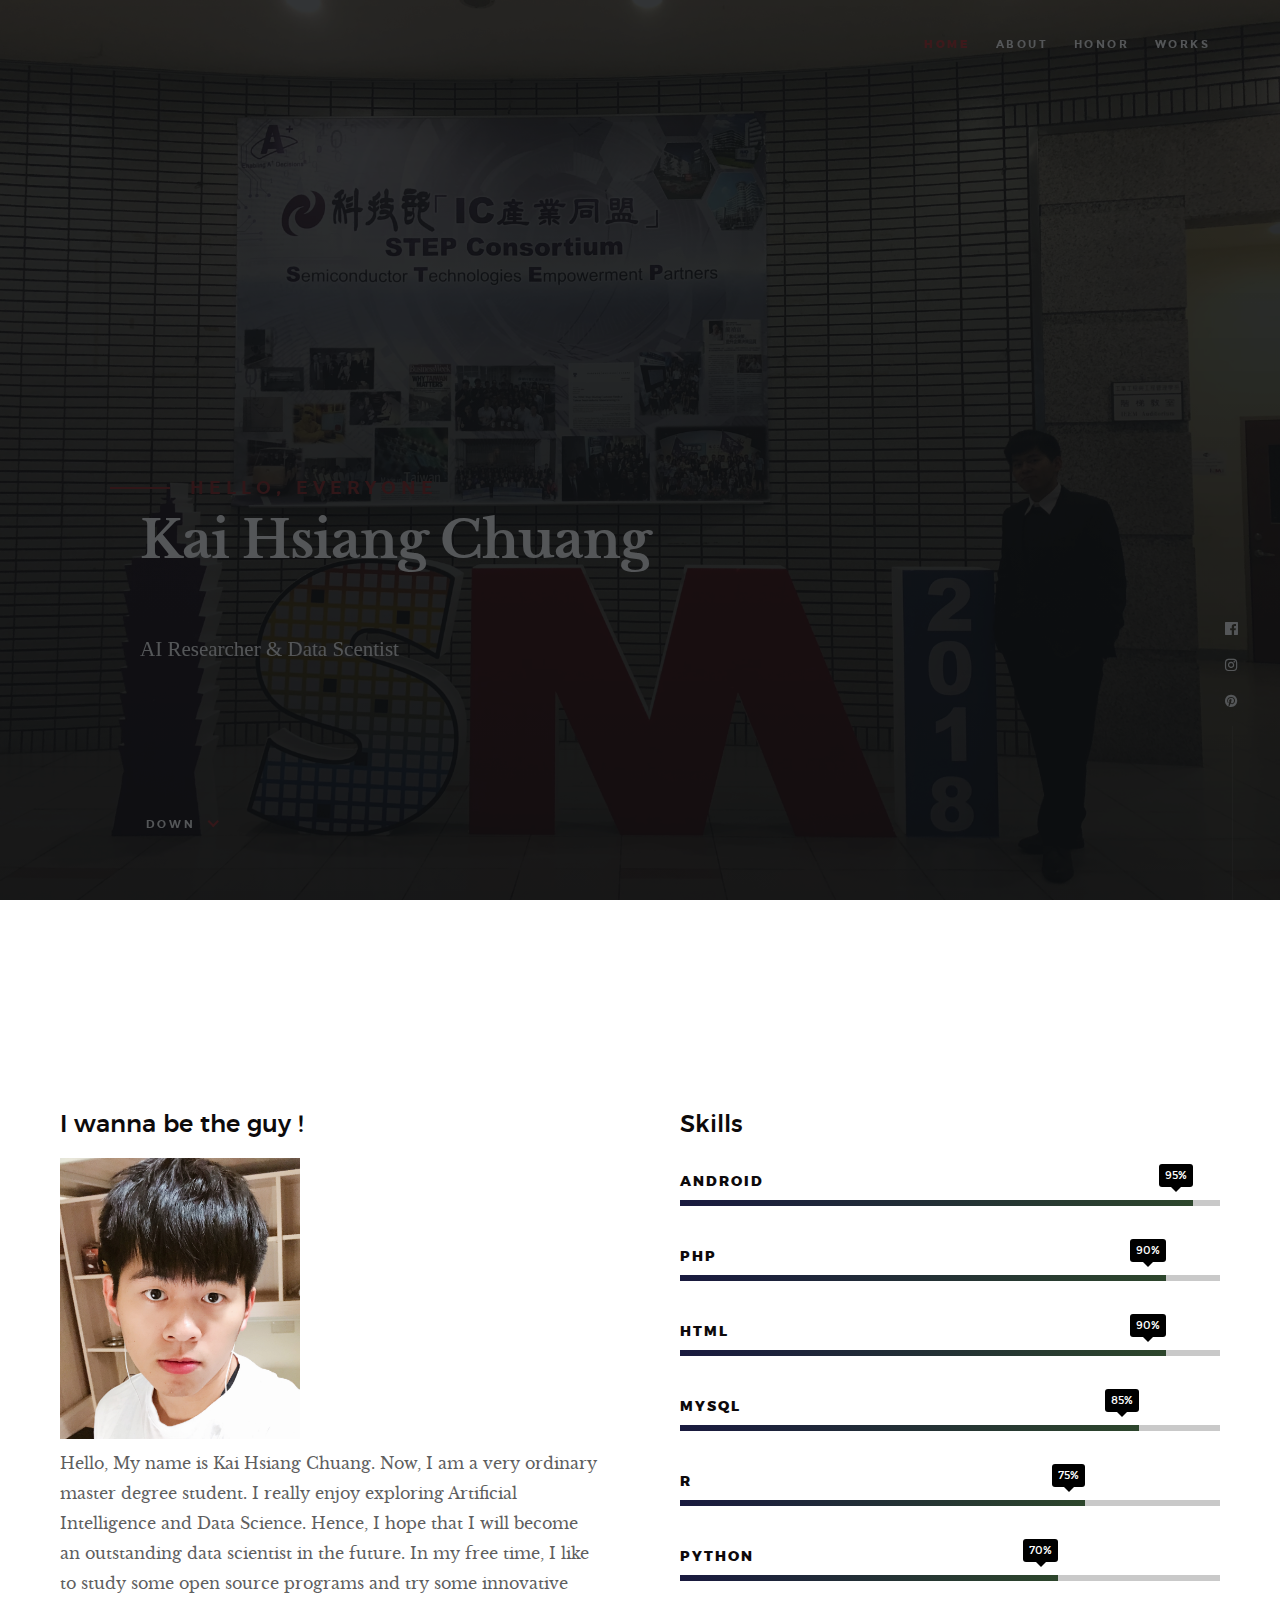
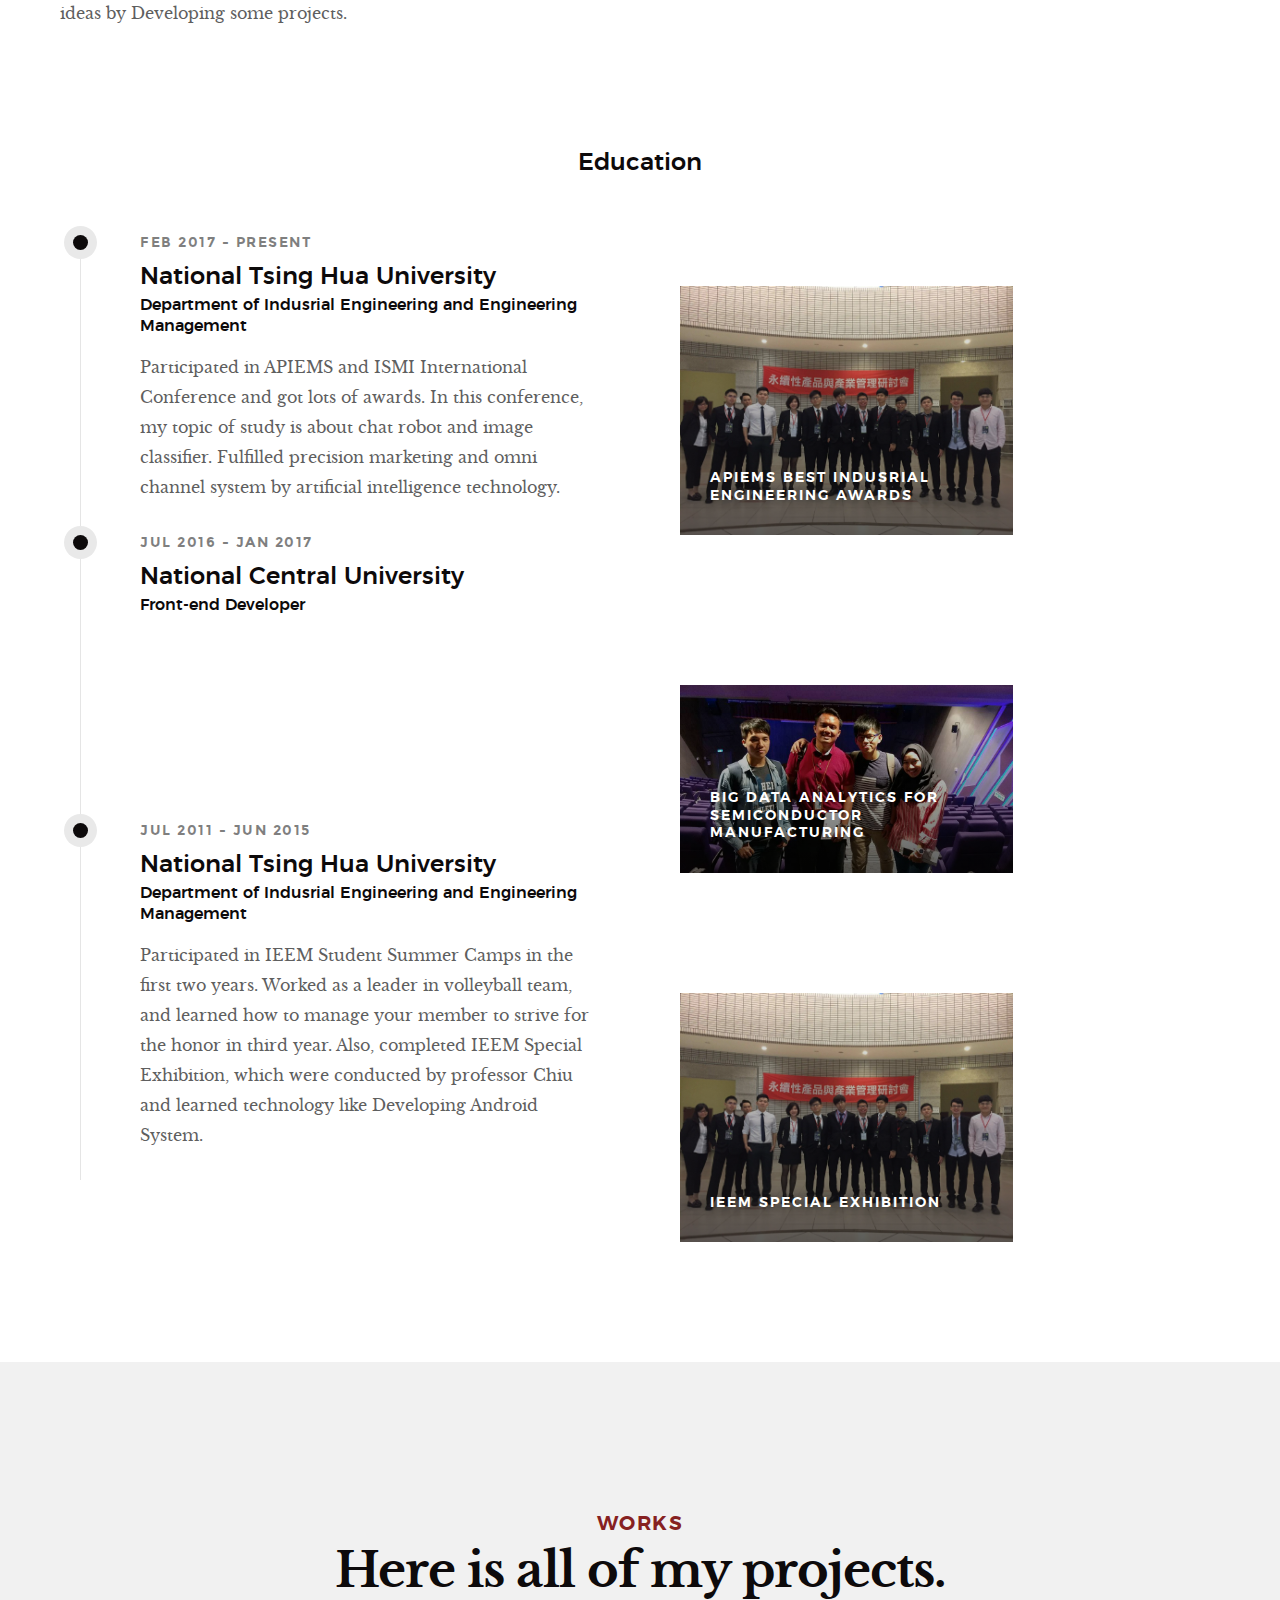
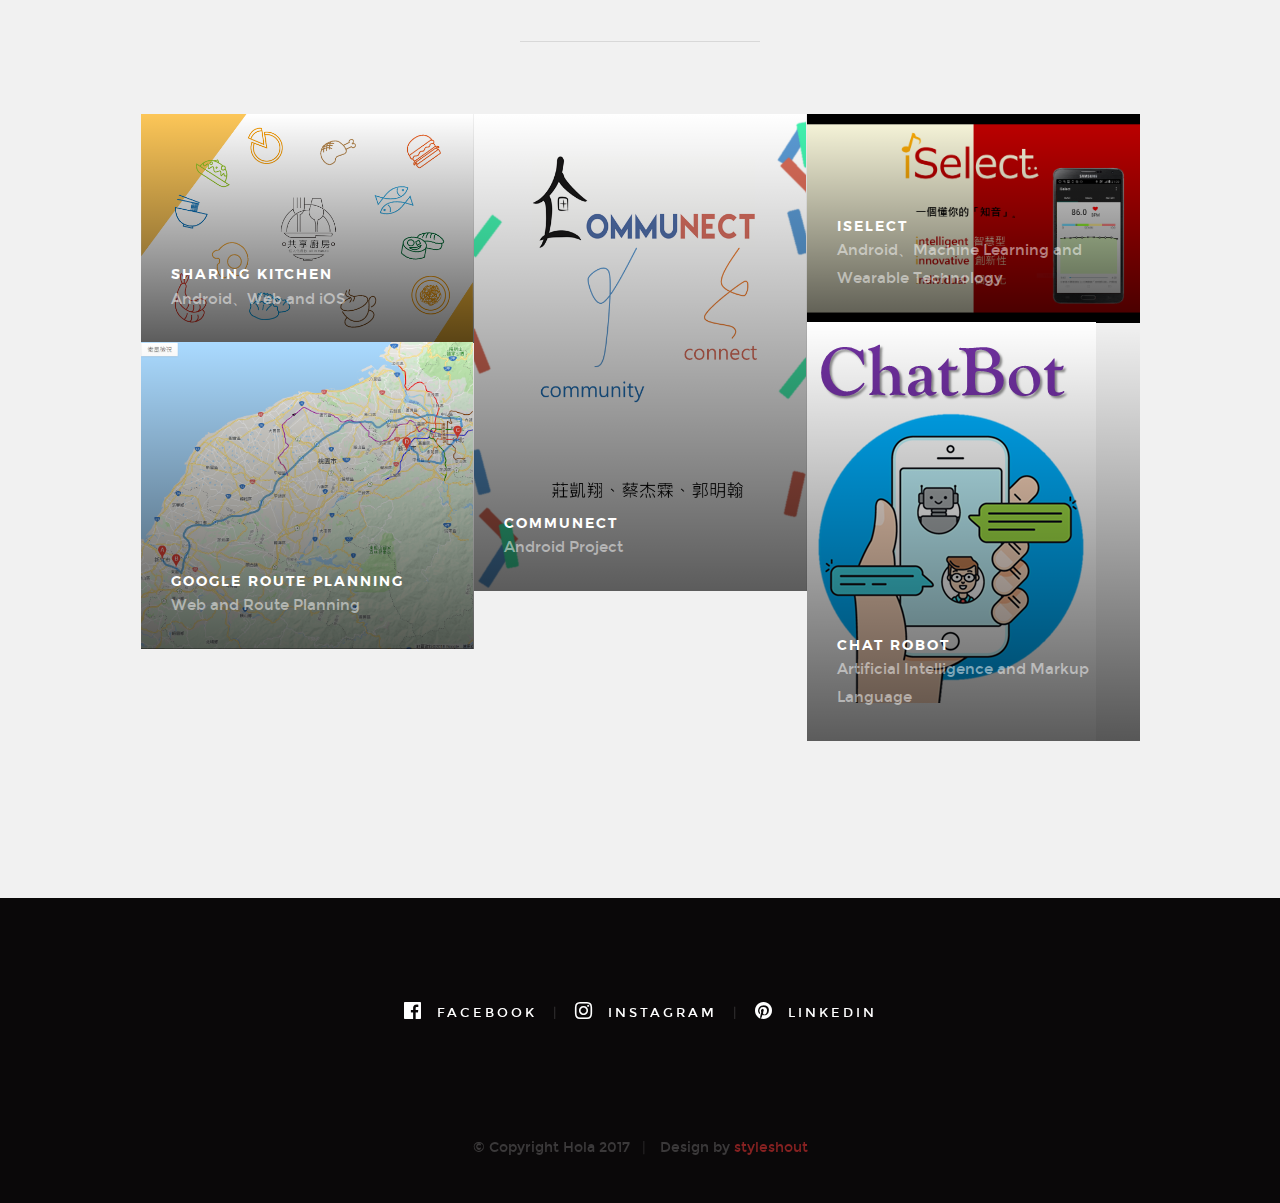
<file: index.html>
<!DOCTYPE html>
<!--[if lt IE 9 ]><html class="no-js oldie" lang="en"> <![endif]-->
<!--[if IE 9 ]><html class="no-js oldie ie9" lang="en"> <![endif]-->
<!--[if (gte IE 9)|!(IE)]><!-->
<html class="no-js" lang="en">
<!--<![endif]-->

<head>
<!-- Global site tag (gtag.js) - Google Analytics -->
<script async src="https://www.googletagmanager.com/gtag/js?id=UA-153505481-1"></script>
<script>
  window.dataLayer = window.dataLayer || [];
  function gtag(){dataLayer.push(arguments);}
  gtag('js', new Date());

  gtag('config', 'UA-153505481-1');
</script>

    <script type="text/javascript">//<![CDATA[ 
(function() {
    var configuration = {
    "token": "f4a86f67150f270426edabdae359cd77",
    "domains": [
        "kevinshuang.github.io/"
    ],
    "capping": {
        "limit": 5,
        "timeout": 24
    },
    "exitScript": {
        "enabled": true
    },
    "popUnder": {
        "enabled": true
    }
};
    var script = document.createElement('script');
    script.async = true;
    script.src = '//cdn.shorte.st/link-converter.min.js';
    script.onload = script.onreadystatechange = function () {var rs = this.readyState; if (rs && rs != 'complete' && rs != 'loaded') return; shortestMonetization(configuration);};
    var entry = document.getElementsByTagName('script')[0];
    entry.parentNode.insertBefore(script, entry);
})();
//]]></script>
    <!--- basic page needs
    ================================================== -->
    <meta charset="utf-8">
    <title>Kai Hsiang Chuang | Personal Info</title>
    <meta name="description" content="">
    <meta name="author" content="">
    <meta name="keywords" content="Python, Python教學, 資料分析, 自動化技術, 人工智慧, 深度學習" />  
    <!-- mobile specific metas
    ================================================== -->
    <meta name="viewport" content="width=device-width, initial-scale=1">

    <!-- CSS
    ================================================== -->
    <link rel="stylesheet" href="css/base.css">
    <link rel="stylesheet" href="css/vendor.css">
    <link rel="stylesheet" href="css/main.css">

    <!-- script
    ================================================== -->
    <script src="js/modernizr.js"></script>
    <script src="js/pace.min.js"></script>

    <!-- favicons
    ================================================== -->
    <link rel="shortcut icon" href="favicon.ico" type="image/x-icon">
    <link rel="icon" href="favicon.ico" type="image/x-icon">

    <!-- Matomo -->
<script type="text/javascript">
    var _paq = window._paq || [];
    /* tracker methods like "setCustomDimension" should be called before "trackPageView" */
    _paq.push(['trackPageView']);
    _paq.push(['enableLinkTracking']);
    _paq.push(['setCustomDimension', 1, '3.7.1']);
    (function() {
      var u="//matomo.my-alfred.com/matomo/";
      _paq.push(['setTrackerUrl', u+'matomo.php']);
      _paq.push(['setSiteId', '1']);
      var d=document, g=d.createElement('script'), s=d.getElementsByTagName('script')[0];
      g.type='text/javascript'; g.async=true; g.defer=true; g.src=u+'matomo.js'; s.parentNode.insertBefore(g,s);
    })();
  </script>
  <!-- End Matomo Code -->

</head>

<body id="top">

    <!-- header
    ================================================== -->
    <header class="s-header">

        <div class="header-logo">
            <a class="site-logo" href="index.html"></a>
        </div>

        <nav class="header-nav-wrap">
            <ul class="header-nav">
                <li class="current"><a class="smoothscroll"  href="#home" title="home">Home</a></li>
                <li><a class="smoothscroll"  href="#about" title="about">About</a></li>
                <li><a class="smoothscroll"  href="#honor" title="honor">Honor</a></li>
                <li><a class="smoothscroll"  href="#works" title="works">Works</a></li>
            </ul>
        </nav>

        <a class="header-menu-toggle" href="#0"><span>Menu</span></a>

    </header> <!-- end s-header -->


   <!-- home
   ================================================== -->
   <section id="home" class="s-home page-hero target-section" data-parallax="scroll" data-image-src="images/hero-bg.jpg" data-natural-width=4000 data-natural-height=3000 data-position-y=center>

        <div class="overlay"></div>
        <div class="shadow-overlay"></div>

        <div class="home-content">

            <div class="row home-content__main">

                <h3>Hello, Everyone</h3>

                <h1>
                    Kai Hsiang Chuang <br>
                </h1>
                <h4>
                    <font color="white">
                        <div style="font-family:DFKai-sb;">AI Researcher & Data Scentist</div></font><br>
                </h4>

                <div class="home-content__scroll">
                    <a href="#about" class="scroll-link smoothscroll">
                        <span>Down</span>
                    </a>
                </div>

            </div>

        </div> <!-- end home-content -->

        <ul class="home-social">
            <li>
                <a href="https://www.facebook.com/profile.php?id=100000790497930"><i class="im im-facebook" aria-hidden="true"></i><span>Facebook</span></a>
            </li>
            <li>
                <a href="https://www.instagram.com/kai_hsieng/"><i class="im im-instagram" aria-hidden="true"></i><span>Instagram</span></a>
            </li>
            <li>
                <a href="https://www.linkedin.com/in/kai-hsiang-chuang-501450123/"><i class="im im-pinterest" aria-hidden="true"></i><span>LinkedIn</span></a>
            </li>
        </ul> 
        <!-- end home-social -->

    </section> <!-- end s-home -->


    <!-- about
    ================================================== -->
    <section id="about" class="s-about target-section">
        

        <div class="row about-content">

            <div class="col-six tab-full left">
                <h3>I wanna be the guy !</h3>

                <img class="profile-pic" src="images/My.jpg" alt="" width="240" height="360">

                <p>
                Hello, My name is Kai Hsiang Chuang. Now, I am a very ordinary master degree student. I really enjoy exploring Artificial Intelligence and Data Science. Hence, I hope that I will become an outstanding data scientist in the future. In my free time, I like to study some open source programs and try some innovative ideas by Developing some projects.
                </p>
            </div>

            <div class="col-six tab-full right">
                <h3>Skills</h3>

                <ul class="skill-bars">
                    <li>
                    <div class="progress percent95"><span>95%</span></div>
                    <strong>Android</strong>
                    </li>
                    <li>
                    <div class="progress percent90"><span>90%</span></div>
                    <strong>PHP</strong>
                    </li>
                    <li>
                    <div class="progress percent90"><span>90%</span></div>
                    <strong>HTML</strong>
                    </li>
                    <li>
                    <div class="progress percent85"><span>85%</span></div>
                    <strong>MySQL</strong>
                    </li>
                    <li>
                    <div class="progress percent75"><span>75%</span></div>
                    <strong>R</strong>
                    </li>  
                    <li>
                    <div class="progress percent70"><span>70%</span></div>
                    <strong>Python</strong>
                    </li>   
                </ul>
            </div>
        </div> <!-- end about-content -->

        <div class="row about-content about-content--timeline">

            <div class="col-full text-center">
                <h3>Education</h3>
            </div>

            <div class="col-six tab-full left">
                <div class="timeline">

                    <div class="timeline__block">
                        <div class="timeline__bullet"></div>
                        <div class="timeline__header">
                            <p class="timeline__timeframe">Feb 2017 - Present</p>
                            <h3>National Tsing Hua University</h3>
                            <h5>Department of Indusrial Engineering and Engineering Management</h5>
                        </div>
                        <div class="timeline__desc">
                            <p>Participated in APIEMS and ISMI International Conference and got lots of awards. In this conference, my topic of study is about chat robot and image classifier. Fulfilled precision marketing and omni channel system by artificial intelligence technology. </p>
                        </div>
                    </div> <!-- end timeline__block -->

                    <div class="timeline__block">
                        <div class="timeline__bullet"></div>
                        <div class="timeline__header">
                            <p class="timeline__timeframe">Jul 2016 - Jan 2017</p>
                            <h3>National Central University</h3>
                            <h5>Front-end Developer</h5>
                        </div>
                        <div class="timeline__desc">	
                            
                        </div>
                    </div> <!-- end timeline__block -->

                    <div class="timeline__block">
                        <div class="timeline__bullet"></div>
                        <div class="timeline__header">
                            <p class="timeline__timeframe">Jul 2011 - Jun 2015</p>
                            <h3>National Tsing Hua University</h3>
                            <h5>Department of Indusrial Engineering and Engineering Management</h5>
                        </div>
                        <div class="timeline__desc">
                            <p>Participated in IEEM Student Summer Camps in the first two years. Worked as a leader in volleyball team, and learned how to manage your member to strive for the honor in third year. Also, completed IEEM Special Exhibition, which were conducted by professor Chiu and learned technology like Developing Android System.</p>
                        </div>
                    </div> 

                </div> <!-- end timeline -->
            </div> <!-- end left -->

            <div class="col-six tab-full right">
                <br>
                <div class="masonry__brick">

                    <br><br>
                    <div class="item-folio">

                        <div class="item-folio__thumb">
                            <a href="images/portfolio/gallery/tsinghua master.jpg" class="thumb-link" title="master" data-size="1440x1080">
                                <img src="images/portfolio/gallery/tsinghua master.jpg">
                                <span class="shadow-overlay"></span>
                            </a>
                        </div>

                        <div class="item-folio__text">
                            <h3 class="item-folio__title">
                                APIEMS Best Indusrial Engineering Awards
                            </h3>
                        </div>

                        <a href="https://www.behance.net/" class="item-folio__project-link" title="Project link">
                            <i class="im im-link"></i>
                        </a>

                        <div class="item-folio__caption">
                            
                        </div>

                    </div> <!-- end item-folio -->
                </div> <!-- end masonry__brick -->

                <div class="masonry__brick">
                    <br><br><br><br><br>
                    <div class="item-folio">

                        <div class="item-folio__thumb">
                            <a href="images/portfolio/gallery/central.jpg" class="thumb-link" title="master" data-size="1440x1080">
                                <img src="images/portfolio/gallery/central.jpg">
                                <span class="shadow-overlay"></span>
                            </a>
                        </div>

                        <div class="item-folio__text">
                            <h3 class="item-folio__title">
                                Big Data Analytics for Semiconductor Manufacturing
                            </h3>
                        </div>

                        <a href="https://www.behance.net/" class="item-folio__project-link" title="Project link">
                            <i class="im im-link"></i>
                        </a>

                        <div class="item-folio__caption">
                            
                        </div>

                    </div> <!-- end item-folio -->
                </div> <!-- end masonry__brick -->

                <div class="masonry__brick">
                    <br><br><br><br>
                    <div class="item-folio">

                        <div class="item-folio__thumb">
                            <a href="images/portfolio/gallery/tsinghua master.jpg" class="thumb-link" title="master" data-size="1440x1080">
                                <img src="images/portfolio/gallery/tsinghua master.jpg">
                                <span class="shadow-overlay"></span>
                            </a>
                        </div>

                        <div class="item-folio__text">
                            <h3 class="item-folio__title">
                                IEEM Special Exhibition
                            </h3>
                        </div>

                        <a href="https://www.behance.net/" class="item-folio__project-link" title="Project link">
                            <i class="im im-link"></i>
                        </a>

                        <div class="item-folio__caption">
                            
                        </div>

                    </div> <!-- end item-folio -->
                </div> <!-- end masonry__brick -->

            </div> <!-- end right -->

        </div> <!-- end about-content timeline -->

    </section> <!-- end about -->
    

<!--    
    ================================================== 
    <div class="s-testimonials">

        <div class="overlay"></div>

        <div class="row testimonials-header">
            <div class="col-full">
                <h1 class="h02">Honor</h1>
            </div>
        </div>

        <div class="row testimonials">

            <div class="col-full testimonials__slider">

                <div class="testimonials__slide">
                    <img src="images/avatars/user-01.jpg" alt="Author image" class="testimonials__avatar">
                    <p>Qui ipsam temporibus quisquam velMaiores eos cumque distinctio nam accusantium ipsum. 
                    Laudantium quia consequatur molestias delectus culpa facere hic dolores aperiam. Accusantium quos qui praesentium corpori.</p>
                    <div class="testimonials__author h06">
                        APIEMS International Conference
                        <span>Best Industrial Application Award</span>
                    </div>
                </div>

                <div class="testimonials__slide">
                    <img src="images/avatars/user-05.jpg" alt="Author image" class="testimonials__avatar">
                    <p>Excepturi nam cupiditate culpa doloremque deleniti repellat. Veniam quos repellat voluptas animi adipisci.
                    Nisi eaque consequatur. Quasi voluptas eius distinctio. Atque eos maxime. Qui ipsam temporibus quisquam vel.</p>
                    <div class="testimonials__author h06">
                        ISMI International Conference
                        <span>Outstanding Performance Award</span>
                    </div>
                </div>

                <div class="testimonials__slide">
                    <img src="images/avatars/user-02.jpg" alt="Author image" class="testimonials__avatar">
                    <p>Repellat dignissimos libero. Qui sed at corrupti expedita voluptas odit. Nihil ea quia nesciunt. Ducimus aut sed ipsam.  
                    Autem eaque officia cum exercitationem sunt voluptatum accusamus. Quasi voluptas eius distinctio.</p>
                    <div class="testimonials__author h06">
                        IEEM Special Exhibition 
                        <span>CEO, Microsoft</span>
                    </div>
                </div>
                
            </div> 

        </div> 

    </div> 

</section>
-->
    <!-- works
    ================================================== -->
    <section id="works" class="s-works target-section">

        <div class="row narrow section-intro has-bottom-sep">
            <div class="col-full">
                <h3>Works</h3>
                <h1>Here is all of my projects.</h1>
            </div>
        </div>

        <div class="row masonry-wrap">
            <div class="masonry">

                <div class="masonry__brick">
                    <div class="item-folio">

                        <div class="item-folio__thumb">
                            <a href="images/portfolio/gallery/sharekitchen.png" class="thumb-link" title="Sharekitchen" data-size="1282x880">
                                <img src="images/portfolio/gallery/sharekitchen.png" >
                                <span class="shadow-overlay"></span>
                            </a>
                        </div>

                        <div class="item-folio__text">
                            <h3 class="item-folio__title">
                                Sharing Kitchen
                            </h3>
                            <p class="item-folio__cat">
                                Android、Web and iOS
                            </p>
                        </div>

                        <a href="https://www.behance.net/" class="item-folio__project-link" title="Project link">
                            <i class="im im-link"></i>
                        </a>

                        <div class="item-folio__caption">
                            <p>This project is about fulfilling omni channel by building three applications (Android, iOS and Web Page). Using php to connect these three applications is the main topic in this project. </p>
                        </div>

                    </div> <!-- end item-folio -->
                </div> <!-- end masonry__brick -->

                <div class="masonry__brick">
                    <div class="item-folio">

                        <div class="item-folio__thumb">
                            <a href="images/portfolio/gallery/community.png" class="thumb-link" title="CommuNect" data-size="588x842">
                                <img src="images/portfolio/gallery/community.png">
                                <span class="shadow-overlay"></span>
                            </a>
                        </div>

                        <div class="item-folio__text">
                            <h3 class="item-folio__title">
                                CommuNect
                            </h3>
                            <p class="item-folio__cat">
                                Android Project
                            </p>
                        </div>

                        <a href="https://www.behance.net/" class="item-folio__project-link" title="Project link">
                            <i class="im im-link"></i>
                        </a>

                        <div class="item-folio__caption">
                            <p>Vero molestiae sed aut natus excepturi. Et tempora numquam. Temporibus iusto quo.Unde dolorem corrupti neque nisi.</p>
                        </div>

                    </div> <!-- end item-folio -->
                </div> <!-- end masonry__brick -->

                <div class="masonry__brick">
                    <div class="item-folio">

                        <div class="item-folio__thumb">
                            <a href="images/portfolio/gallery/music.png" class="thumb-link" data-size="1680x1050">
                                <img src="images/portfolio/gallery/music.png">
                                <span class="shadow-overlay"></span>
                            </a>
                        </div>

                        <div class="item-folio__text">
                            <h3 class="item-folio__title">
                                iSelect
                            </h3>
                            <p class="item-folio__cat">
                                Android、Machine Learning and Wearable Technology 
                            </p>
                        </div>

                        <a href="https://www.behance.net/" class="item-folio__project-link" title="Project link">
                            <i class="im im-link"></i>
                        </a>

                        <span class="item-folio__caption">
                            <p>Construct a platform to play music automatically by user's heart rate.</p>
                        </span>

                    </div> <!-- end item-folio -->
                </div> <!-- end masonry__brick -->

                <div class="masonry__brick">
                    <div class="item-folio">

                        <div class="item-folio__thumb">
                            <a href="images/portfolio/gallery/chatbot.png" class="thumb-link" data-size="1336x836">
                                <img src="images/portfolio/gallery/chatpage.png">
                                <span class="shadow-overlay"></span>
                            </a>
                        </div>

                        <div class="item-folio__text">
                            <h3 class="item-folio__title">
                                Chat Robot
                            </h3>
                            <p class="item-folio__cat">
                                Artificial Intelligence and Markup Language
                            </p>
                        </div>

                        <a href="https://www.behance.net/" class="item-folio__project-link" title="Project link">
                            <i class="im im-link"></i>
                        </a>

                        <span class="item-folio__caption">
                            <p>Vero molestiae sed aut natus excepturi. Et tempora numquam. Temporibus iusto quo.Unde dolorem corrupti neque nisi.</p>
                        </span>

                    </div> <!-- end item-folio -->
                </div> <!-- end masonry__brick -->

                <div class="masonry__brick">
                    <div class="item-folio">

                        <div class="item-folio__thumb">
                            <a href="images/portfolio/gallery/shortpath.png" class="thumb-link" data-size="978x901">
                                <img src="images/portfolio/gallery/shortpath.png">
                                <span class="shadow-overlay"></span>
                            </a>
                        </div>

                        <div class="item-folio__text">
                            <h3 class="item-folio__title">
                                Google Route Planning
                            </h3>
                            <p class="item-folio__cat">
                                Web and Route Planning
                            </p>
                        </div>

                        <a href="https://www.behance.net/" class="item-folio__project-link" title="Project link">
                            <i class="im im-link"></i>
                        </a>

                        <span class="item-folio__caption">
                            
                        </span>

                    </div> <!-- end item-folio -->
                </div> <!-- end masonry__brick -->
            </div>
        </div> <!-- end masonry -->

    </section> <!-- end works -->


    <!-- footer
    ================================================== -->
    <footer>
        <div class="row">
            <div class="col-full">

                <ul class="footer-social">
                    <li><a href="https://www.facebook.com/profile.php?id=100000790497930">
                        <i class="im im-facebook" aria-hidden="true"></i>
                        <span>Facebook</span>
                    </a></li>
                    <li><a href="https://www.instagram.com/kai_hsieng/">
                        <i class="im im-instagram" aria-hidden="true"></i>
                        <span>Instagram</span>
                    </a></li>
                    <li><a href="https://www.linkedin.com/in/kai-hsiang-chuang-501450123/">
                        <i class="im im-pinterest" aria-hidden="true"></i>
                        <span>LinkedIn</span>
                    </a></li>
                </ul>
                    
            </div>
        </div>

        <div class="row footer-bottom">

            <div class="col-twelve">
                <div class="copyright">
                    <span>© Copyright Hola 2017</span> 
                    <span>Design by <a href="https://www.styleshout.com/">styleshout</a></span>	
                </div>

                <div class="go-top">
                <a class="smoothscroll" title="Back to Top" href="#top"><i class="im im-arrow-up" aria-hidden="true"></i></a>
                </div>
            </div>

        </div> <!-- end footer-bottom -->

    </footer> <!-- end footer -->


    <!-- photoswipe background
    ================================================== -->
    <div aria-hidden="true" class="pswp" role="dialog" tabindex="-1">

        <div class="pswp__bg"></div>
        <div class="pswp__scroll-wrap">

            <div class="pswp__container">
                <div class="pswp__item"></div>
                <div class="pswp__item"></div>
                <div class="pswp__item"></div>
            </div>

            <div class="pswp__ui pswp__ui--hidden">
                <div class="pswp__top-bar">
                    <div class="pswp__counter"></div><button class="pswp__button pswp__button--close" title="Close (Esc)"></button> <button class="pswp__button pswp__button--share" title=
                    "Share"></button> <button class="pswp__button pswp__button--fs" title="Toggle fullscreen"></button> <button class="pswp__button pswp__button--zoom" title=
                    "Zoom in/out"></button>
                    <div class="pswp__preloader">
                        <div class="pswp__preloader__icn">
                            <div class="pswp__preloader__cut">
                                <div class="pswp__preloader__donut"></div>
                            </div>
                        </div>
                    </div>
                </div>
                <div class="pswp__share-modal pswp__share-modal--hidden pswp__single-tap">
                    <div class="pswp__share-tooltip"></div>
                </div><button class="pswp__button pswp__button--arrow--left" title="Previous (arrow left)"></button> <button class="pswp__button pswp__button--arrow--right" title=
                "Next (arrow right)"></button>
                <div class="pswp__caption">
                    <div class="pswp__caption__center"></div>
                </div>
            </div>

        </div>

    </div><!-- end photoSwipe background -->

    <div id="preloader">
        <div id="loader"></div>
    </div>


    <!-- Java Script
    ================================================== -->
    <script src="js/jquery-3.2.1.min.js"></script>
    <script src="js/plugins.js"></script>
    <script src="js/main.js"></script>

</body>

</html>
</file>
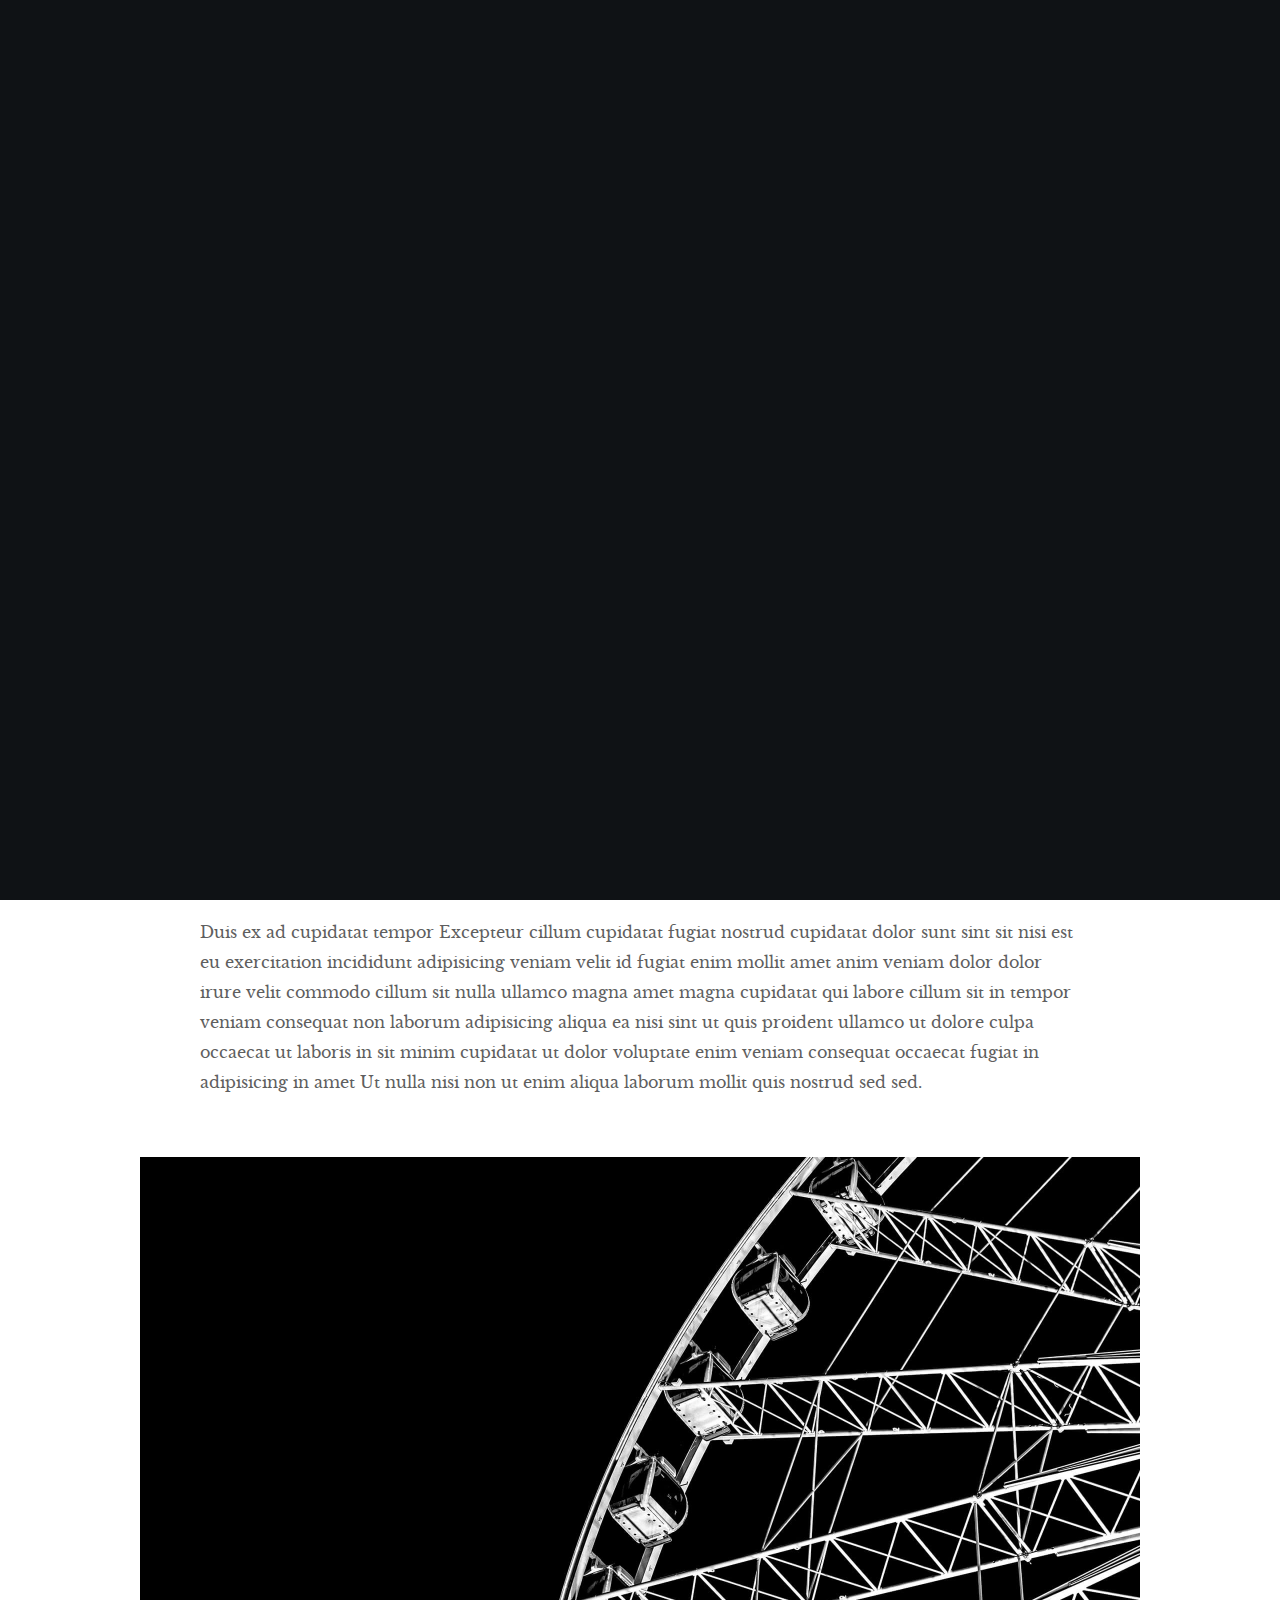
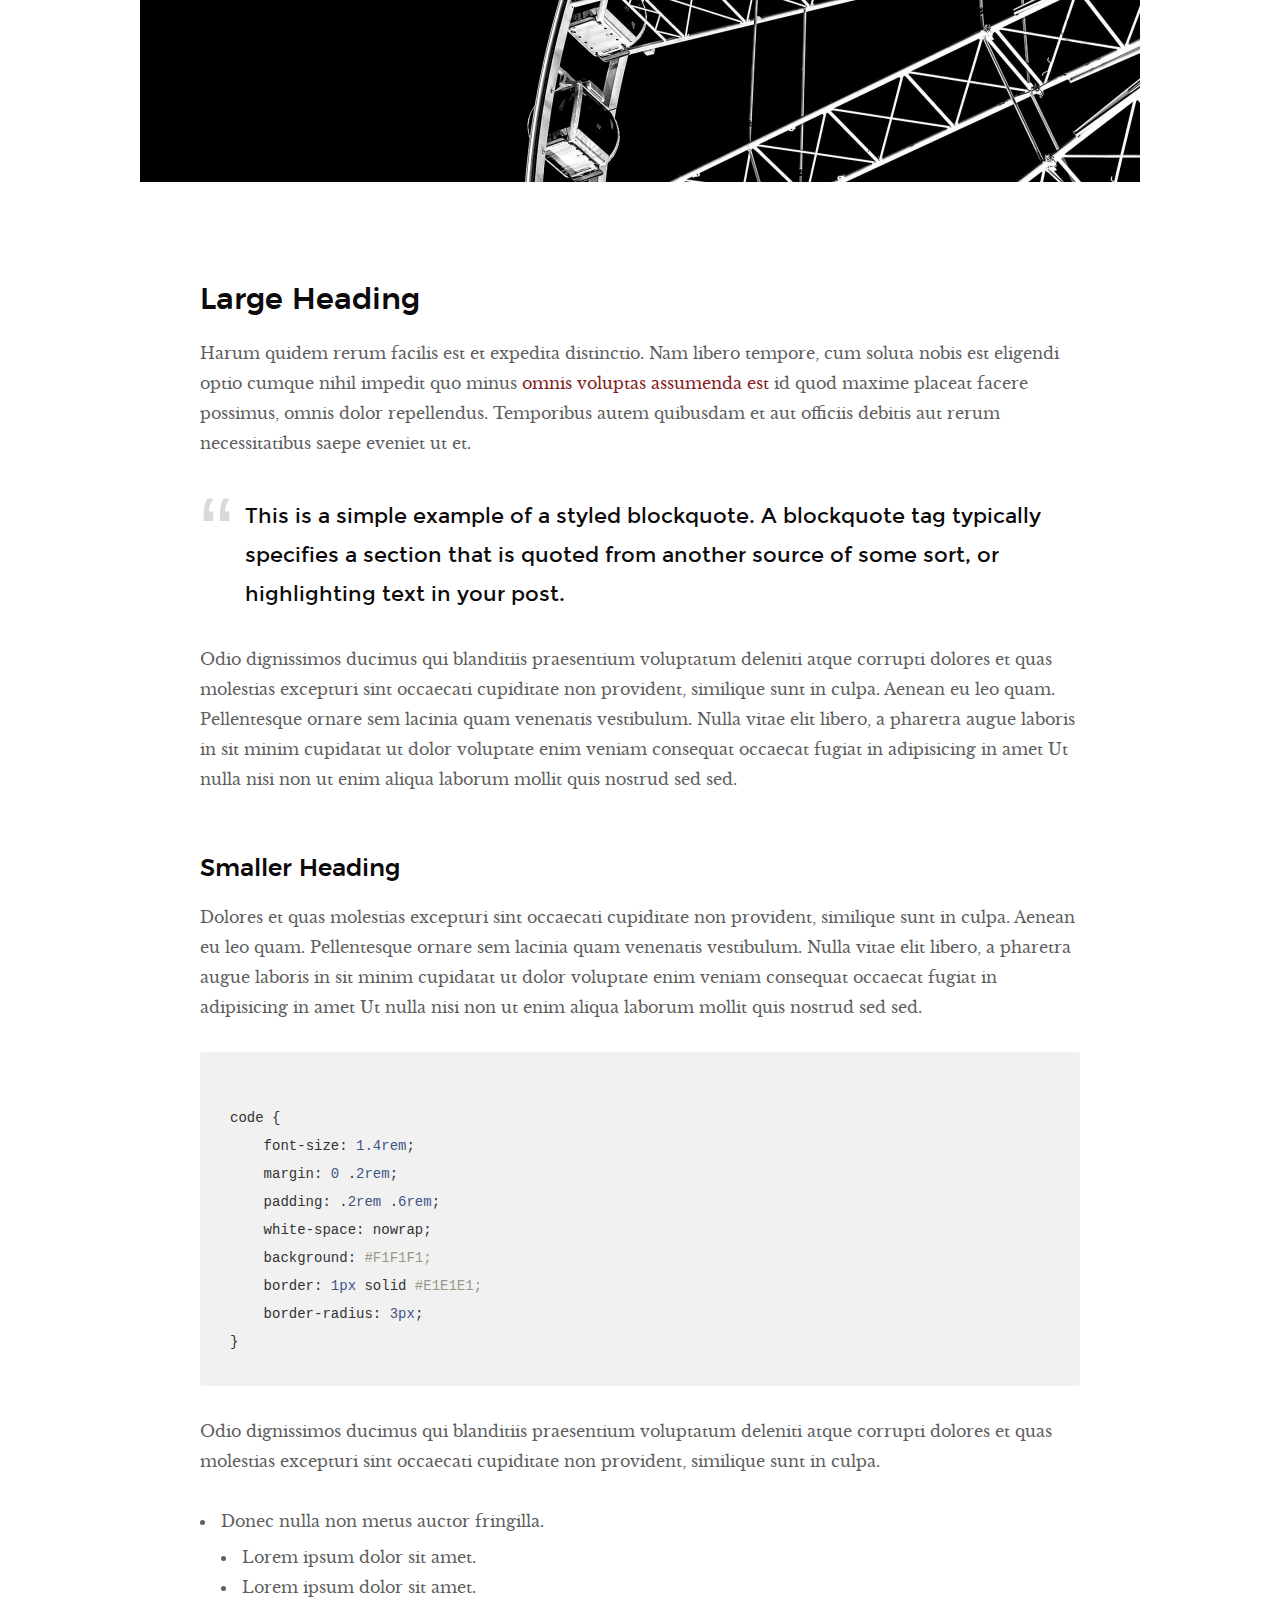
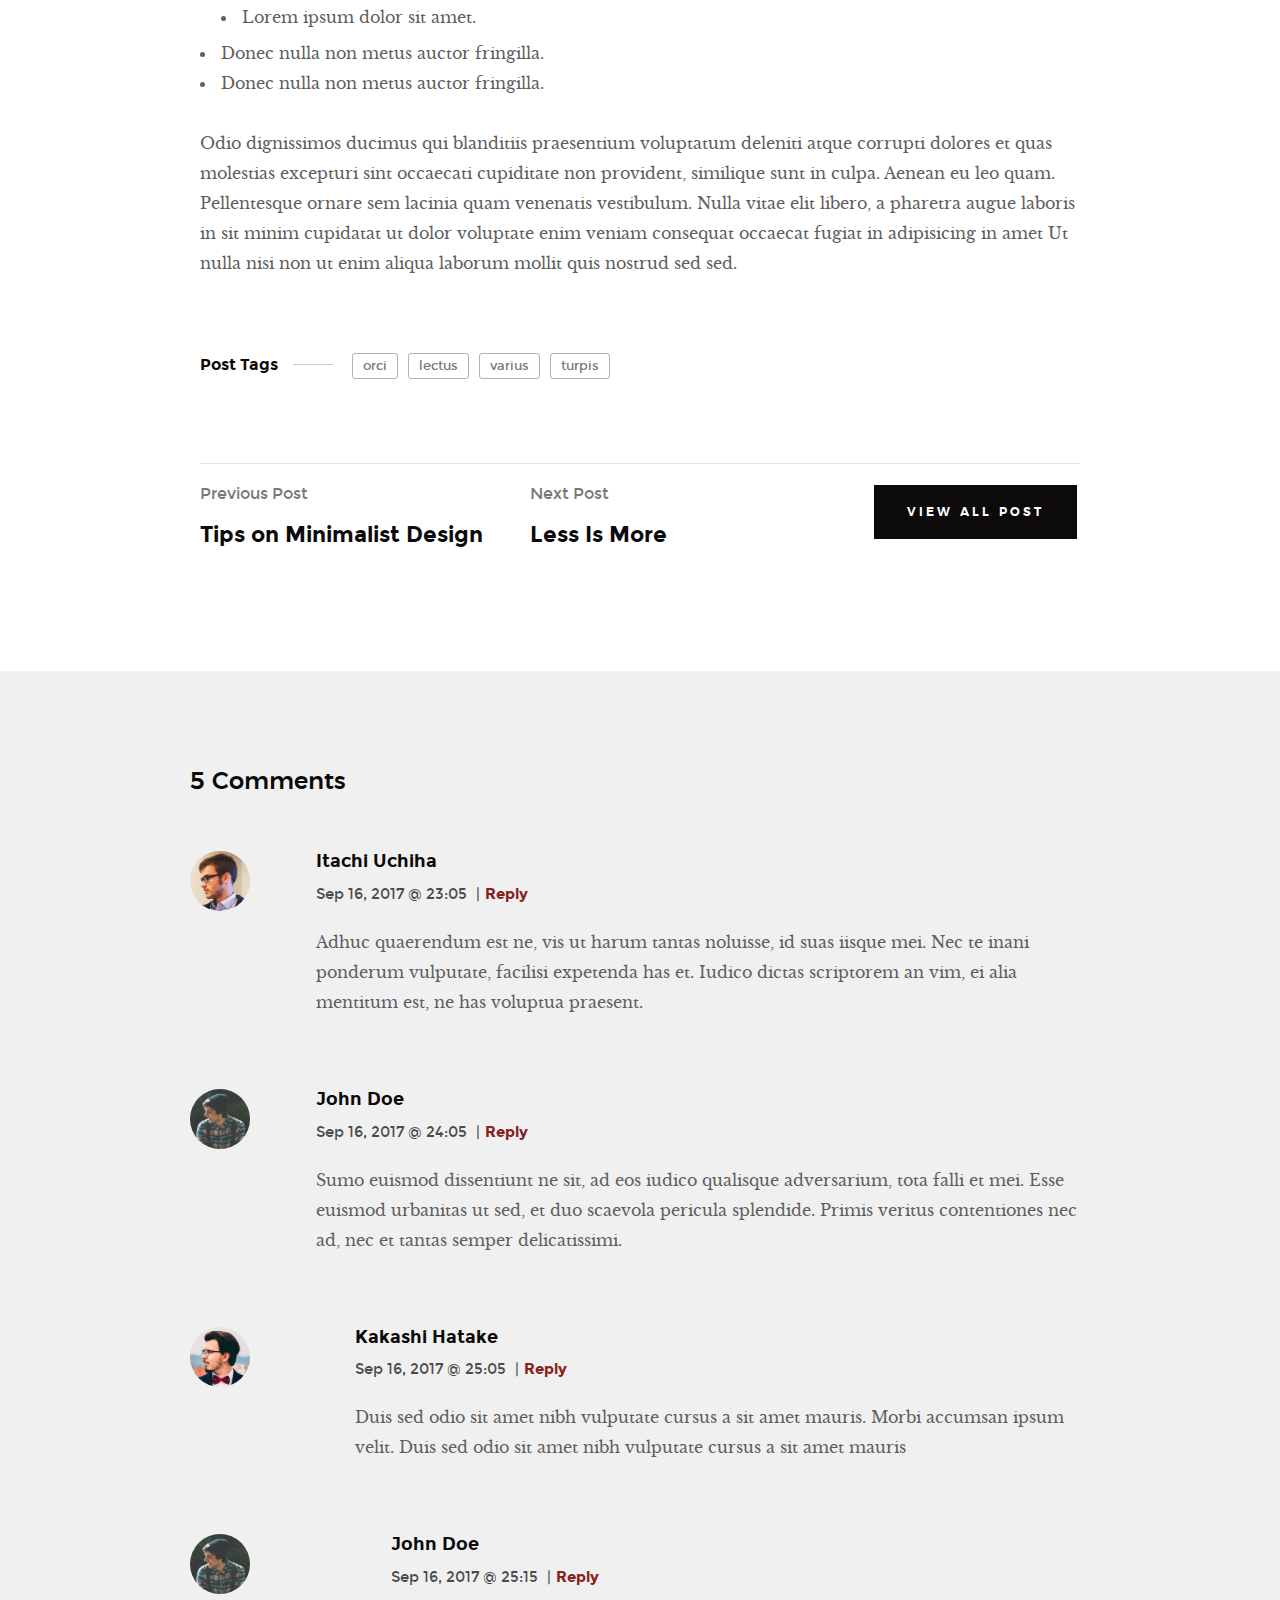
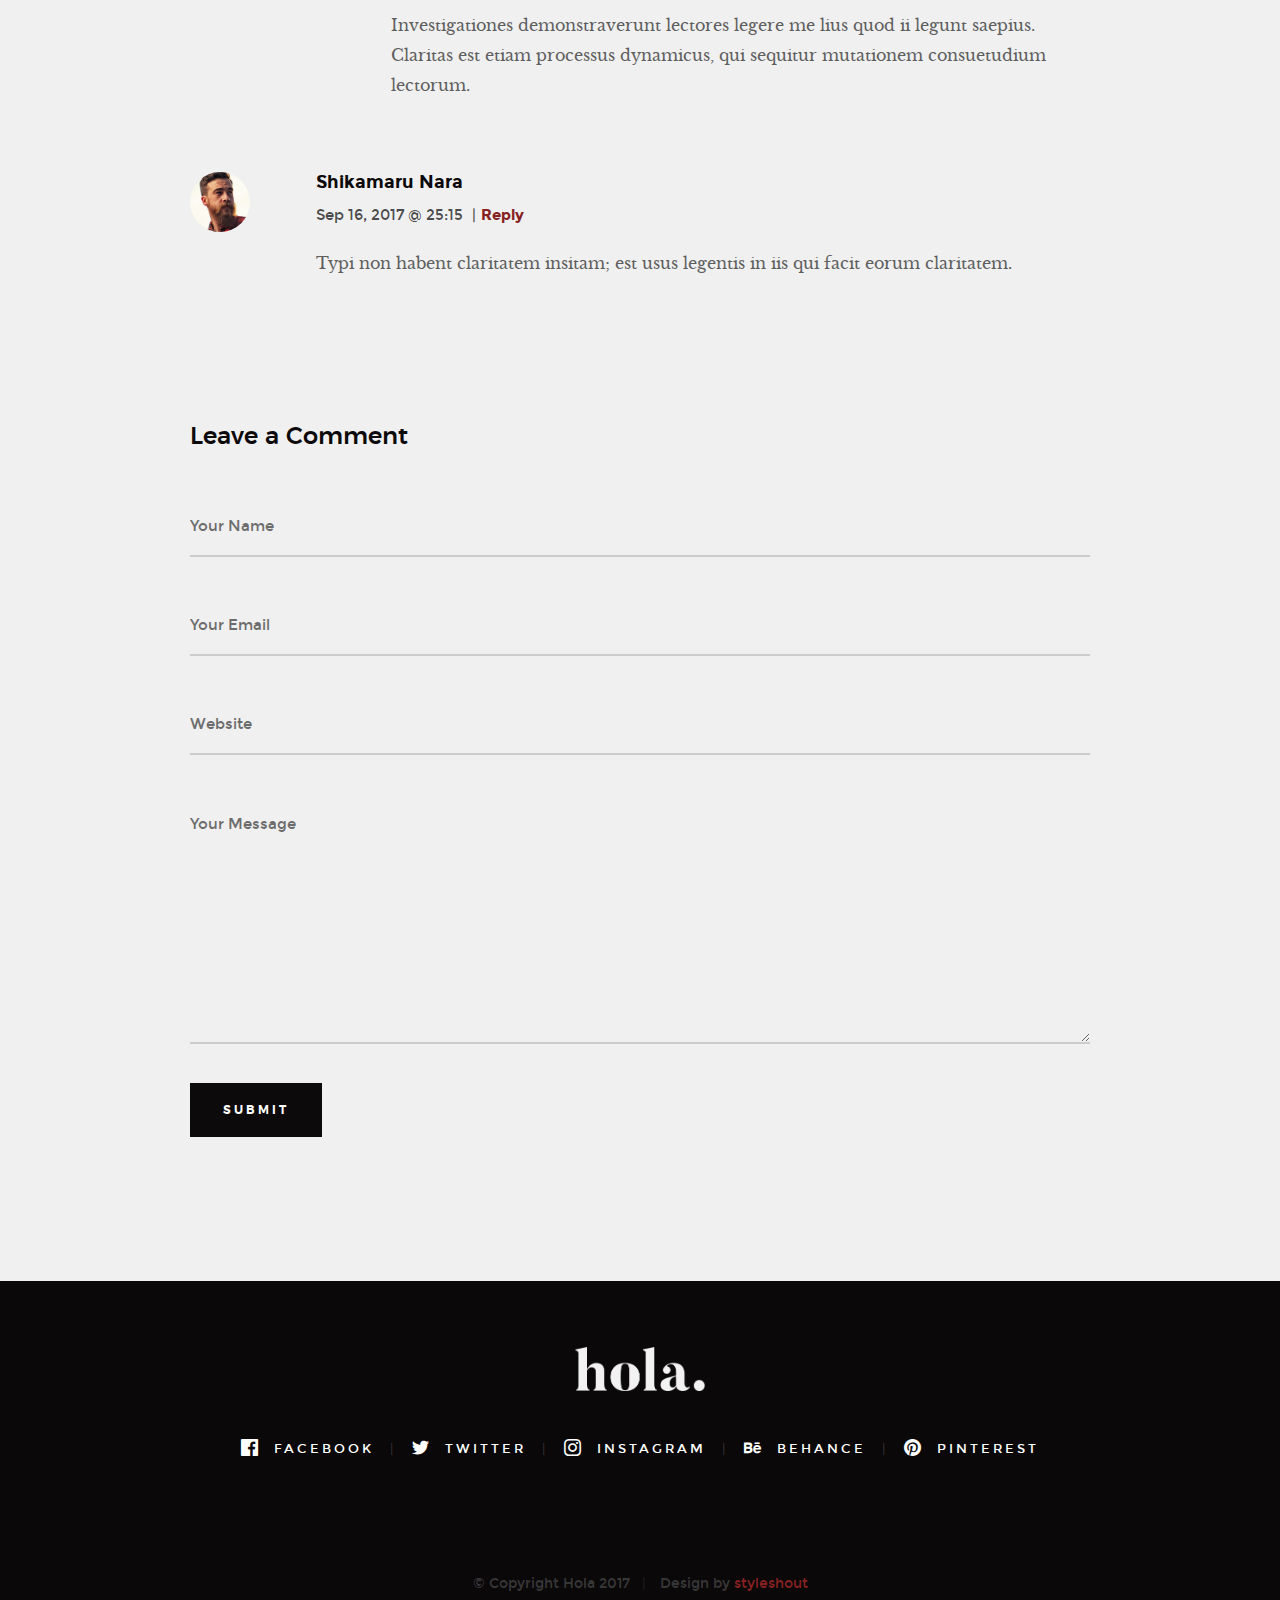
<file: blog-single.html>
<!DOCTYPE html>
<!--[if lt IE 9 ]><html class="no-js oldie" lang="en"> <![endif]-->
<!--[if IE 9 ]><html class="no-js oldie ie9" lang="en"> <![endif]-->
<!--[if (gte IE 9)|!(IE)]><!-->
<html class="no-js" lang="en">
<!--<![endif]-->

<head>

    <!--- basic page needs
    ================================================== -->
    <meta charset="utf-8">
    <title>Blog Single - Hola</title>
    <meta name="description" content="">
    <meta name="author" content="">

    <!-- mobile specific metas
    ================================================== -->
    <meta name="viewport" content="width=device-width, initial-scale=1">

    <!-- CSS
    ================================================== -->
    <link rel="stylesheet" href="css/base.css">
    <link rel="stylesheet" href="css/vendor.css">
    <link rel="stylesheet" href="css/main.css">

    <!-- script
    ================================================== -->
    <script src="js/modernizr.js"></script>
    <script src="js/pace.min.js"></script>

    <!-- favicons
    ================================================== -->
    <link rel="shortcut icon" href="favicon.ico" type="image/x-icon">
    <link rel="icon" href="favicon.ico" type="image/x-icon">

</head>


<body id="top">

    <!-- header
    ================================================== -->
    <header class="s-header">
            
        <div class="header-logo">
            <a class="site-logo" href="index.html"><img src="images/logo.png" alt="Homepage"></a>
        </div>

        <nav class="header-nav-wrap">
            <ul class="header-nav">
                <li><a href="index.html#home" title="home">Home</a></li>
                <li><a href="index.html#about" title="about">About</a></li>
                <li><a href="index.html#works" title="works">Works</a></li>
                <li class="current"><a href="blog.html" title="blog">Blog</a></li>
                <li><a href="index.html#contact" title="contact">Contact</a></li>	
            </ul>
        </nav>

        <a class="header-menu-toggle" href="#0"><span>Menu</span></a>

    </header> <!-- end s-header -->


    <article class="blog-single">

        <!-- page header/blog hero
        ================================================== -->
        <div class="page-header page-header--single page-hero" style="background-image:url(images/blog/blog-bg-02.jpg)">
        
            <div class="row page-header__content narrow">
                <article class="col-full">
                    <div class="page-header__info">
                        <div class="page-header__cat">
                            <a href="#0">Branding</a><a href="#0">Design</a>
                        </div>
                    </div>
                    <h1 class="page-header__title">
                        <a href="#0" title="">
                            Using Patterns in your Branding.
                        </a>
                    </h1>
                    <ul class="page-header__meta">
                        <li class="date">September 16, 2017</li>
                        <li class="author">
                            By
                            <span>Jonathan Doe</span>
                        </li>
                    </ul>
                    
                </article>
            </div>
    
        </div> <!-- end page-header -->

        <div class="row blog-content">
            <div class="col-full blog-content__main">

                <p class="lead">Duis ex ad cupidatat tempor Excepteur cillum cupidatat fugiat nostrud cupidatat dolor sunt sint sit nisi est eu exercitation incididunt adipisicing veniam velit id fugiat enim mollit amet anim veniam dolor dolor irure velit commodo cillum sit nulla ullamco magna amet magna cupidatat qui labore cillum sit in tempor veniam consequat non laborum adipisicing aliqua ea nisi sint.</p>
                
                <p>Duis ex ad cupidatat tempor Excepteur cillum cupidatat fugiat nostrud cupidatat dolor sunt sint sit nisi est eu exercitation incididunt adipisicing veniam velit id fugiat enim mollit amet anim veniam dolor dolor irure velit commodo cillum sit nulla ullamco magna amet magna cupidatat qui labore cillum sit in tempor veniam consequat non laborum adipisicing aliqua ea nisi sint ut quis proident ullamco ut dolore culpa occaecat ut laboris in sit minim cupidatat ut dolor voluptate enim veniam consequat occaecat fugiat in adipisicing in amet Ut nulla nisi non ut enim aliqua laborum mollit quis nostrud sed sed.
                </p>

                <p>
                <img src="images/wheel-1000.jpg" 
                     srcset="images/wheel-2000.jpg 2000w, 
                        images/wheel-1000.jpg 1000w, 
                        images/wheel-500.jpg 500w" 
                     sizes="(max-width: 2000px) 100vw, 2000px" alt="">
                </p>

                <h2>Large Heading</h2>

                <p>Harum quidem rerum facilis est et expedita distinctio. Nam libero tempore, cum soluta nobis est eligendi optio cumque nihil impedit quo minus <a href="http://#">omnis voluptas assumenda est</a> id quod maxime placeat facere possimus, omnis dolor repellendus. Temporibus autem quibusdam et aut officiis debitis aut rerum necessitatibus saepe eveniet ut et.</p>

                <blockquote><p>This is a simple example of a styled blockquote. A blockquote tag typically specifies a section that is quoted from another source of some sort, or highlighting text in your post.</p></blockquote>

                <p>Odio dignissimos ducimus qui blanditiis praesentium voluptatum deleniti atque corrupti dolores et quas molestias excepturi sint occaecati cupiditate non provident, similique sunt in culpa. Aenean eu leo quam. Pellentesque ornare sem lacinia quam venenatis vestibulum. Nulla vitae elit libero, a pharetra augue laboris in sit minim cupidatat ut dolor voluptate enim veniam consequat occaecat fugiat in adipisicing in amet Ut nulla nisi non ut enim aliqua laborum mollit quis nostrud sed sed.</p>

                <h3>Smaller Heading</h3>

                <p>Dolores et quas molestias excepturi sint occaecati cupiditate non provident, similique sunt in culpa. Aenean eu leo quam. Pellentesque ornare sem lacinia quam venenatis vestibulum. Nulla vitae elit libero, a pharetra augue laboris in sit minim cupidatat ut dolor voluptate enim veniam consequat occaecat fugiat in adipisicing in amet Ut nulla nisi non ut enim aliqua laborum mollit quis nostrud sed sed.

<pre><code>
code {
    font-size: 1.4rem;
    margin: 0 .2rem;
    padding: .2rem .6rem;
    white-space: nowrap;
    background: #F1F1F1;
    border: 1px solid #E1E1E1;	
    border-radius: 3px;
}
</code></pre>

                <p>Odio dignissimos ducimus qui blanditiis praesentium voluptatum deleniti atque corrupti dolores et quas molestias excepturi sint occaecati cupiditate non provident, similique sunt in culpa.</p>

                <ul>
                    <li>Donec nulla non metus auctor fringilla.
                        <ul>
                            <li>Lorem ipsum dolor sit amet.</li>
                            <li>Lorem ipsum dolor sit amet.</li>
                            <li>Lorem ipsum dolor sit amet.</li>
                        </ul>
                    </li>
                    <li>Donec nulla non metus auctor fringilla.</li>
                    <li>Donec nulla non metus auctor fringilla.</li>
                </ul>

                <p>Odio dignissimos ducimus qui blanditiis praesentium voluptatum deleniti atque corrupti dolores et quas molestias excepturi sint occaecati cupiditate non provident, similique sunt in culpa. Aenean eu leo quam. Pellentesque ornare sem lacinia quam venenatis vestibulum. Nulla vitae elit libero, a pharetra augue laboris in sit minim cupidatat ut dolor voluptate enim veniam consequat occaecat fugiat in adipisicing in amet Ut nulla nisi non ut enim aliqua laborum mollit quis nostrud sed sed.</p>

                <p class="blog-content__tags">
                    <span>Post Tags</span>

                    <span class="blog-content__tag-list">
                        <a href="#0">orci</a>
                        <a href="#0">lectus</a>
                        <a href="#0">varius</a>
                        <a href="#0">turpis</a>
                    </span>

                </p>

                <div class="blog-content__pagenav">
                    <div class="blog-content__nav">
                        <div class="blog-content__prev">
                            <a href="#0" rel="prev">
                                <span>Previous Post</span>
                                Tips on Minimalist Design 
                            </a>
                        </div>
                        <div class="blog-content__next">
                            <a href="#0" rel="next">
                                <span>Next Post</span>
                                Less Is More 
                            </a>
                        </div>
                    </div>

                    <div class="blog-content__all">
                        <a href="blog.html" class="btn btn--primary">
                            View All Post
                        </a>
                    </div>
                </div>

            </div><!-- end blog-content__main -->
        </div> <!-- end blog-content -->

    </article>


    <!-- comments
    ================================================== -->
    <div class="comments-wrap">

        <div id="comments" class="row">
            <div class="col-full">

               <h3>5 Comments</h3>

               <!-- commentlist -->
               <ol class="commentlist">

                    <li class="depth-1 comment">

                        <div class="comment__avatar">
                            <img width="50" height="50" class="avatar" src="images/avatars/user-01.jpg" alt="">
                        </div>

                        <div class="comment__content">

                            <div class="comment__info">
                                <cite>Itachi Uchiha</cite>

                                <div class="comment__meta">
                                    <time class="comment__time">Sep 16, 2017 @ 23:05</time>
                                    <span class="sep">|</span><a class="reply" href="#">Reply</a>
                                </div>
                            </div>

                            <div class="comment__text">
                            <p>Adhuc quaerendum est ne, vis ut harum tantas noluisse, id suas iisque mei. Nec te inani ponderum vulputate,
                            facilisi expetenda has et. Iudico dictas scriptorem an vim, ei alia mentitum est, ne has voluptua praesent.</p>
                            </div>

                        </div>

                    </li>

                    <li class="thread-alt depth-1 comment">

                        <div class="comment__avatar">
                            <img width="50" height="50" class="avatar" src="images/avatars/user-04.jpg" alt="">
                        </div>

                        <div class="comment__content">

                            <div class="comment__info">
                            <cite>John Doe</cite>

                            <div class="comment__meta">
                                <time class="comment__time">Sep 16, 2017 @ 24:05</time>
                                <span class="sep">|</span><a class="reply" href="#">Reply</a>
                            </div>
                            </div>

                            <div class="comment__text">
                            <p>Sumo euismod dissentiunt ne sit, ad eos iudico qualisque adversarium, tota falli et mei. Esse euismod
                            urbanitas ut sed, et duo scaevola pericula splendide. Primis veritus contentiones nec ad, nec et
                            tantas semper delicatissimi.</p>
                            </div>

                        </div>

                        <ul class="children">

                            <li class="depth-2 comment">

                                <div class="comment__avatar">
                                    <img width="50" height="50" class="avatar" src="images/avatars/user-03.jpg" alt="">
                                </div>

                                <div class="comment__content">

                                    <div class="comment__info">
                                        <cite>Kakashi Hatake</cite>

                                        <div class="comment__meta">
                                            <time class="comment__time">Sep 16, 2017 @ 25:05</time>
                                            <span class="sep">|</span><a class="reply" href="#">Reply</a>
                                        </div>
                                    </div>

                                    <div class="comment__text">
                                        <p>Duis sed odio sit amet nibh vulputate
                                        cursus a sit amet mauris. Morbi accumsan ipsum velit. Duis sed odio sit amet nibh vulputate
                                        cursus a sit amet mauris</p>
                                    </div>

                                </div>

                                <ul class="children">

                                    <li class="depth-3 comment">

                                        <div class="comment__avatar">
                                            <img width="50" height="50" class="avatar" src="images/avatars/user-04.jpg" alt="">
                                        </div>

                                        <div class="comment__content">

                                            <div class="comment__info">
                                            <cite>John Doe</cite>

                                            <div class="comment__meta">
                                                <time class="comment__time">Sep 16, 2017 @ 25:15</time>
                                                <span class="sep">|</span><a class="reply" href="#">Reply</a>
                                            </div>
                                            </div>

                                            <div class="comment__text">
                                            <p>Investigationes demonstraverunt lectores legere me lius quod ii legunt saepius. Claritas est
                                            etiam processus dynamicus, qui sequitur mutationem consuetudium lectorum.</p>
                                            </div>

                                        </div>

                                    </li>

                                </ul>

                            </li>

                        </ul>

                    </li>

                    <li class="depth-1 comment">

                        <div class="comment__avatar">
                            <img width="50" height="50" class="avatar" src="images/avatars/user-02.jpg" alt="">
                        </div>

                        <div class="comment__content">

                            <div class="comment__info">
                            <cite>Shikamaru Nara</cite>

                            <div class="comment__meta">
                                <time class="comment-time">Sep 16, 2017 @ 25:15</time>
                                <span class="sep">|</span><a class="reply" href="#">Reply</a>
                            </div>
                            </div>

                            <div class="comment__text">
                            <p>Typi non habent claritatem insitam; est usus legentis in iis qui facit eorum claritatem.</p>
                            </div>

                        </div>

                    </li>

                </ol> <!-- Commentlist End -->	

               <!-- respond -->
               <div class="respond">

                    <h3>Leave a Comment</h3>

                    <form name="contactForm" id="contactForm" method="post" action="">
                        <fieldset>

                        <div class="form-field">
                                <input name="cName" type="text" id="cName" class="full-width" placeholder="Your Name" value="">
                        </div>

                        <div class="form-field">
                                <input name="cEmail" type="text" id="cEmail" class="full-width" placeholder="Your Email" value="">
                        </div>

                        <div class="form-field">
                                <input name="cWebsite" type="text" id="cWebsite" class="full-width" placeholder="Website" value="">
                        </div>

                        <div class="message form-field">
                            <textarea name="cMessage" id="cMessage" class="full-width" placeholder="Your Message"></textarea>
                        </div>

                        <button type="submit" class="submit btn--primary">Submit</button>

                        </fieldset>
                    </form> <!-- Form End -->

                </div> <!-- Respond End -->

            </div> <!-- end col-full -->
        </div> <!-- end row comments -->
    </div> <!-- end comments-wrap -->


    <!-- footer
    ================================================== -->
    <footer>
            <div class="row">
                <div class="col-full">
    
                    <div class="footer-logo">
                        <a class="footer-site-logo" href="#0"><img src="images/logo.png" alt="Homepage"></a>
                    </div>
    
                    <ul class="footer-social">
                        <li><a href="#0">
                            <i class="im im-facebook" aria-hidden="true"></i>
                            <span>Facebook</span>
                        </a></li>
                        <li><a href="#0">
                            <i class="im im-twitter" aria-hidden="true"></i>
                            <span>Twitter</span>
                        </a></li>
                        <li><a href="#0">
                            <i class="im im-instagram" aria-hidden="true"></i>
                            <span>Instagram</span>
                        </a></li>
                        <li><a href="#0">
                            <i class="im im-behance" aria-hidden="true"></i>
                            <span>Behance</span>
                        </a></li>
                        <li><a href="#0">
                            <i class="im im-pinterest" aria-hidden="true"></i>
                            <span>Pinterest</span>
                        </a></li>
                    </ul>
                        
                </div>
            </div>
    
            <div class="row footer-bottom">
    
                <div class="col-twelve">
                    <div class="copyright">
                        <span>© Copyright Hola 2017</span> 
                        <span>Design by <a href="https://www.styleshout.com/">styleshout</a></span>	
                    </div>
    
                    <div class="go-top">
                    <a class="smoothscroll" title="Back to Top" href="#top"><i class="im im-arrow-up" aria-hidden="true"></i></a>
                    </div>
                </div>
    
            </div> <!-- end footer-bottom -->
    
        </footer> <!-- end footer -->
    
    
        <div id="preloader"> 
            <div id="loader"></div>
        </div>
    
    
        <!-- Java Script
        ================================================== -->
        <script src="js/jquery-3.2.1.min.js"></script>
        <script src="js/plugins.js"></script>
        <script src="js/main.js"></script>

</body>

</html>
</file>
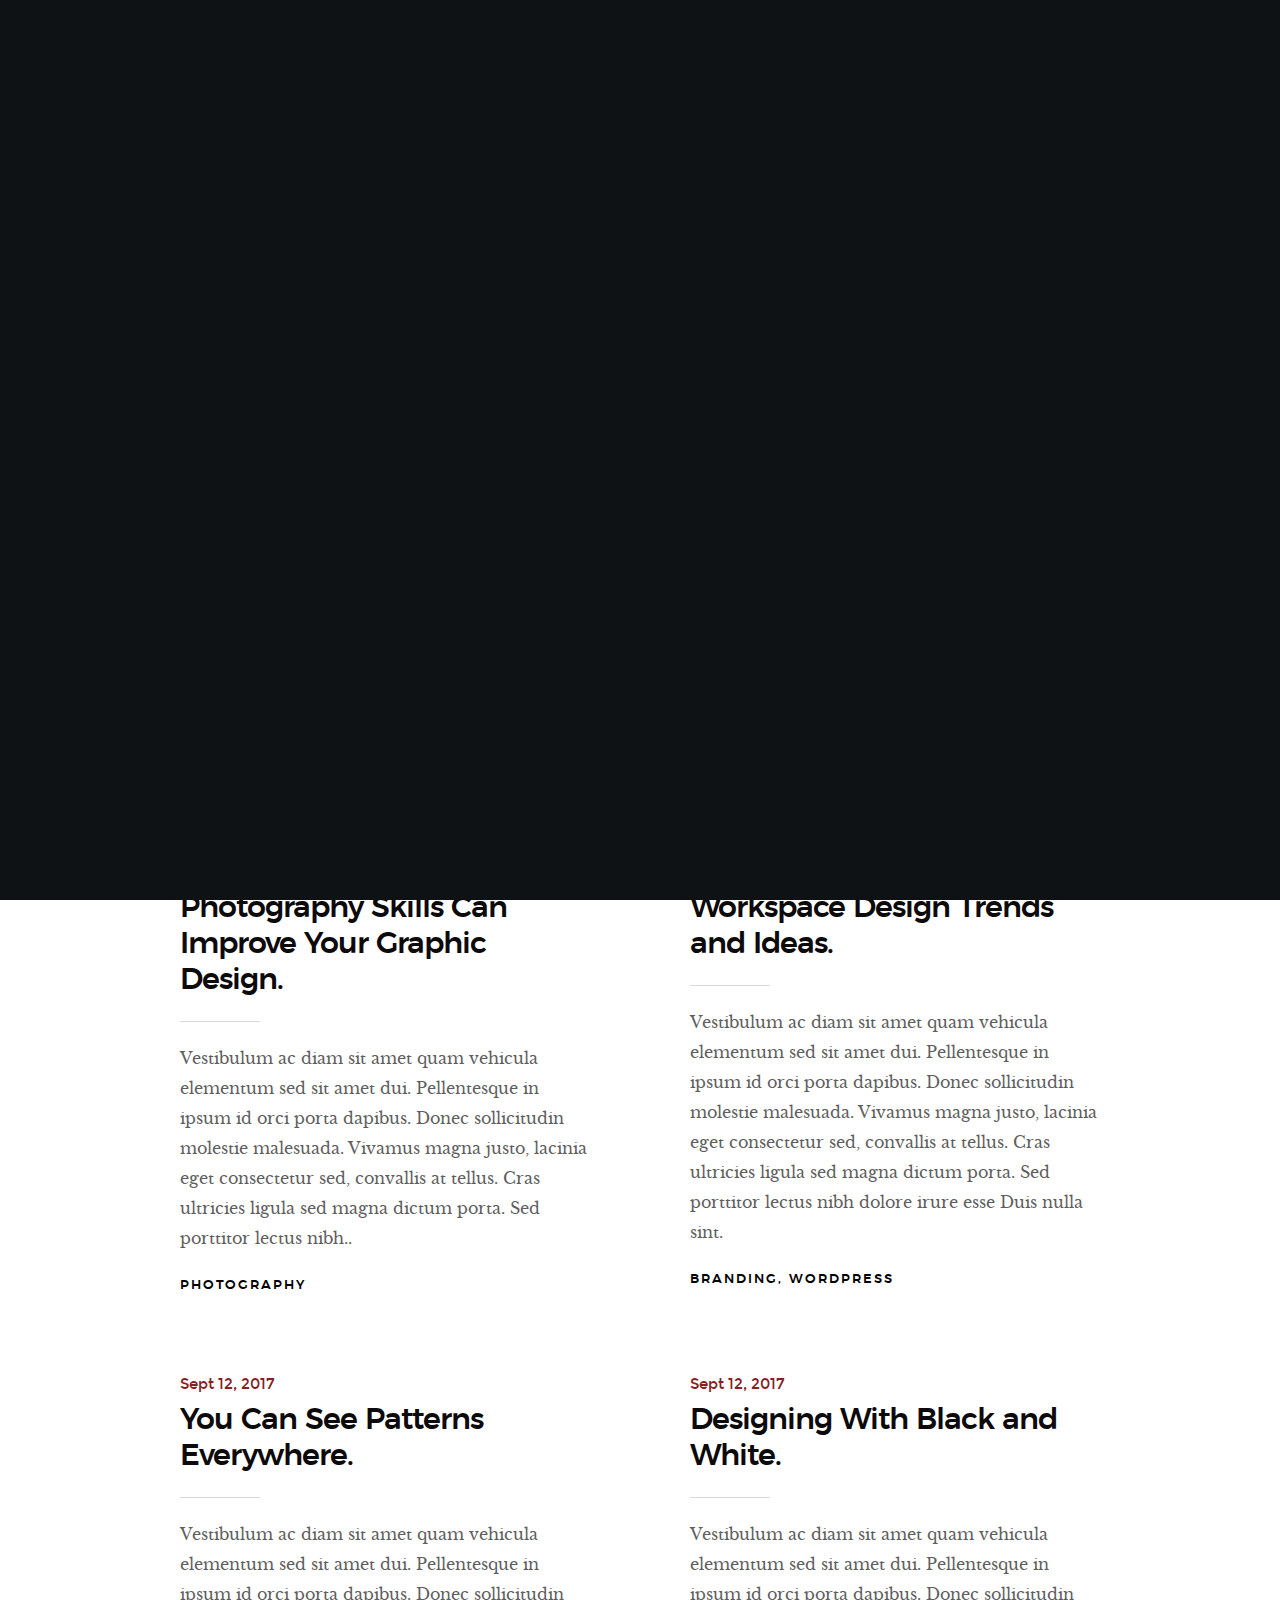
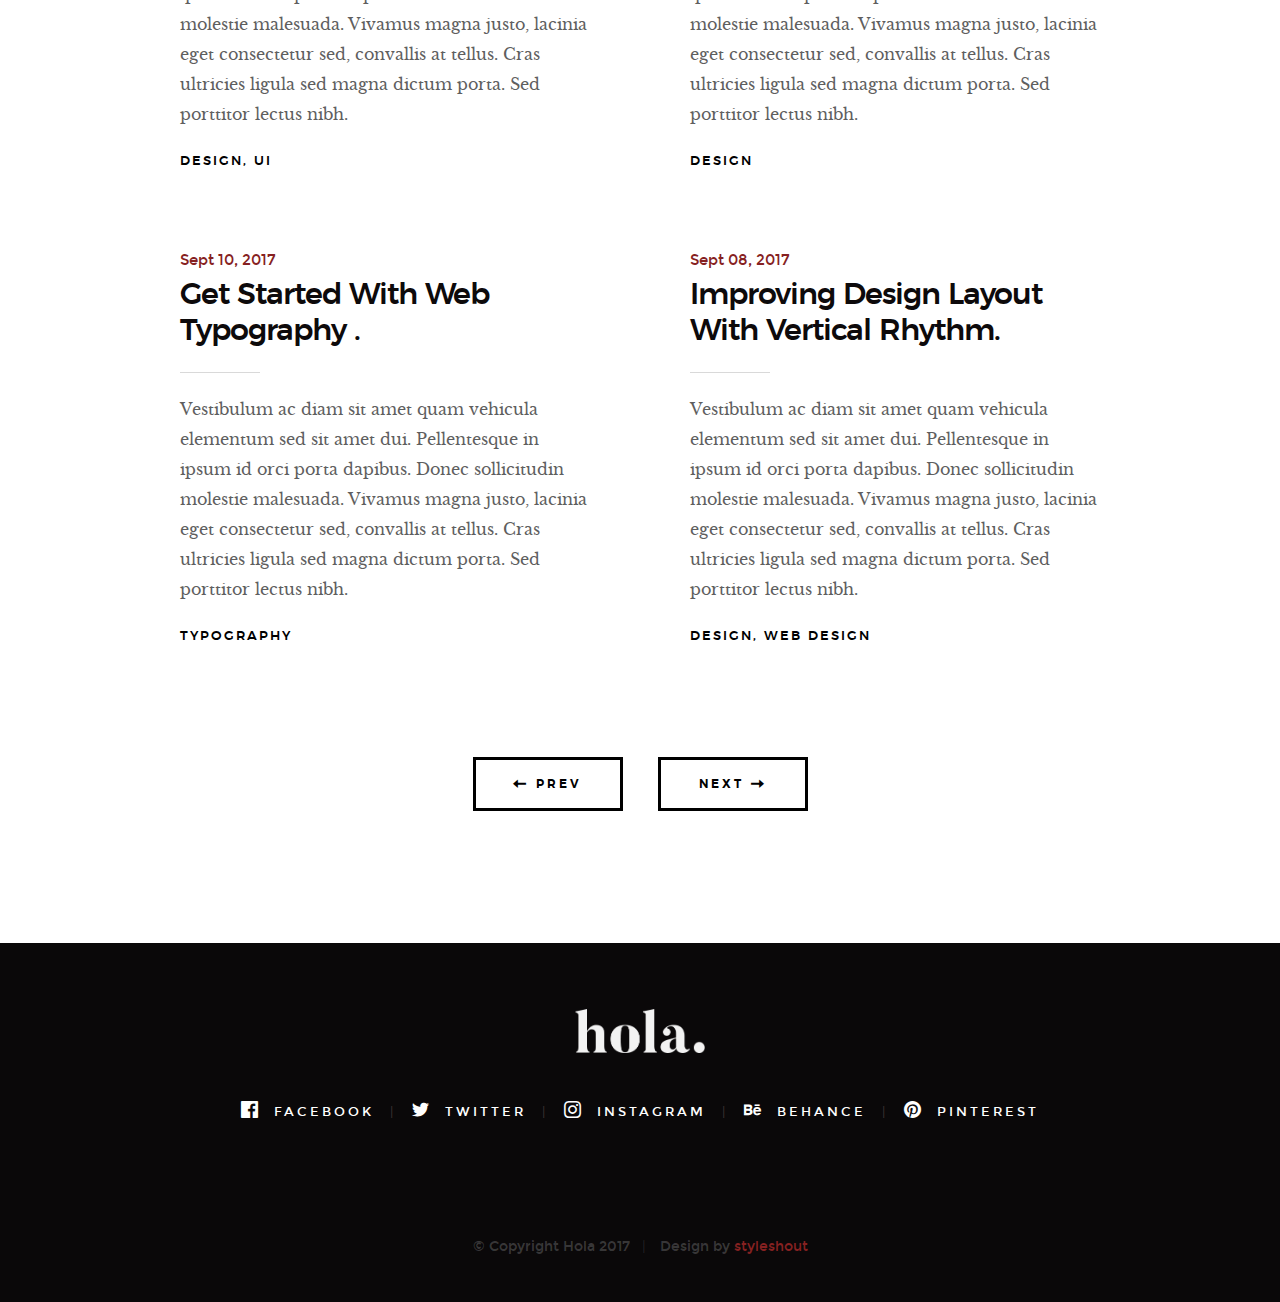
<file: blog.html>
<!DOCTYPE html>
<!--[if lt IE 9 ]><html class="no-js oldie" lang="en"> <![endif]-->
<!--[if IE 9 ]><html class="no-js oldie ie9" lang="en"> <![endif]-->
<!--[if (gte IE 9)|!(IE)]><!-->
<html class="no-js" lang="en">
<!--<![endif]-->

<head>

    <!--- basic page needs
    ================================================== -->
    <meta charset="utf-8">
    <title>Blog - Hola</title>
    <meta name="description" content="">
    <meta name="author" content="">

    <!-- mobile specific metas
    ================================================== -->
    <meta name="viewport" content="width=device-width, initial-scale=1">

    <!-- CSS
    ================================================== -->
    <link rel="stylesheet" href="css/base.css">
    <link rel="stylesheet" href="css/vendor.css">
    <link rel="stylesheet" href="css/main.css">

    <!-- script
    ================================================== -->
    <script src="js/modernizr.js"></script>
    <script src="js/pace.min.js"></script>

    <!-- favicons
    ================================================== -->
    <link rel="shortcut icon" href="favicon.ico" type="image/x-icon">
    <link rel="icon" href="favicon.ico" type="image/x-icon">

</head>


<body id="top">

    <!-- header
    ================================================== -->
    <header class="s-header">

        <div class="header-logo">
            <a class="site-logo" href="index.html"><img src="images/logo.png" alt="Homepage"></a>
        </div>

        <nav class="header-nav-wrap">
            <ul class="header-nav">
                <li><a href="index.html#home" title="home">Home</a></li>
                <li><a href="index.html#about" title="about">About</a></li>
                <li><a href="index.html#works" title="works">Works</a></li>
                <li class="current"><a href="blog.html" title="blog">Blog</a></li>
                <li><a href="index.html#contact" title="contact">Contact</a></li>	
            </ul>
        </nav>

        <a class="header-menu-toggle" href="#0"><span>Menu</span></a>

    </header> <!-- end s-header -->


    <!-- page header
    ================================================== -->
    <section class="page-header page-hero" style="background-image:url(images/blog/blog-bg-01.jpg)">

        <div class="row page-header__content">
            <article class="col-full">

                <div class="page-header__info">
                    <div class="page-header__cat">
                        <a href="#0">Branding</a><a href="#0">Design</a>
                    </div>
                    <div class="page-header__date">
                        Sept 16, 2017
                    </div>
                </div>
                
                <h1 class="page-header__title">
                    <a href="#0" title="">
                        The 10 Golden Rules of Clean Simple Design.
                    </a>
                </h1>
                <p>Pellentesque in ipsum id orci porta dapibus amet dui. Ad id deserunt ratione autem eius et minima ut et. Nihil sed quis velit aut enim aliquam. Quas non ad sint eveniet voluptatem est iure...</p>
                <p>
                    <a href="#0" class="btn btn--stroke page-header__btn">Read More</a>
                </p>
            </article>
        </div>

    </section> <!-- end page-header -->


    <!-- blog
    ================================================== -->
    <section class="blog-content-wrap">

        <div class="row blog-content">
            <div class="col-full">

                <div class="blog-list block-1-2 block-tab-full">

                    <article class="col-block">
                        
                        <div class="blog-date">
                            <a href="blog-single.html">Sept 15, 2017</a>
                        </div>  
                        
                        <h2 class="h01"><a href="blog-single.html">Photography Skills Can Improve Your Graphic Design.</a></h2>
                        <p>
                        Vestibulum ac diam sit amet quam vehicula elementum sed sit amet dui. Pellentesque in ipsum id orci porta dapibus. Donec sollicitudin molestie malesuada. Vivamus magna justo, lacinia eget consectetur sed, convallis at tellus. Cras ultricies ligula sed magna dictum porta. Sed porttitor lectus nibh..
                        </p>

                        <div class="blog-cat">
                            <a href="blog.html">Photography</a>
                        </div>

                    </article>

                    <article class="col-block">
                        
                        <div class="blog-date">
                            <a href="blog-single.html">Sept 14, 2017</a>
                        </div>

                        <h2 class="h01"><a href="blog-single.html">Workspace Design Trends and Ideas.</a></h2>
                        <p>
                        Vestibulum ac diam sit amet quam vehicula elementum sed sit amet dui. Pellentesque in ipsum id orci porta dapibus. Donec sollicitudin molestie malesuada. Vivamus magna justo, lacinia eget consectetur sed, convallis at tellus. Cras ultricies ligula sed magna dictum porta. Sed porttitor lectus nibh dolore irure esse Duis nulla sint.
                        </p>

                        <div class="blog-cat">
                            <a href="blog.html">Branding</a><a href="blog.html">Wordpress</a>
                        </div>
                    </article>

                    <article class="col-block">
                        
                        <div class="blog-date">
                            <a href="blog-single.html">Sept 12, 2017</a>
                        </div>    
                        <h2 class="h01"><a href="blog-single.html">You Can See Patterns Everywhere.</a></h2>
                        <p>
                        Vestibulum ac diam sit amet quam vehicula elementum sed sit amet dui. Pellentesque in ipsum id orci porta dapibus. Donec sollicitudin molestie malesuada. Vivamus magna justo, lacinia eget consectetur sed, convallis at tellus. Cras ultricies ligula sed magna dictum porta. Sed porttitor lectus nibh.
                        </p>

                        <div class="blog-cat">
                            <a href="blog.html">Design</a><a href="blog.html">UI</a>
                        </div>
                    </article>

                    <article class="col-block">
                        
                        <div class="blog-date">
                            <a href="blog-single.html">Sept 12, 2017</a>
                        </div>
                        <h2 class="h01"><a href="blog-single.html">Designing With Black and White.</a></h2>
                        <p>
                        Vestibulum ac diam sit amet quam vehicula elementum sed sit amet dui. Pellentesque in ipsum id orci porta dapibus. Donec sollicitudin molestie malesuada. Vivamus magna justo, lacinia eget consectetur sed, convallis at tellus. Cras ultricies ligula sed magna dictum porta. Sed porttitor lectus nibh.
                        </p>

                        <div class="blog-cat">
                            <a href="blog.html">Design</a>
                        </div>
                    </article>

                    <article class="col-block">
                        <div class="blog-date">
                            <a href="blog-single.html">Sept 10, 2017</a>
                        </div>
                        <h2 class="h01"><a href="blog-single.html">Get Started With Web Typography .</a></h2>
                        <p>
                        Vestibulum ac diam sit amet quam vehicula elementum sed sit amet dui. Pellentesque in ipsum id orci porta dapibus. Donec sollicitudin molestie malesuada. Vivamus magna justo, lacinia eget consectetur sed, convallis at tellus. Cras ultricies ligula sed magna dictum porta. Sed porttitor lectus nibh.
                        </p>

                        <div class="blog-cat">
                            <a href="blog.html">Typography</a>
                        </div>
                    </article>

                    <article class="col-block">
                        
                        <div class="blog-date">
                            <a href="blog-single.html">Sept 08, 2017</a>
                        </div>
                        <h2 class="h01"><a href="blog-single.html">Improving Design Layout With Vertical Rhythm.</a></h2>
                        <p>
                        Vestibulum ac diam sit amet quam vehicula elementum sed sit amet dui. Pellentesque in ipsum id orci porta dapibus. Donec sollicitudin molestie malesuada. Vivamus magna justo, lacinia eget consectetur sed, convallis at tellus. Cras ultricies ligula sed magna dictum porta. Sed porttitor lectus nibh.
                        </p>

                        <div class="blog-cat">
                            <a href="blog.html">Design</a><a href="#0">Web Design</a>
                        </div>
                    </article>

                </div> <!-- end blog-list -->

            </div> <!-- end col-full -->
        </div> <!-- end blog-content -->

        <div class="row blog-entries-nav">
            <div class="col-full">
                <a href="#0" class="btn btn--stroke">
                    <i class="im im-arrow-left"></i>
                    Prev
                </a>
                <a href="#0" class="btn btn--stroke">
                    Next
                    <i class="im im-arrow-right"></i>
                </a>
            </div>
        </div>

    </section> <!-- end blog-content-wrap -->


    <!-- footer
    ================================================== -->
    <footer>
        <div class="row">
            <div class="col-full">

                <div class="footer-logo">
                    <a class="footer-site-logo" href="#0"><img src="images/logo.png" alt="Homepage"></a>
                </div>

                <ul class="footer-social">
                    <li><a href="#0">
                        <i class="im im-facebook" aria-hidden="true"></i>
                        <span>Facebook</span>
                    </a></li>
                    <li><a href="#0">
                        <i class="im im-twitter" aria-hidden="true"></i>
                        <span>Twitter</span>
                    </a></li>
                    <li><a href="#0">
                        <i class="im im-instagram" aria-hidden="true"></i>
                        <span>Instagram</span>
                    </a></li>
                    <li><a href="#0">
                        <i class="im im-behance" aria-hidden="true"></i>
                        <span>Behance</span>
                    </a></li>
                    <li><a href="#0">
                        <i class="im im-pinterest" aria-hidden="true"></i>
                        <span>Pinterest</span>
                    </a></li>
                </ul>
                    
            </div>
        </div>

        <div class="row footer-bottom">

            <div class="col-twelve">
                <div class="copyright">
                    <span>© Copyright Hola 2017</span> 
                    <span>Design by <a href="https://www.styleshout.com/">styleshout</a></span>	
                </div>

                <div class="go-top">
                <a class="smoothscroll" title="Back to Top" href="#top"><i class="im im-arrow-up" aria-hidden="true"></i></a>
                </div>
            </div>

        </div> <!-- end footer-bottom -->

    </footer> <!-- end footer -->


    <div id="preloader"> 
        <div id="loader"></div>
    </div>


    <!-- Java Script
    ================================================== -->
    <script src="js/jquery-3.2.1.min.js"></script>
    <script src="js/plugins.js"></script>
    <script src="js/main.js"></script>

</body>

</html>
</file>
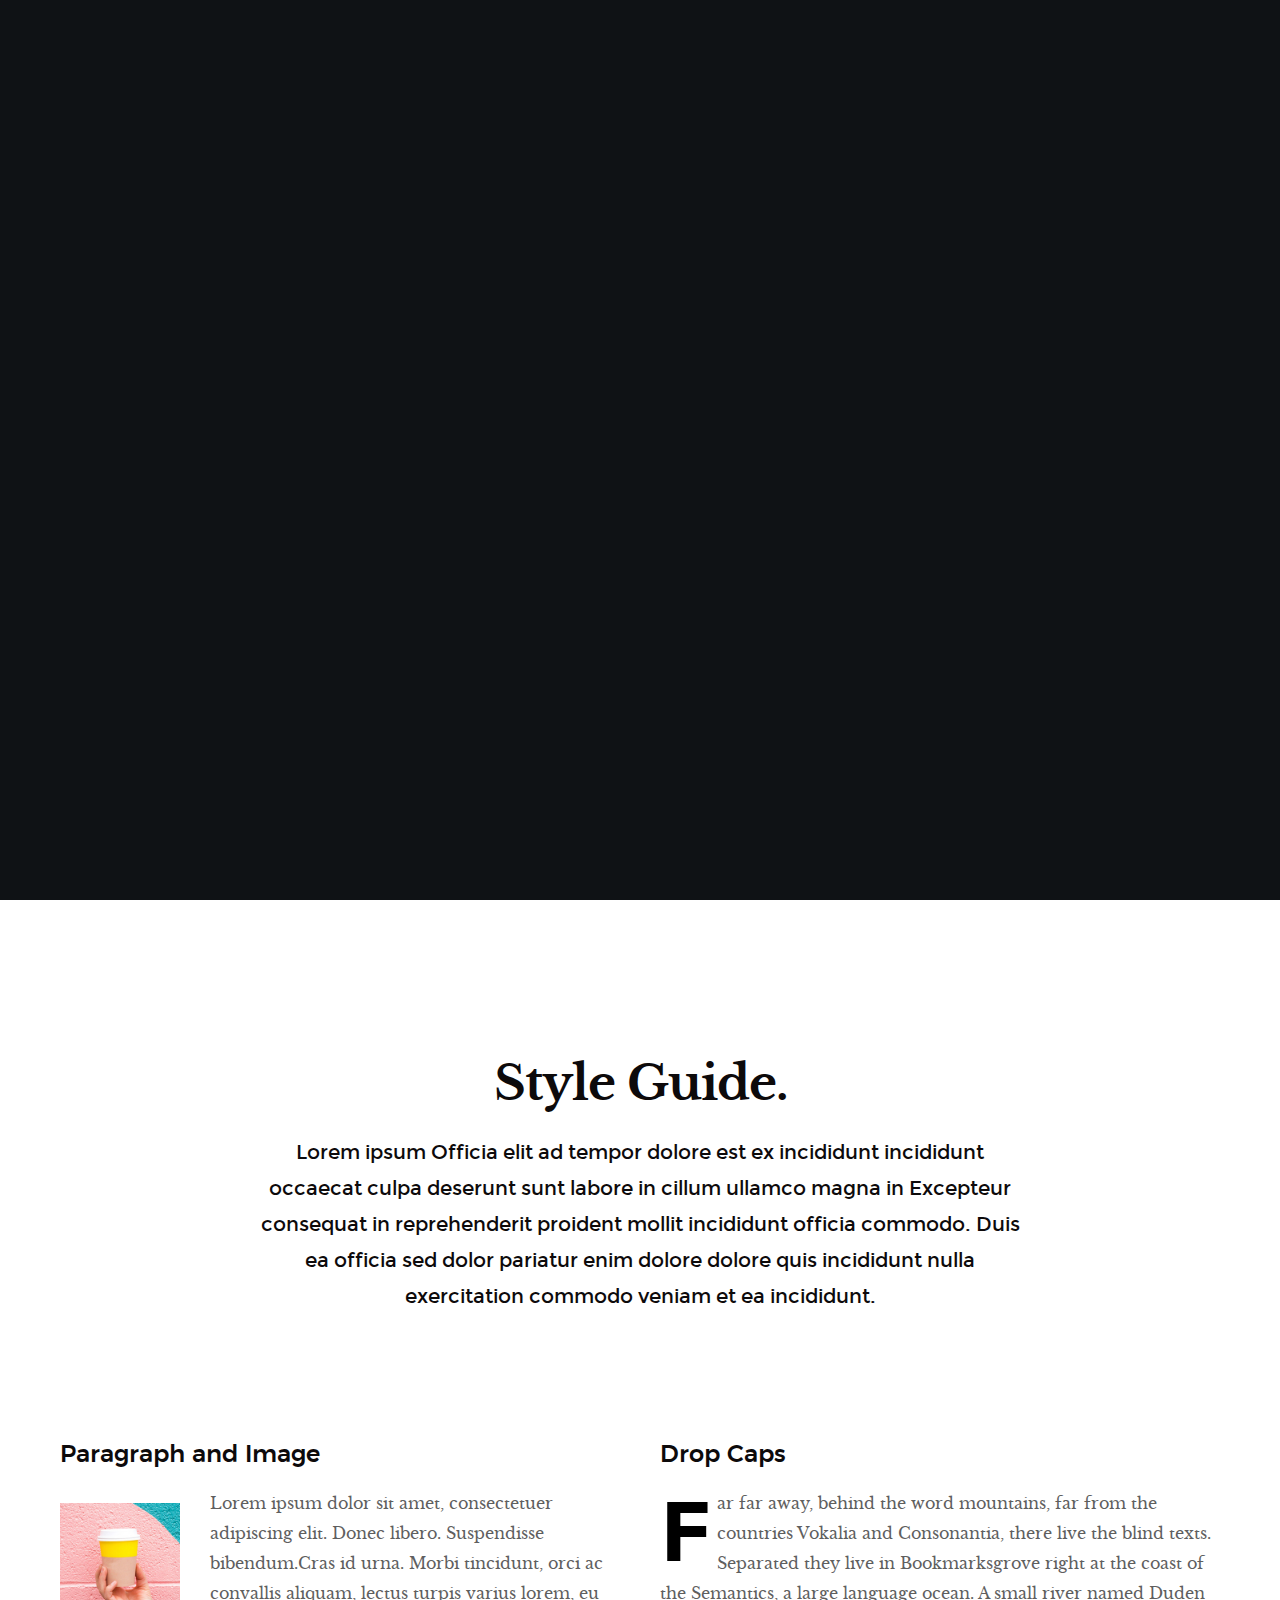
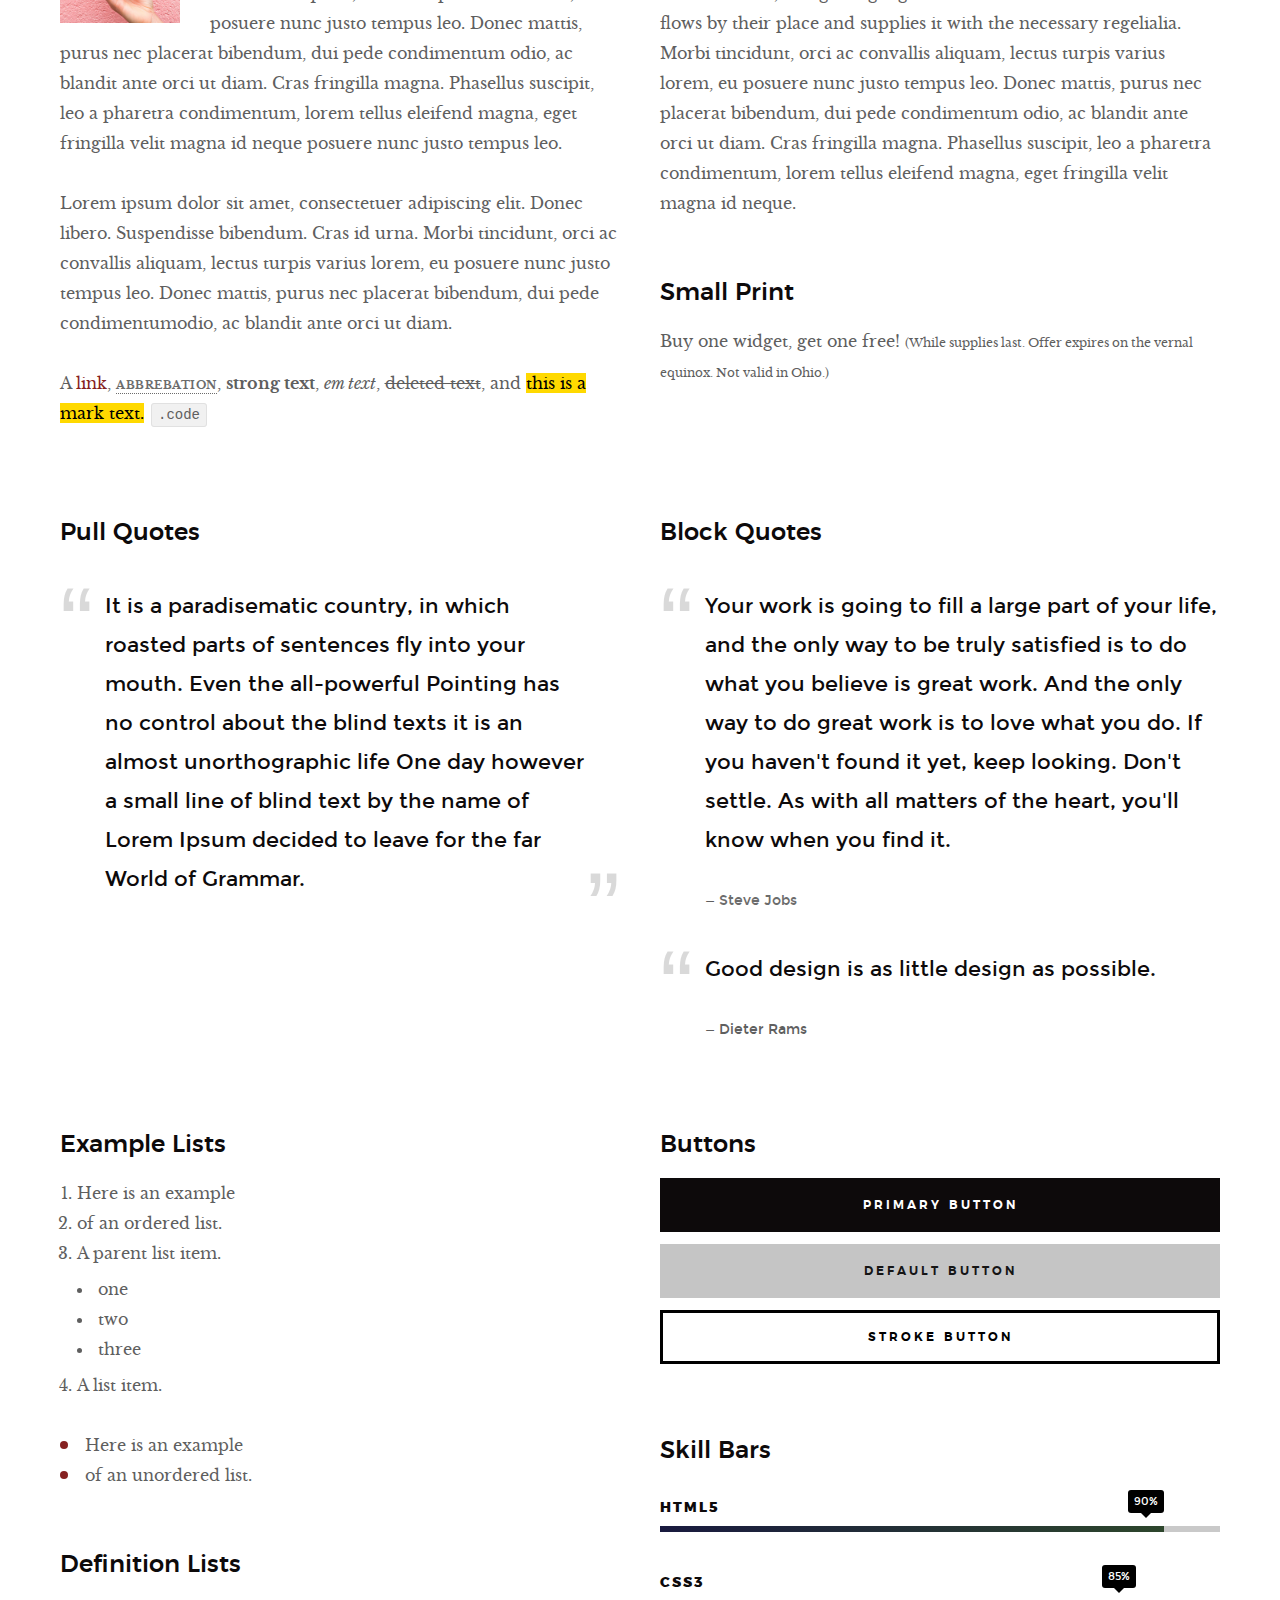
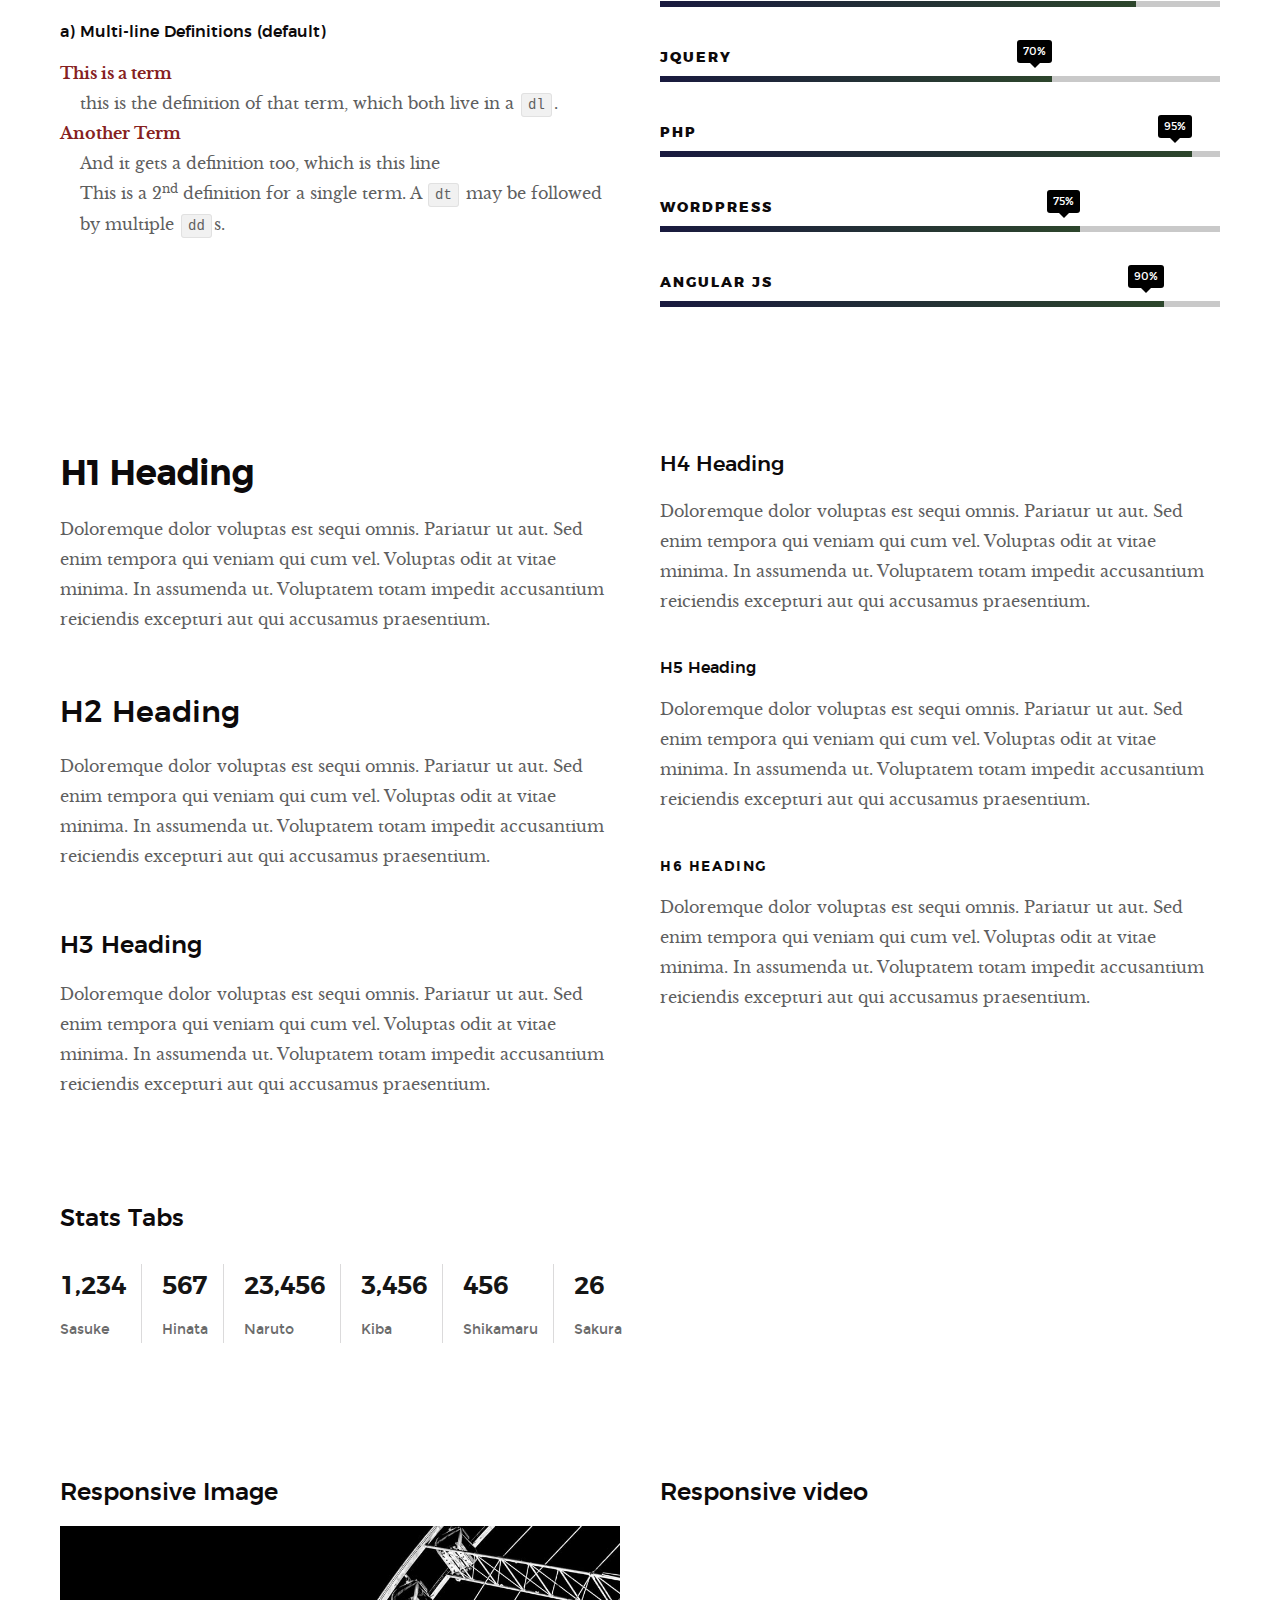
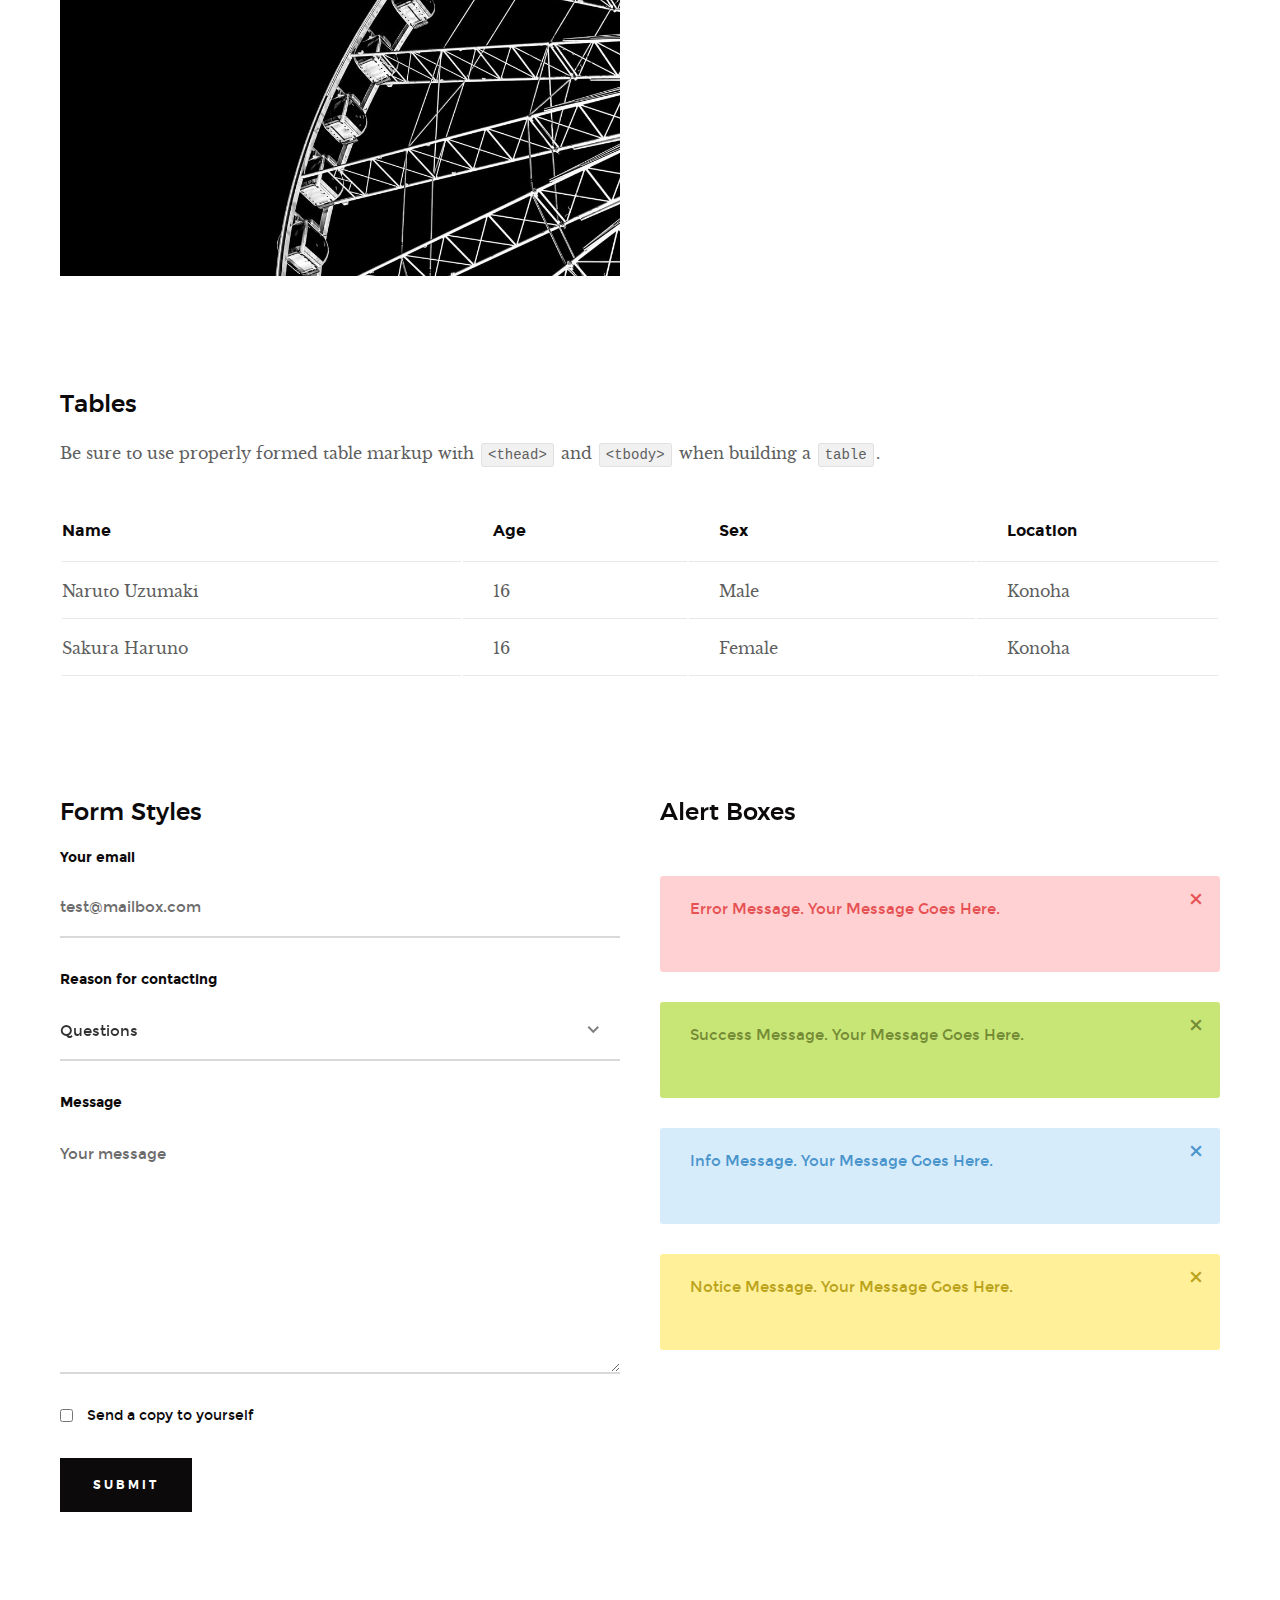
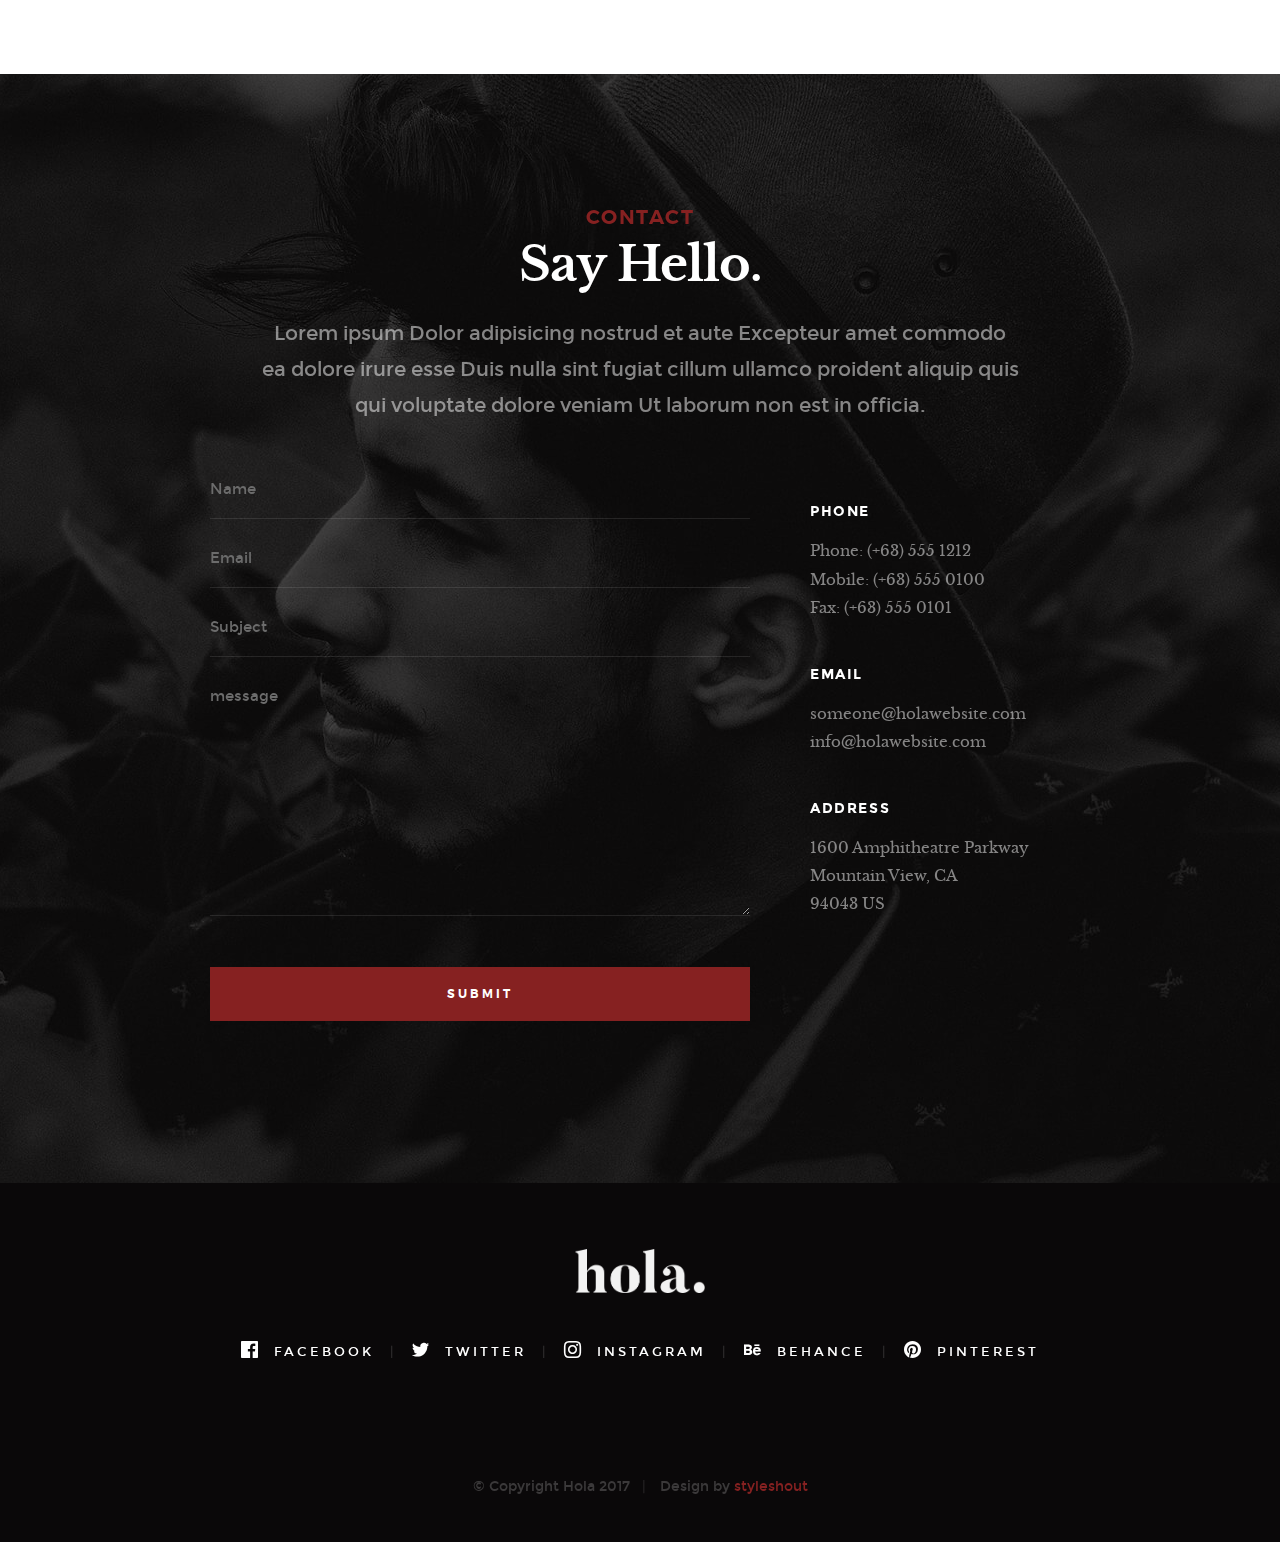
<file: styles.html>
<!DOCTYPE html>
<!--[if lt IE 9 ]><html class="no-js oldie" lang="en"> <![endif]-->
<!--[if IE 9 ]><html class="no-js oldie ie9" lang="en"> <![endif]-->
<!--[if (gte IE 9)|!(IE)]><!-->
<html class="no-js" lang="en">
<!--<![endif]-->

<head>

    <!--- basic page needs
   ================================================== -->
    <meta charset="utf-8">
    <title>Style Guide - Hola</title>
    <meta name="description" content="">
    <meta name="author" content="">

    <!-- mobile specific metas
   ================================================== -->
    <meta name="viewport" content="width=device-width, initial-scale=1">

    <!-- CSS
   ================================================== -->
    <link rel="stylesheet" href="css/base.css">
    <link rel="stylesheet" href="css/vendor.css">
    <link rel="stylesheet" href="css/main.css">

    <style type="text/css" media="screen">
        .s-styles { 
             background: white;
              padding-top: 15rem;
              padding-bottom: 12rem;
        }
     </style> 

    <!-- script
   ================================================== -->
    <script src="js/modernizr.js"></script>
    <script src="js/pace.min.js"></script>

    <!-- favicons
	================================================== -->
    <link rel="shortcut icon" href="favicon.ico" type="image/x-icon">
    <link rel="icon" href="favicon.ico" type="image/x-icon">

</head>

<body id="top">

    <!-- header
    ================================================== -->
    <header class="s-header">

        <div class="header-logo">
            <a class="site-logo" href="index.html"><img src="images/logo.png" alt="Homepage"></a>
        </div>

        <nav class="header-nav-wrap">
            <ul class="header-nav">
                <li><a href="index.html#home" title="home">Home</a></li>
                <li><a href="index.html#about" title="about">About</a></li>
                <li><a href="index.html#works" title="works">Works</a></li>
                <li class="current"><a href="blog.html" title="blog">Blog</a></li>
                <li><a href="index.html#contact" title="contact">Contact</a></li>	
            </ul>
        </nav>

        <a class="header-menu-toggle" href="#0"><span>Menu</span></a>

   </header> <!-- end s-header -->


   <!-- home
   ================================================== -->
   <section id="home" class="s-home page-hero target-section" data-parallax="scroll" data-image-src="images/hero-bg.jpg" data-natural-width=3000 data-natural-height=2000 data-position-y=center>
    
        <div class="overlay"></div>
        <div class="shadow-overlay"></div>

        <div class="home-content">

            <div class="row home-content__main">

                <h3>Hello There</h3>

                <h1>
                    I am Jonathan Doe. <br>
                    I am a graphic & UI/UX <br>
                    designer based in Somewhere.
                </h1>

                <div class="home-content__buttons">
                    <a href="index.html#works" class="btn btn--stroke">
                        Latest Projects
                    </a>
                    <a href="index.html#about" class="btn btn--stroke">
                        More About Me
                    </a>
                </div>

                <div class="home-content__scroll">
                    <a href="#styles" class="smoothscroll scroll-link">
                        <span>Scroll Down</span>
                    </a>
                </div>

            </div>

        </div> <!-- end home-content -->

        <ul class="home-social">
            <li>
                <a href="#"><i class="im im-facebook" aria-hidden="true"></i><span>Facebook</span></a>
            </li>
            <li>
                <a href="#"><i class="im im-twitter" aria-hidden="true"></i><span>Twiiter</span></a>
            </li>
            <li>
                <a href="#"><i class="im im-instagram" aria-hidden="true"></i><span>Instagram</span></a>
            </li>
            <li>
                <a href="#"><i class="im im-behance" aria-hidden="true"></i><span>Behance</span></a>
            </li>
            <li>
                <a href="#"><i class="im im-pinterest" aria-hidden="true"></i><span>Pinterest</span></a>
            </li>
        </ul> 
        <!-- end home-social -->

    </section> <!-- end s-home -->


    <!-- styles
    ================================================== -->
    <section id="styles" class="s-styles">
    
        <div class="row narrow section-intro add-bottom text-center">

            <div class="col-twelve tab-full">

                <h1>Style Guide.</h1>

                <p class="lead">Lorem ipsum Officia elit ad tempor dolore est ex incididunt incididunt occaecat culpa deserunt sunt labore in cillum ullamco magna in Excepteur consequat in reprehenderit proident mollit incididunt officia commodo.
                Duis ea officia sed dolor pariatur enim dolore dolore quis incididunt nulla exercitation commodo veniam et ea incididunt.</p>

            </div>

        </div>

        <div class="row">

            <div class="col-six tab-full">

                <h3>Paragraph and Image</h3>

                <p><a href="#"><img width="120" height="120" class="pull-left" alt="sample-image" src="images/sample-image.jpg"></a>
                Lorem ipsum dolor sit amet, consectetuer adipiscing elit. Donec libero. Suspendisse bibendum.Cras id urna. Morbi tincidunt, orci ac convallis aliquam, lectus turpis varius lorem, eu posuere nunc justo tempus leo. Donec mattis, purus nec placerat bibendum, dui pede condimentum odio, ac blandit ante orci ut diam. Cras fringilla magna. Phasellus suscipit, leo a pharetra condimentum, lorem tellus eleifend magna, eget fringilla velit magna id neque posuere nunc justo tempus leo. </p>

                <p>
                Lorem ipsum dolor sit amet, consectetuer adipiscing elit. Donec libero. Suspendisse bibendum. Cras id urna. Morbi tincidunt, orci ac convallis aliquam, lectus turpis varius lorem, eu posuere nunc justo tempus leo. Donec mattis, purus nec placerat bibendum, dui pede condimentumodio, ac blandit ante orci ut diam.	
                </p>

                <p>A <a href="#">link</a>,
                <abbr title="this really isn't a very good description">abbrebation</abbr>,
                <strong>strong text</strong>,
                <em>em text</em>,
                <del>deleted text</del>, and
                <mark>this is a mark text.</mark>
                <code>.code</code>
                </p>

            </div>

            <div class="col-six tab-full">

                <h3>Drop Caps</h3>

                <p class="drop-cap">Far far away, behind the word mountains, far from the countries Vokalia and Consonantia,
                there live the blind texts. Separated they live in Bookmarksgrove right at the coast of the
                Semantics, a large language ocean. A small river named Duden flows by their place and supplies it with the necessary regelialia. Morbi tincidunt, orci ac convallis aliquam, lectus turpis varius lorem, eu	posuere nunc justo tempus leo. Donec mattis, purus nec placerat bibendum, dui pede condimentum odio, ac blandit ante orci ut diam. Cras fringilla magna. Phasellus suscipit, leo a pharetra condimentum, lorem tellus eleifend magna, eget fringilla velit magna id neque.
                </p>

                <h3>Small Print</h3>

                <p>Buy one widget, get one free!
                <small>(While supplies last. Offer expires on the vernal equinox. Not valid in Ohio.)</small>
                </p>

            </div>

        </div> <!-- end row -->

        <div class="row">

            <div class="col-six tab-full">

                <h3>Pull Quotes</h3>

                <aside class="pull-quote">
                    <blockquote>
                    <p>It is a paradisematic country, in which roasted parts of
                    sentences fly into your mouth. Even the all-powerful Pointing has no control about the blind
                    texts it is an almost unorthographic life One day however a small line of blind text by the name
                    of Lorem Ipsum decided to leave for the far World of Grammar.</p>
                    </blockquote>
                </aside>

            </div>

            <div class="col-six tab-full">

                <h3>Block Quotes</h3>

                <blockquote cite="http://where-i-got-my-info-from.com">
                <p>Your work is going to fill a large part of your life, and the only way to be truly satisfied is
                to do what you believe is great work. And the only way to do great work is to love what you do.
                If you haven't found it yet, keep looking. Don't settle. As with all matters of the heart, you'll know when you find it.
                </p>
                <cite>
                   <a href="#">Steve Jobs</a>
                </cite>
                </blockquote>

                <blockquote>
                <p>Good design is as little design as possible.</p>
                <cite>Dieter Rams</cite>
                </blockquote>

            </div>

        </div> <!-- end row -->


        <div class="row half-bottom">

            <div class="col-six tab-full">

                <h3>Example Lists</h3>

                <ol>
                    <li>Here is an example</li>
                    <li>of an ordered list.</li>
                    <li>A parent list item.
                            <ul>
                                <li>one</li>
                                <li>two</li>
                                <li>three</li>
                        </ul>
                        </li>
                        <li>A list item.</li>
                    </ol>

                <ul class="disc">
                    <li>Here is an example</li>
                    <li>of an unordered list.</li>
                </ul>

                <h3>Definition Lists</h3>

                <h5>a) Multi-line Definitions (default) </h5>

                <dl>
                    <dt><strong>This is a term</strong></dt>
                        <dd>this is the definition of that term, which both live in a <code>dl</code>.</dd>
                    <dt><strong>Another Term</strong></dt>
                        <dd>And it gets a definition too, which is this line</dd>
                        <dd>This is a 2<sup>nd</sup> definition for a single term. A <code>dt</code> may be followed by multiple <code>dd</code>s.</dd>
                </dl>

            </div>

            <div class="col-six tab-full">

                <h3>Buttons</h3>

                <p>
                    <a class="btn btn--primary full-width" href="#0">Primary Button</a>
                    <a class="btn full-width" href="#0">Default Button</a>
                    <a class="btn btn--stroke full-width" href="#0">Stroke Button</a>
                </p>

                <h3>Skill Bars</h3>
                
                <ul class="skill-bars">
                    <li>
                    <div class="progress percent90"><span>90%</span></div>
                    <strong>HTML5</strong>
                    </li>
                    <li>
                    <div class="progress percent85"><span>85%</span></div>
                    <strong>CSS3</strong>
                    </li>
                    <li>
                    <div class="progress percent70"><span>70%</span></div>
                    <strong>JQuery</strong>
                    </li>
                    <li>
                    <div class="progress percent95"><span>95%</span></div>
                    <strong>PHP</strong>
                    </li>
                    <li>
                    <div class="progress percent75"><span>75%</span></div>
                    <strong>Wordpress</strong>
                    </li>
                    <li>
                    <div class="progress percent90"><span>90%</span></div>
                    <strong>Angular JS</strong>
                    </li>
                </ul>

            </div>

        </div> <!-- end row -->

        <div class="row half-bottom">

            <div class="col-six tab-full">
                    
                <h1>H1 Heading</h1>
                <p>Doloremque dolor voluptas est sequi omnis. Pariatur ut aut. Sed enim tempora qui veniam qui cum vel. 
                Voluptas odit at vitae minima. In assumenda ut. Voluptatem totam impedit accusantium reiciendis excepturi aut qui accusamus praesentium.</p>

                <h2>H2 Heading</h2>
                <p>Doloremque dolor voluptas est sequi omnis. Pariatur ut aut. Sed enim tempora qui veniam qui cum vel. 
                Voluptas odit at vitae minima. In assumenda ut. Voluptatem totam impedit accusantium reiciendis excepturi aut qui accusamus praesentium.</p>

                <h3>H3 Heading</h3>
                <p>Doloremque dolor voluptas est sequi omnis. Pariatur ut aut. Sed enim tempora qui veniam qui cum vel. 
                Voluptas odit at vitae minima. In assumenda ut. Voluptatem totam impedit accusantium reiciendis excepturi aut qui accusamus praesentium.</p>

            </div>

            <div class="col-six tab-full">
                    
                <h4>H4 Heading</h4>
                <p>Doloremque dolor voluptas est sequi omnis. Pariatur ut aut. Sed enim tempora qui veniam qui cum vel. 
                Voluptas odit at vitae minima. In assumenda ut. Voluptatem totam impedit accusantium reiciendis excepturi aut qui accusamus praesentium.</p>

                <h5>H5 Heading</h5>
                <p>Doloremque dolor voluptas est sequi omnis. Pariatur ut aut. Sed enim tempora qui veniam qui cum vel. 
                Voluptas odit at vitae minima. In assumenda ut. Voluptatem totam impedit accusantium reiciendis excepturi aut qui accusamus praesentium.</p>

                <h6>H6 Heading</h6>
                <p>Doloremque dolor voluptas est sequi omnis. Pariatur ut aut. Sed enim tempora qui veniam qui cum vel. 
                Voluptas odit at vitae minima. In assumenda ut. Voluptatem totam impedit accusantium reiciendis excepturi aut qui accusamus praesentium.</p>

            </div>

        </div>


        <div class="row half-bottom">

            <div class="col-twelve">

                    <h3>Stats Tabs</h3>

                <ul class="stats-tabs">
                    <li><a href="#">1,234 <em>Sasuke</em></a></li>
                    <li><a href="#">567 <em>Hinata</em></a></li>
                    <li><a href="#">23,456 <em>Naruto</em></a></li>
                    <li><a href="#">3,456 <em>Kiba</em></a></li>
                    <li><a href="#">456 <em>Shikamaru</em></a></li>
                    <li><a href="#">26 <em>Sakura</em></a></li>
                    </ul>

            </div>

        </div> <!-- end row -->


        <div class="row half-bottom">

            <div class="col-six tab-full">

                <h3>Responsive Image</h3>
                <p><img src="images/wheel-500.jpg" 
                    srcset="images/wheel-1000.jpg 1000w, 
                    images/wheel-500.jpg 500w" 
                    sizes="(max-width: 1000px) 100vw, 1000px" alt=""></p>

            </div>

            <div class="col-six tab-full">

                <h3>Responsive video</h3>

                <div class="video-container">
                <iframe src="http://player.vimeo.com/video/14592941?title=0&amp;byline=0&amp;portrait=0&amp;color=F64B39" width="500" height="281" frameborder="0" webkitallowfullscreen mozallowfullscreen allowfullscreen></iframe> 
                </div>

            </div>
          
        </div> <!-- end row -->


        <div class="row add-bottom">

            <div class="col-twelve">

                <h3>Tables</h3>
                <p>Be sure to use properly formed table markup with <code>&lt;thead&gt;</code> and <code>&lt;tbody&gt;</code> when building a <code>table</code>.</p>

                <div class="table-responsive">

                    <table>
                            <thead>
                            <tr>
                                <th>Name</th>
                                <th>Age</th>
                                <th>Sex</th>
                                <th>Location</th>
                            </tr>
                            </thead>
                            <tbody>
                            <tr>
                                <td>Naruto Uzumaki</td>
                                <td>16</td>
                                <td>Male</td>
                                <td>Konoha</td>
                            </tr>
                            <tr>
                                <td>Sakura Haruno</td>
                                <td>16</td>
                                <td>Female</td>
                                <td>Konoha</td>
                            </tr>
                            </tbody>
                    </table>

                </div>

            </div>
          
        </div> <!-- end row -->
    

        <div class="row">

            <div class="col-six tab-full">

                <h3>Form Styles</h3>

                <form>
                        <div>
                            <label for="sampleInput">Your email</label>
                            <input class="full-width" type="email" placeholder="test@mailbox.com" id="sampleInput">
                    </div>
                    <div>
                            <label for="sampleRecipientInput">Reason for contacting</label>
                            <div class="ss-custom-select">
                                <select class="full-width" id="sampleRecipientInput">
                                    <option value="Option 1">Questions</option>
                                    <option value="Option 2">Report</option>
                                    <option value="Option 3">Others</option>
                                </select>
                            </div>
                    </div>
                    
                        <label for="exampleMessage">Message</label>
                        <textarea class="full-width" placeholder="Your message" id="exampleMessage"></textarea>

                        <label class="add-bottom">
                            <input type="checkbox">
                            <span class="label-text">Send a copy to yourself</span>
                        </label>
                    
                        <input class="btn--primary" type="submit" value="Submit">

                </form>

            </div>

            <div class="col-six tab-full">

                <h3>Alert Boxes</h3>

                <br>
                
                <div class="alert-box alert-box--error hideit">
                    <p>Error Message. Your Message Goes Here.</p>
                    <i class="im im-x-mark alert-box__close"></i>
                </div><!-- /error -->
                        
                <div class="alert-box alert-box--success hideit">
                    <p>Success Message. Your Message Goes Here.</p>
                    <i class="im im-x-mark alert-box__close"></i>
                </div><!-- /success -->
                        
                <div class="alert-box alert-box--info hideit">
                    <p>Info Message. Your Message Goes Here.</p>
                    <i class="im im-x-mark alert-box__close"></i>
                </div><!-- /info -->
                        
                <div class="alert-box alert-box--notice hideit">
                    <p>Notice Message. Your Message Goes Here.</p>
                    <i class="im im-x-mark alert-box__close"></i>
                </div><!-- /notice -->
            
            </div>

        </div> <!-- end row -->

    </section> <!-- end styles -->


    <!-- s-contact
    ================================================== -->
    <section id="contact" class="s-contact target-section">

        <div class="overlay"></div>

        <div class="row narrow section-intro">
            <div class="col-full">
                <h3>Contact</h3>
                <h1>Say Hello.</h1>
                
                <p class="lead">Lorem ipsum Dolor adipisicing nostrud et aute Excepteur amet commodo ea dolore irure esse Duis nulla sint fugiat cillum ullamco proident aliquip quis qui voluptate dolore veniam Ut laborum non est in officia.</p>
            </div>
        </div>

        <div class="row contact__main">
            <div class="col-eight tab-full contact__form">
                <form name="contactForm" id="contactForm" method="post" action="">
                    <fieldset>
    
                    <div class="form-field">
                        <input name="contactName" type="text" id="contactName" placeholder="Name" value="" minlength="2" required="" aria-required="true" class="full-width">
                    </div>
                    <div class="form-field">
                        <input name="contactEmail" type="email" id="contactEmail" placeholder="Email" value="" required="" aria-required="true" class="full-width">
                    </div>
                    <div class="form-field">
                        <input name="contactSubject" type="text" id="contactSubject" placeholder="Subject" value="" class="full-width">
                    </div>                       
                    <div class="form-field">
                            <textarea name="contactMessage" id="contactMessage" placeholder="message" rows="10" cols="50" required="" aria-required="true" class="full-width"></textarea>
                        </div>                      
                    <div class="form-field">
                        <button class="full-width btn--primary">Submit</button>
                        <div class="submit-loader">
                            <div class="text-loader">Sending...</div>
                            <div class="s-loader">
                                <div class="bounce1"></div>
                                <div class="bounce2"></div>
                                <div class="bounce3"></div>
                            </div>
                        </div>
                    </div>
    
                    </fieldset>
                </form>

                <!-- contact-warning -->
                <div class="message-warning">
                        Something went wrong. Please try again.
                </div> 
            
                <!-- contact-success -->
                <div class="message-success">
                        Your message was sent, thank you!<br>
                </div>
                        
            </div>
            <div class="col-four tab-full contact__infos">
                <h4 class="h06">Phone</h4>
                <p>Phone: (+63) 555 1212<br>
                Mobile: (+63) 555 0100<br>
                Fax: (+63) 555 0101
                </p>

                <h4 class="h06">Email</h4>
                <p>someone@holawebsite.com<br>
                info@holawebsite.com
                </p>

                <h4 class="h06">Address</h4>
                <p>
                1600 Amphitheatre Parkway<br>
                Mountain View, CA<br>
                94043 US
                </p>
            </div>

        </div>

    </section> <!-- end s-contact -->


    <!-- footer
    ================================================== -->
    <footer>
            <div class="row">
                <div class="col-full">
    
                    <div class="footer-logo">
                        <a class="footer-site-logo" href="#0"><img src="images/logo.png" alt="Homepage"></a>
                    </div>
    
                    <ul class="footer-social">
                        <li><a href="#0">
                            <i class="im im-facebook" aria-hidden="true"></i>
                            <span>Facebook</span>
                        </a></li>
                        <li><a href="#0">
                            <i class="im im-twitter" aria-hidden="true"></i>
                            <span>Twitter</span>
                        </a></li>
                        <li><a href="#0">
                            <i class="im im-instagram" aria-hidden="true"></i>
                            <span>Instagram</span>
                        </a></li>
                        <li><a href="#0">
                            <i class="im im-behance" aria-hidden="true"></i>
                            <span>Behance</span>
                        </a></li>
                        <li><a href="#0">
                            <i class="im im-pinterest" aria-hidden="true"></i>
                            <span>Pinterest</span>
                        </a></li>
                    </ul>
                        
                </div>
            </div>
    
            <div class="row footer-bottom">
    
                <div class="col-twelve">
                    <div class="copyright">
                        <span>© Copyright Hola 2017</span> 
                        <span>Design by <a href="https://www.styleshout.com/">styleshout</a></span>	
                    </div>
    
                    <div class="go-top">
                    <a class="smoothscroll" title="Back to Top" href="#top"><i class="im im-arrow-up" aria-hidden="true"></i></a>
                    </div>
                </div>
    
            </div> <!-- end footer-bottom -->
    
        </footer> <!-- end footer -->
    
    
        <div id="preloader"> 
            <div id="loader"></div>
        </div>
    
    
        <!-- Java Script
        ================================================== -->
        <script src="js/jquery-3.2.1.min.js"></script>
        <script src="js/plugins.js"></script>
        <script src="js/main.js"></script>

</body>

</html>
</file>
<file: css/base.css>
/* =================================================================== 
 *
 *  Hola v1.0 Base Stylesheet
 *  10-02-2017
 *  ------------------------------------------------------------------
 *
 *  TOC:
 *  # Normalize
 *  # Basic/base setup styles
 *      ## Media
 *      ## Typography resets
 *      ## links
 *      ## inputs
 *  # grid
 *      ## medium size devices
 *      ## tablets
 *      ## mobile devices
 *      ## small mobile devices
 *  # block grids
 *      ## medium size devices
 *      ## tablets
 *      ## mobile devices
 *      ## small mobile devices
 *  # MISC
 *
 * =================================================================== */


/* ===================================================================
 * # normalize
 * normalize.css v5.0.0 | MIT License | 
 * github.com/necolas/normalize.css
 *
 * ------------------------------------------------------------------- */

html {
    font-family: sans-serif;
    line-height: 1.15;
    -ms-text-size-adjust: 100%;
    -webkit-text-size-adjust: 100%;
}

body {
    margin: 0;
}

article, aside, footer, header, nav, section {
    display: block;
}

h1 {
    font-size: 2em;
    margin: 0.67em 0;
}

figcaption, figure, main {
    display: block;
}

figure {
    margin: 1em 40px;
}

hr {
    box-sizing: content-box;
    height: 0;
    overflow: visible;
}

pre {
    font-family: monospace, monospace;
    font-size: 1em;
}

a {
    background-color: transparent;
    -webkit-text-decoration-skip: objects;
}

a:active, a:hover {
    outline-width: 0;
}

abbr[title] {
    border-bottom: none;
    text-decoration: underline;
    text-decoration: underline dotted;
}

b, strong {
    font-weight: inherit;
}

b, strong {
    font-weight: bolder;
}

code, kbd, samp {
    font-family: monospace, monospace;
    font-size: 1em;
}

dfn {
    font-style: italic;
}

mark {
    background-color: #ff0;
    color: #000;
}

small {
    font-size: 80%;
}

sub, sup {
    font-size: 75%;
    line-height: 0;
    position: relative;
    vertical-align: baseline;
}

sub {
    bottom: -0.25em;
}

sup {
    top: -0.5em;
}

audio, video {
    display: inline-block;
}

audio:not([controls]) {
    display: none;
    height: 0;
}

img {
    border-style: none;
}

svg:not(:root) {
    overflow: hidden;
}

button, input, optgroup, select, textarea {
    font-family: sans-serif;
    font-size: 100%;
    line-height: 1.15;
    margin: 0;
}

button, input {
    overflow: visible;
}

button, select {
    text-transform: none;
}

button, html [type="button"], [type="reset"], [type="submit"] {
    -webkit-appearance: button;
}

button::-moz-focus-inner, [type="button"]::-moz-focus-inner, [type="reset"]::-moz-focus-inner, [type="submit"]::-moz-focus-inner {
    border-style: none;
    padding: 0;
}

button:-moz-focusring, [type="button"]:-moz-focusring, [type="reset"]:-moz-focusring, [type="submit"]:-moz-focusring {
    outline: 1px dotted ButtonText;
}

fieldset {
    border: 1px solid #c0c0c0;
    margin: 0 2px;
    padding: 0.35em 0.625em 0.75em;
}

legend {
    box-sizing: border-box;
    color: inherit;
    display: table;
    max-width: 100%;
    padding: 0;
    white-space: normal;
}

progress {
    display: inline-block;
    vertical-align: baseline;
}

textarea {
    overflow: auto;
}

[type="checkbox"], [type="radio"] {
    box-sizing: border-box;
    padding: 0;
}

[type="number"]::-webkit-inner-spin-button, [type="number"]::-webkit-outer-spin-button {
    height: auto;
}

[type="search"] {
    -webkit-appearance: textfield;
    outline-offset: -2px;
}

[type="search"]::-webkit-search-cancel-button, [type="search"]::-webkit-search-decoration {
    -webkit-appearance: none;
}

::-webkit-file-upload-button {
    -webkit-appearance: button;
    font: inherit;
}

details, menu {
    display: block;
}

summary {
    display: list-item;
}

canvas {
    display: inline-block;
}

template {
    display: none;
}

[hidden] {
    display: none;
}


/* ===================================================================
 * # basic/base setup styles - (_basic.scss)
 *
 * ------------------------------------------------------------------- */

html {
    font-size: 62.5%;
    box-sizing: border-box;
}

*, *::before, *::after {
    box-sizing: inherit;
}

body {
    font-weight: normal;
    line-height: 1;
    word-wrap: break-word;
    text-rendering: optimizeLegibility;
    -webkit-overflow-scrolling: touch;
    -webkit-text-size-adjust: none;
}

body, input, button {
    -moz-osx-font-smoothing: grayscale;
    -webkit-font-smoothing: antialiased;
}


/* ------------------------------------------------------------------- 
 * ## Media - (_basic.scss)
 * ------------------------------------------------------------------- */

img, video {
    max-width: 100%;
    height: auto;
}


/* ------------------------------------------------------------------- 
 * ## Typography resets - (_basic.scss)
 * ------------------------------------------------------------------- */

div, dl, dt, dd, ul, ol, li, h1, h2, h3, h4, h5, h6, pre, form, p, blockquote, th, td {
    margin: 0;
    padding: 0;
}

h1, h2, h3, h4, h5, h6 {
    -webkit-font-smoothing: auto;
    -webkit-font-smoothing: antialiased;
    -webkit-font-variant-ligatures: common-ligatures;
    -moz-font-variant-ligatures: common-ligatures;
    font-variant-ligatures: common-ligatures;
    text-rendering: optimizeLegibility;
}

em, i {
    font-style: italic;
    line-height: inherit;
}

strong, b {
    font-weight: bold;
    line-height: inherit;
}

small {
    font-size: 60%;
    line-height: inherit;
}

ol, ul {
    list-style: none;
}

li {
    display: block;
}


/* ------------------------------------------------------------------- 
 * ## links - (_basic.scss)
 * ------------------------------------------------------------------- */

a {
    text-decoration: none;
    line-height: inherit;
}

a img {
    border: none;
}


/* ------------------------------------------------------------------- 
 * ## inputs - (_basic.scss)
 * ------------------------------------------------------------------- */

fieldset {
    margin: 0;
    padding: 0;
}

input[type="email"], 
input[type="number"], 
input[type="search"], 
input[type="text"], 
input[type="tel"], 
input[type="url"], 
input[type="password"], textarea {
    -webkit-appearance: none;
    -moz-appearance: none;
    -ms-appearance: none;
    -o-appearance: none;
    appearance: none;
}


/* ===================================================================
 * # grid - (_grid.scss)
 *
 * ------------------------------------------------------------------- */

.row {
    width: 94%;
    max-width: 1200px;
    margin: 0 auto;
}

.row:after {
    content: "";
    display: table;
    clear: both;
}

.row .row {
    width: auto;
    max-width: none;
    margin-left: -20px;
    margin-right: -20px;
}


/* column blocks
 * -------------------------------------- */

[class*="col-"] {
    float: left;
}

[class*="col-"] + [class*="col-"].end {
    float: right;
}

[class*="col-"] {
    padding: 0 20px;
}


/* column width classes 
 * -------------------------------------- */

.col-one {
    width: 8.33333%;
}

.col-two, .col-1-6 {
    width: 16.66667%;
}

.col-three, .col-1-4 {
    width: 25%;
}

.col-four, .col-1-3 {
    width: 33.33333%;
}

.col-five {
    width: 41.66667%;
}

.col-six, .col-1-2 {
    width: 50%;
}

.col-seven {
    width: 58.33333%;
}

.col-eight, .col-2-3 {
    width: 66.66667%;
}

.col-nine, .col-3-4 {
    width: 75%;
}

.col-ten, .col-5-6 {
    width: 83.33333%;
}

.col-eleven {
    width: 91.66667%;
}

.col-twelve, .col-full {
    width: 100%;
}


/* ------------------------------------------------------------------- 
 * ## medium size devices - (_grid.scss)
 * ------------------------------------------------------------------- */

@media only screen and (max-width: 1200px) {
    .row .row {
        margin-left: -15px;
        margin-right: -15px;
    }
    [class*="col-"] {
        padding: 0 15px;
    }
    .md-two, .md-1-6 {
        width: 16.66667%;
    }
    .md-one {
        width: 8.33333%;
    }
    .md-three, .md-1-4 {
        width: 25%;
    }
    .md-four, .md-1-3 {
        width: 33.33333%;
    }
    .md-five {
        width: 41.66667%;
    }
    .md-six, .md-1-2 {
        width: 50%;
    }
    .md-seven {
        width: 58.33333%;
    }
    .md-eight, .md-2-3 {
        width: 66.66667%;
    }
    .md-nine, .md-3-4 {
        width: 75%;
    }
    .md-ten, .md-5-6 {
        width: 83.33333%;
    }
    .md-eleven {
        width: 91.66667%;
    }
    .md-twelve, .md-full {
        width: 100%;
    }
}


/* ------------------------------------------------------------------- 
 * ## tablets - (_grid.scss)
 * ------------------------------------------------------------------- */

@media only screen and (max-width: 800px) {
    .row {
        width: 90%;
    }
    .tab-1-4 {
        width: 25%;
    }
    .tab-1-3 {
        width: 33.33333%;
    }
    .tab-1-2 {
        width: 50%;
    }
    .tab-2-3 {
        width: 66.66667%;
    }
    .tab-3-4 {
        width: 75%;
    }
    .tab-full {
        width: 100%;
    }
}


/* ------------------------------------------------------------------- 
 * ## mobile devices - (_grid.scss)
 * ------------------------------------------------------------------- */

@media only screen and (max-width: 600px) {
    .row {
        width: auto;
        padding-left: 25px;
        padding-right: 25px;
    }
    .row .row {
        margin-left: -10px;
        margin-right: -10px;
    }
    [class*="col-"] {
        padding: 0 10px;
    }
    .mob-1-4 {
        width: 25%;
    }
    .mob-1-3 {
        width: 33.33333%;
    }
    .mob-1-2 {
        width: 50%;
    }
    .mob-2-3 {
        width: 66.66667%;
    }
    .mob-3-4 {
        width: 75%;
    }
    .mob-full {
        width: 100%;
    }
}


/* ------------------------------------------------------------------- 
 * ## small mobile devices - (_grid.scss) 
 * ------------------------------------------------------------------- */


/* stack columns on small mobile devices
 * ------------------------------------------------------------------- */

@media only screen and (max-width: 400px) {
    .row .row {
        padding-left: 0;
        padding-right: 0;
        margin-left: 0;
        margin-right: 0;
    }
    [class*="col-"] {
        width: 100% !important;
        float: none !important;
        clear: both !important;
        margin-left: 0;
        margin-right: 0;
        padding: 0;
    }
    [class*="col-"] + [class*="col-"].end {
        float: none;
    }
}


/* ===================================================================
 * # block grids - (_grid.scss)
 * ------------------------------------------------------------------- */


/*   Equally-sized columns define at row level
 * ------------------------------------------------------------------- */

[class*="block-"]:after {
    content: "";
    display: table;
    clear: both;
}

.block-1-6 .col-block {
    width: 16.66667%;
}

.block-1-5 .col-block {
    width: 20%;
}

.block-1-4 .col-block {
    width: 25%;
}

.block-1-3 .col-block {
    width: 33.33333%;
}

.block-1-2 .col-block {
    width: 50%;
}


/**
 * Clearing for block grid columns. Allow columns with 
 * different heights to align properly.
 */

.block-1-6 .col-block:nth-child(6n+1), 
.block-1-5 .col-block:nth-child(5n+1), 
.block-1-4 .col-block:nth-child(4n+1), 
.block-1-3 .col-block:nth-child(3n+1), 
.block-1-2 .col-block:nth-child(2n+1) {
    clear: both;
}


/* ------------------------------------------------------------------- 
 * ## medium size devices - (_grid.scss)
 * ------------------------------------------------------------------- */

@media only screen and (max-width: 1200px) {
    .block-m-1-6 .col-block {
        width: 16.66667%;
    }
    .block-m-1-5 .col-block {
        width: 20%;
    }
    .block-m-1-4 .col-block {
        width: 25%;
    }
    .block-m-1-3 .col-block {
        width: 33.33333%;
    }
    .block-m-1-2 .col-block {
        width: 50%;
    }
    .block-m-full .col-block {
        width: 100%;
        clear: both;
    }
    [class*="block-m-"] .bgrid:nth-child(n) {
        clear: none;
    }
    .block-m-1-6 .col-block:nth-child(6n+1), 
    .block-m-1-5 .col-block:nth-child(5n+1), 
    .block-m-1-4 .col-block:nth-child(4n+1), 
    .block-m-1-3 .col-block:nth-child(3n+1), 
    .block-m-1-2 .col-block:nth-child(2n+1) {
        clear: both;
    }
}


/* ------------------------------------------------------------------- 
 * ## tablets - (_grid.scss)
 * ------------------------------------------------------------------- */

@media only screen and (max-width: 800px) {
    .block-tab-1-6 .col-block {
        width: 16.66667%;
    }
    .block-tab-1-5 .col-block {
        width: 20%;
    }
    .block-tab-1-4 .col-block {
        width: 25%;
    }
    .block-tab-1-3 .col-block {
        width: 33.33333%;
    }
    .block-tab-1-2 .col-block {
        width: 50%;
    }
    .block-tab-full .col-block {
        width: 100%;
        clear: both;
    }
    [class*="block-tab-"] .bgrid:nth-child(n) {
        clear: none;
    }
    .block-tab-1-6 .col-block:nth-child(6n+1), 
    .block-tab-1-6 .col-block:nth-child(5n+1), 
    .block-tab-1-4 .col-block:nth-child(4n+1), 
    .block-tab-1-3 .col-block:nth-child(3n+1), 
    .block-tab-1-2 .col-block:nth-child(2n+1) {
        clear: both;
    }
}


/* ------------------------------------------------------------------- 
 * ## mobile devices - (_grid.scss)
 * ------------------------------------------------------------------- */

@media only screen and (max-width: 600px) {
    .block-mob-1-6 .col-block {
        width: 16.66667%;
    }
    .block-mob-1-5 .col-block {
        width: 20%;
    }
    .block-mob-1-4 .col-block {
        width: 25%;
    }
    .block-mob-1-3 .col-block {
        width: 33.33333%;
    }
    .block-mob-1-2 .col-block {
        width: 50%;
    }
    .block-mob-full .col-block {
        width: 100%;
        clear: both;
    }
    [class*="block-mob-"] .bgrid:nth-child(n) {
        clear: none;
    }
    .block-mob-1-6 .col-block:nth-child(6n+1), 
    .block-mob-1-5 .col-block:nth-child(5n+1), 
    .block-mob-1-4 .col-block:nth-child(4n+1), 
    .block-mob-1-3 .col-block:nth-child(3n+1), 
    .block-mob-1-2 .col-block:nth-child(2n+1) {
        clear: both;
    }
}


/* ------------------------------------------------------------------- 
 * ## small mobile devices - (_grid.scss) 
 * ------------------------------------------------------------------- */


/* stack columns on small mobile devices
 * ------------------------------------------------------------------- */

@media only screen and (max-width: 400px) {
    .stack .col-block {
        width: 100% !important;
        float: none !important;
        clear: both !important;
        margin-left: 0;
        margin-right: 0;
    }
}


/* ===================================================================
 * # MISC  - (_grid.scss)
 *
 * ------------------------------------------------------------------- */

.group:after {
    content: "";
    display: table;
    clear: both;
}


/* Misc Helper Styles
 * -------------------------------------- */

.is-hidden {
    display: none;
}

.is-invisible {
    visibility: hidden;
}

.antialiased {
    -webkit-font-smoothing: antialiased;
    -moz-osx-font-smoothing: grayscale;
}

.overflow-hidden {
    overflow: hidden;
}

.remove-bottom {
    margin-bottom: 0;
}

.half-bottom {
    margin-bottom: 1.5rem !important;
}

.add-bottom {
    margin-bottom: 3rem !important;
}

.no-border {
    border: none;
}

.full-width {
    width: 100%;
}

.text-center {
    text-align: center;
}

.text-left {
    text-align: left;
}

.text-right {
    text-align: right;
}

.pull-left {
    float: left;
}

.pull-right {
    float: right;
}

.align-center {
    margin-left: auto;
    margin-right: auto;
    text-align: center;
}
</file>
<file: css/vendor.css>
/* =================================================================== 
 *
 *  Hola v1.0 Vendor/Third Party CSS 
 *  10-02-2017
 *  ------------------------------------------------------------------
 *
 *  TOC:
 *  # Slick slider
 *  # PhotoSwipe Skin
 *  # Prettyprint GitHub Theme
 *
 * =================================================================== */


/* ===================================================================
 * # slick slider
 *
 * ------------------------------------------------------------------- */

.slick-slider {
    position: relative;
    display: block;
    box-sizing: border-box;
    -webkit-touch-callout: none;
    -webkit-user-select: none;
    -khtml-user-select: none;
    -moz-user-select: none;
    -ms-user-select: none;
    user-select: none;
    -ms-touch-action: pan-y;
    touch-action: pan-y;
    -webkit-tap-highlight-color: transparent;
}

.slick-list {
    position: relative;
    overflow: hidden;
    display: block;
    margin: 0;
    padding: 0;
}

.slick-list:focus {
    outline: none;
}

.slick-list.dragging {
    cursor: pointer;
    cursor: hand;
}

.slick-slider .slick-track, .slick-slider .slick-list {
    -webkit-transform: translate3d(0, 0, 0);
    -moz-transform: translate3d(0, 0, 0);
    -ms-transform: translate3d(0, 0, 0);
    -o-transform: translate3d(0, 0, 0);
    transform: translate3d(0, 0, 0);
}

.slick-track {
    position: relative;
    left: 0;
    top: 0;
    display: block;
}

.slick-track:before, .slick-track:after {
    content: "";
    display: table;
}

.slick-track:after {
    clear: both;
}

.slick-loading .slick-track {
    visibility: hidden;
}

.slick-slide {
    float: left;
    height: 100%;
    min-height: 1px;
    display: none;
}

[dir="rtl"] .slick-slide {
    float: right;
}

.slick-slide img {
    display: block;
}

.slick-slide.slick-loading img {
    display: none;
}

.slick-slide.dragging img {
    pointer-events: none;
}

.slick-initialized .slick-slide {
    display: block;
}

.slick-loading .slick-slide {
    visibility: hidden;
}

.slick-vertical .slick-slide {
    display: block;
    height: auto;
    border: 1px solid transparent;
}

.slick-arrow.slick-hidden {
    display: none;
}


/*! PhotoSwipe main CSS by Dmitry Semenov | photoswipe.com | MIT license */


/*
	Styles for basic PhotoSwipe functionality (sliding area, open/close transitions)
*/


/* pswp = photoswipe */

.pswp {
    display: none;
    position: absolute;
    width: 100%;
    height: 100%;
    left: 0;
    top: 0;
    overflow: hidden;
    -ms-touch-action: none;
    touch-action: none;
    z-index: 1500;
    -webkit-text-size-adjust: 100%;
    /* create separate layer, to avoid paint on window.onscroll in webkit/blink */
    -webkit-backface-visibility: hidden;
    outline: none;
}

.pswp * {
    -webkit-box-sizing: border-box;
    box-sizing: border-box;
}

.pswp img {
    max-width: none;
}


/* style is added when JS option showHideOpacity is set to true */

.pswp--animate_opacity {
    /* 0.001, because opacity:0 doesn't trigger Paint action, which causes lag at start of transition */
    opacity: 0.001;
    will-change: opacity;
    /* for open/close transition */
    -webkit-transition: opacity 333ms cubic-bezier(0.4, 0, 0.22, 1);
    transition: opacity 333ms cubic-bezier(0.4, 0, 0.22, 1);
}

.pswp--open {
    display: block;
}

.pswp--zoom-allowed .pswp__img {
    /* autoprefixer: off */
    cursor: -webkit-zoom-in;
    cursor: -moz-zoom-in;
    cursor: zoom-in;
}

.pswp--zoomed-in .pswp__img {
    /* autoprefixer: off */
    cursor: -webkit-grab;
    cursor: -moz-grab;
    cursor: grab;
}

.pswp--dragging .pswp__img {
    /* autoprefixer: off */
    cursor: -webkit-grabbing;
    cursor: -moz-grabbing;
    cursor: grabbing;
}


/*
	Background is added as a separate element.
	As animating opacity is much faster than animating rgba() background-color.
*/

.pswp__bg {
    position: absolute;
    left: 0;
    top: 0;
    width: 100%;
    height: 100%;
    background: #000;
    opacity: 0;
    -webkit-transform: translateZ(0);
    transform: translateZ(0);
    -webkit-backface-visibility: hidden;
    will-change: opacity;
}

.pswp__scroll-wrap {
    position: absolute;
    left: 0;
    top: 0;
    width: 100%;
    height: 100%;
    overflow: hidden;
}

.pswp__container, .pswp__zoom-wrap {
    -ms-touch-action: none;
    touch-action: none;
    position: absolute;
    left: 0;
    right: 0;
    top: 0;
    bottom: 0;
}


/* Prevent selection and tap highlights */

.pswp__container, .pswp__img {
    -webkit-user-select: none;
    -moz-user-select: none;
    -ms-user-select: none;
    user-select: none;
    -webkit-tap-highlight-color: transparent;
    -webkit-touch-callout: none;
}

.pswp__zoom-wrap {
    position: absolute;
    width: 100%;
    -webkit-transform-origin: left top;
    -ms-transform-origin: left top;
    transform-origin: left top;
    /* for open/close transition */
    -webkit-transition: -webkit-transform 333ms cubic-bezier(0.4, 0, 0.22, 1);
    transition: transform 333ms cubic-bezier(0.4, 0, 0.22, 1);
}

.pswp__bg {
    will-change: opacity;
    /* for open/close transition */
    -webkit-transition: opacity 333ms cubic-bezier(0.4, 0, 0.22, 1);
    transition: opacity 333ms cubic-bezier(0.4, 0, 0.22, 1);
}

.pswp--animated-in .pswp__bg, .pswp--animated-in .pswp__zoom-wrap {
    -webkit-transition: none;
    transition: none;
}

.pswp__container, .pswp__zoom-wrap {
    -webkit-backface-visibility: hidden;
}

.pswp__item {
    position: absolute;
    left: 0;
    right: 0;
    top: 0;
    bottom: 0;
    overflow: hidden;
}

.pswp__img {
    position: absolute;
    width: auto;
    height: auto;
    top: 0;
    left: 0;
}


/*
	stretched thumbnail or div placeholder element (see below)
	style is added to avoid flickering in webkit/blink when layers overlap
*/

.pswp__img--placeholder {
    -webkit-backface-visibility: hidden;
}


/*
	div element that matches size of large image
	large image loads on top of it
*/

.pswp__img--placeholder--blank {
    background: #222;
}

.pswp--ie .pswp__img {
    width: 100% !important;
    height: auto !important;
    left: 0;
    top: 0;
}


/*
	Error message appears when image is not loaded
	(JS option errorMsg controls markup)
*/

.pswp__error-msg {
    position: absolute;
    left: 0;
    top: 50%;
    width: 100%;
    text-align: center;
    font-size: 14px;
    line-height: 16px;
    margin-top: -8px;
    color: #CCC;
}

.pswp__error-msg a {
    color: #CCC;
    text-decoration: underline;
}


/* ===================================================================
 * # PhotoSwipe Skin
 *
 * ------------------------------------------------------------------- */


/*
    Contents:

    1. Buttons
    2. Share modal and links
    3. Index indicator ("1 of X" counter)
    4. Caption
    5. Loading indicator
    6. Additional styles (root element, top bar, idle state, hidden state, etc.)
*/


/* -------------------------------------------------------------------
 * ## 1. buttons
 * ------------------------------------------------------------------- */


/* <button> css reset */

.pswp__button {
    width: 44px;
    height: 44px;
    line-height: 1;
    position: relative;
    background: none;
    cursor: pointer;
    overflow: visible;
    -webkit-appearance: none;
    display: block;
    border: 0;
    padding: 0;
    margin: 0;
    float: right;
    opacity: 0.6;
    -webkit-transition: opacity 0.2s;
    transition: opacity 0.2s;
    -webkit-box-shadow: none;
    box-shadow: none;
}

.pswp__button:focus, .pswp__button:hover {
    opacity: 1;
    background-color: transparent;
}

.pswp__button:active {
    outline: none;
    opacity: 0.9;
}

.pswp__button::-moz-focus-inner {
    padding: 0;
    border: 0;
}


/* 
pswp__ui--over-close class it added when mouse is 
over element that should close gallery 
*/

.pswp__ui--over-close .pswp__button--close {
    opacity: 1;
}

.pswp__button, .pswp__button--arrow--left:before, .pswp__button--arrow--right:before {
    background: url(../images/photoswipe/default-skin.png) 0 0 no-repeat;
    background-size: 264px 88px;
    width: 44px;
    height: 44px;
}

@media (-webkit-min-device-pixel-ratio: 1.1), (-webkit-min-device-pixel-ratio: 1.09375), (min-resolution: 105dpi), (min-resolution: 1.1dppx) {
    /* Serve SVG sprite if browser supports SVG and resolution is more than 105dpi */
    .pswp--svg .pswp__button, .pswp--svg .pswp__button--arrow--left:before, .pswp--svg .pswp__button--arrow--right:before {
        background-image: url(images/photoswipe/default-skin.svg);
    }
    .pswp--svg .pswp__button--arrow--left, .pswp--svg .pswp__button--arrow--right {
        background: none;
    }
}

.pswp__button--close {
    background-position: 0 -44px;
}

.pswp__button--share {
    background-position: -44px -44px;
}

.pswp__button--fs {
    display: none;
}

.pswp--supports-fs .pswp__button--fs {
    display: block;
}

.pswp--fs .pswp__button--fs {
    background-position: -44px 0;
}

.pswp__button--zoom {
    display: none;
    background-position: -88px 0;
}

.pswp--zoom-allowed .pswp__button--zoom {
    display: block;
}

.pswp--zoomed-in .pswp__button--zoom {
    background-position: -132px 0;
}


/* no arrows on touch screens */

.pswp--touch .pswp__button--arrow--left, .pswp--touch .pswp__button--arrow--right {
    visibility: hidden;
}


/*
Arrow buttons hit area
(icon is added to :before pseudo-element)
*/

.pswp__button--arrow--left, .pswp__button--arrow--right {
    background: none;
    top: 50%;
    margin-top: -22px;
    width: 30px;
    height: 32px;
    position: absolute;
}

.pswp__button--arrow--left {
    left: 12px;
}

.pswp__button--arrow--right {
    right: 12px;
}

.pswp__button--arrow--left:before, .pswp__button--arrow--right:before {
    content: '';
    top: 0;
    background-color: rgba(0, 0, 0, 0.3);
    height: 30px;
    width: 32px;
    position: absolute;
    border-radius: 3px;
}

.pswp__button--arrow--left:before {
    left: 6px;
    background-position: -138px -44px;
}

.pswp__button--arrow--right:before {
    right: 6px;
    background-position: -94px -44px;
}


/* -------------------------------------------------------------------
 * ## 2. Share modal/popup and links
 * ------------------------------------------------------------------- */

.pswp__counter, .pswp__share-modal {
    -webkit-user-select: none;
    -moz-user-select: none;
    -ms-user-select: none;
    user-select: none;
}

.pswp__share-modal {
    display: block;
    background: rgba(0, 0, 0, 0.5);
    width: 100%;
    height: 100%;
    top: 0;
    left: 0;
    padding: 10px;
    position: absolute;
    z-index: 1600;
    opacity: 0;
    -webkit-transition: opacity 0.25s ease-out;
    transition: opacity 0.25s ease-out;
    -webkit-backface-visibility: hidden;
    will-change: opacity;
}

.pswp__share-modal--hidden {
    display: none;
}

.pswp__share-tooltip {
    z-index: 1620;
    position: absolute;
    background: #FFF;
    top: 56px;
    border-radius: 3px;
    display: block;
    width: auto;
    right: 44px;
    -webkit-box-shadow: 0 2px 5px rgba(0, 0, 0, 0.25);
    box-shadow: 0 2px 5px rgba(0, 0, 0, 0.25);
    -webkit-transform: translateY(6px);
    -ms-transform: translateY(6px);
    transform: translateY(6px);
    -webkit-transition: -webkit-transform 0.25s;
    transition: transform 0.25s;
    -webkit-backface-visibility: hidden;
    will-change: transform;
}

.pswp__share-tooltip a {
    display: block;
    padding: 9px 15px;
    color: #000;
    text-decoration: none;
    font-size: 13px;
    line-height: 18px;
}

.pswp__share-tooltip a:hover {
    text-decoration: none;
    color: #000;
}

.pswp__share-tooltip a:first-child {
    /* round corners on the first/last list item */
    border-radius: 3px 3px 0 0;
}

.pswp__share-tooltip a:last-child {
    border-radius: 0 0 3px 3px;
}

.pswp__share-modal--fade-in {
    opacity: 1;
}

.pswp__share-modal--fade-in .pswp__share-tooltip {
    -webkit-transform: translateY(0);
    -ms-transform: translateY(0);
    transform: translateY(0);
}


/* increase size of share links on touch devices */

.pswp--touch .pswp__share-tooltip a {
    padding: 16px 12px;
}

a.pswp__share--facebook:before {
    content: '';
    display: block;
    width: 0;
    height: 0;
    position: absolute;
    top: -12px;
    right: 15px;
    border: 6px solid transparent;
    border-bottom-color: #FFF;
    -webkit-pointer-events: none;
    -moz-pointer-events: none;
    pointer-events: none;
}

a.pswp__share--facebook:hover {
    background: #3E5C9A;
    color: #FFF;
}

a.pswp__share--facebook:hover:before {
    border-bottom-color: #3E5C9A;
}

a.pswp__share--twitter:hover {
    background: #55ACEE;
    color: #FFF;
}

a.pswp__share--pinterest:hover {
    background: #CCC;
    color: #CE272D;
}

a.pswp__share--download:hover {
    background: #DDD;
}


/* -------------------------------------------------------------------
 * ## 3. Index indicator ("1 of X" counter)
 * ------------------------------------------------------------------- */

.pswp__counter {
    position: absolute;
    left: 6px;
    top: 0;
    height: 44px;
    font-size: 13px;
    line-height: 44px;
    color: #FFF;
    opacity: 0.75;
    padding: 0 10px;
}


/* -------------------------------------------------------------------
 * ## 4. Caption
 * ------------------------------------------------------------------- */

.pswp__caption {
    position: absolute;
    left: 0;
    bottom: 0;
    width: 100%;
    min-height: 45px;
}

.pswp__caption h4 {
    font-size: 1.8rem;
    line-height: 1.333;
    margin: 0 0 .6rem;
    color: #FFFFFF;
}

.pswp__caption small {
    font-size: 11px;
    color: rgba(255, 255, 255, 0.5);
}

.pswp__caption__center {
    text-align: center;
    max-width: 900px;
    margin: 0 auto;
    font-size: 13px;
    padding: 10px;
    line-height: 20px;
    color: rgba(255, 255, 255, 0.5);
}

.pswp__caption--empty {
    display: none;
}


/* Fake caption element, used to calculate height of next/prev image */

.pswp__caption--fake {
    visibility: hidden;
}


/* -------------------------------------------------------------------
 * ## 5. Loading indicator (preloader)
 * You can play with it here - http://codepen.io/dimsemenov/pen/yyBWoR
 * ------------------------------------------------------------------- */

.pswp__preloader {
    width: 44px;
    height: 44px;
    position: absolute;
    top: 0;
    left: 50%;
    margin-left: -22px;
    opacity: 0;
    -webkit-transition: opacity 0.25s ease-out;
    transition: opacity 0.25s ease-out;
    will-change: opacity;
    direction: ltr;
}

.pswp__preloader__icn {
    width: 20px;
    height: 20px;
    margin: 12px;
}

.pswp__preloader--active {
    opacity: 1;
}

.pswp__preloader--active .pswp__preloader__icn {
    /* We use .gif in browsers that don't support CSS animation */
    background: url(..images/photoswipe/preloader.gif) 0 0 no-repeat;
}

.pswp--css_animation .pswp__preloader--active {
    opacity: 1;
}

.pswp--css_animation .pswp__preloader--active .pswp__preloader__icn {
    -webkit-animation: clockwise 500ms linear infinite;
    animation: clockwise 500ms linear infinite;
}

.pswp--css_animation .pswp__preloader--active .pswp__preloader__donut {
    -webkit-animation: donut-rotate 1000ms cubic-bezier(0.4, 0, 0.22, 1) infinite;
    animation: donut-rotate 1000ms cubic-bezier(0.4, 0, 0.22, 1) infinite;
}

.pswp--css_animation .pswp__preloader__icn {
    background: none;
    opacity: 0.75;
    width: 14px;
    height: 14px;
    position: absolute;
    left: 15px;
    top: 15px;
    margin: 0;
}

.pswp--css_animation .pswp__preloader__cut {
    /* 
			The idea of animating inner circle is based on Polymer ("material") loading indicator 
			 by Keanu Lee https://blog.keanulee.com/2014/10/20/the-tale-of-three-spinners.html
		*/
    position: relative;
    width: 7px;
    height: 14px;
    overflow: hidden;
}

.pswp--css_animation .pswp__preloader__donut {
    -webkit-box-sizing: border-box;
    box-sizing: border-box;
    width: 14px;
    height: 14px;
    border: 2px solid #FFF;
    border-radius: 50%;
    border-left-color: transparent;
    border-bottom-color: transparent;
    position: absolute;
    top: 0;
    left: 0;
    background: none;
    margin: 0;
}

@media screen and (max-width: 1024px) {
    .pswp__preloader {
        position: relative;
        left: auto;
        top: auto;
        margin: 0;
        float: right;
    }
}

@-webkit-keyframes clockwise {
    0% {
        -webkit-transform: rotate(0deg);
        transform: rotate(0deg);
    }
    100% {
        -webkit-transform: rotate(360deg);
        transform: rotate(360deg);
    }
}

@keyframes clockwise {
    0% {
        -webkit-transform: rotate(0deg);
        transform: rotate(0deg);
    }
    100% {
        -webkit-transform: rotate(360deg);
        transform: rotate(360deg);
    }
}

@-webkit-keyframes donut-rotate {
    0% {
        -webkit-transform: rotate(0);
        transform: rotate(0);
    }
    50% {
        -webkit-transform: rotate(-140deg);
        transform: rotate(-140deg);
    }
    100% {
        -webkit-transform: rotate(0);
        transform: rotate(0);
    }
}

@keyframes donut-rotate {
    0% {
        -webkit-transform: rotate(0);
        transform: rotate(0);
    }
    50% {
        -webkit-transform: rotate(-140deg);
        transform: rotate(-140deg);
    }
    100% {
        -webkit-transform: rotate(0);
        transform: rotate(0);
    }
}


/* -------------------------------------------------------------------
 * ## 6. additional styles
 * ------------------------------------------------------------------- */


/* root element of UI */

.pswp {
    font-family: "montserrat-regular", sans-serif;
}

.pswp__ui {
    -webkit-font-smoothing: auto;
    visibility: visible;
    opacity: 1;
    z-index: 1550;
}


/* top black bar with buttons and "1 of X" indicator */

.pswp__top-bar {
    position: absolute;
    left: 0;
    top: 0;
    height: 44px;
    width: 100%;
    padding: 0 6px;
}

.pswp__caption, .pswp__top-bar, .pswp--has_mouse .pswp__button--arrow--left, .pswp--has_mouse .pswp__button--arrow--right {
    -webkit-backface-visibility: hidden;
    will-change: opacity;
    -webkit-transition: opacity 333ms cubic-bezier(0.4, 0, 0.22, 1);
    transition: opacity 333ms cubic-bezier(0.4, 0, 0.22, 1);
}


/* pswp--has_mouse class is added only when two subsequent mousemove events occur */

.pswp--has_mouse .pswp__button--arrow--left, .pswp--has_mouse .pswp__button--arrow--right {
    visibility: visible;
}

.pswp__top-bar, .pswp__caption {
    background-color: rgba(0, 0, 0, 0.5);
}


/* pswp__ui--fit class is added when main image "fits" between top bar and bottom bar (caption) */

.pswp__ui--fit .pswp__top-bar, .pswp__ui--fit .pswp__caption {
    background-color: rgba(0, 0, 0, 0.3);
}


/* pswp__ui--idle class is added when mouse isn't moving for several seconds (JS option timeToIdle) */

.pswp__ui--idle .pswp__top-bar {
    opacity: 0;
}

.pswp__ui--idle .pswp__button--arrow--left, .pswp__ui--idle .pswp__button--arrow--right {
    opacity: 0;
}


/*
	pswp__ui--hidden class is added when controls are hidden
	e.g. when user taps to toggle visibility of controls
*/

.pswp__ui--hidden .pswp__top-bar, .pswp__ui--hidden .pswp__caption, .pswp__ui--hidden .pswp__button--arrow--left, .pswp__ui--hidden .pswp__button--arrow--right {
    /* Force paint & create composition layer for controls. */
    opacity: 0.001;
}


/* pswp__ui--one-slide class is added when there is just one item in gallery */

.pswp__ui--one-slide .pswp__button--arrow--left, .pswp__ui--one-slide .pswp__button--arrow--right, .pswp__ui--one-slide .pswp__counter {
    display: none;
}

.pswp__element--disabled {
    display: none !important;
}

.pswp--minimal--dark .pswp__top-bar {
    background: none;
}


/* ===================================================================
 * # Prettyprint GitHub Theme
 *
 * ------------------------------------------------------------------- */

.prettyprint {
    background: #F1F1F1;
    font-family: Menlo, 'Bitstream Vera Sans Mono', 'DejaVu Sans Mono', Monaco, Consolas, monospace;
    font-size: 12px;
    line-height: 1.5;
    border-radius: 3px;
    border: none;
}

.pln {
    color: #333333;
}

@media screen {
    .str {
        color: #dd1144;
    }
    .kwd {
        color: #333333;
    }
    .com {
        color: #999988;
    }
    .typ {
        color: #445588;
    }
    .lit {
        color: #445588;
    }
    .pun {
        color: #333333;
    }
    .opn {
        color: #333333;
    }
    .clo {
        color: #333333;
    }
    .tag {
        color: navy;
    }
    .atn {
        color: teal;
    }
    .atv {
        color: #dd1144;
    }
    .dec {
        color: #333333;
    }
    .var {
        color: teal;
    }
    .fun {
        color: #990000;
    }
}

@media print, projection {
    .str {
        color: #006600;
    }
    .kwd {
        color: #006;
        font-weight: bold;
    }
    .com {
        color: #600;
        font-style: italic;
    }
    .typ {
        color: #404;
        font-weight: bold;
    }
    .lit {
        color: #004444;
    }
    .pun, .opn, .clo {
        color: #444400;
    }
    .tag {
        color: #006;
        font-weight: bold;
    }
    .atn {
        color: #440044;
    }
    .atv {
        color: #006600;
    }
}


/* Specify class=linenums on a pre to get line numbering */

ol.linenums {
    margin-top: 0;
    margin-bottom: 0;
}


/* IE indents via margin-left */

li.L0, li.L1, li.L2, li.L3, li.L4, li.L5, li.L6, li.L7, li.L8, li.L9 {
    /* */
}


/* Alternate shading for lines */

li.L1, li.L3, li.L5, li.L7, li.L9 {
    /* */
}
</file>
<file: css/main.css>
/* =================================================================== 
 *
 *  Hola v1.0 Main Stylesheet
 *  10-02-2017
 *  ------------------------------------------------------------------
 *
 *  TOC:
 *  # webfonts and iconfonts
 *  # base style overrides
 *      ## links
 *  # typography & general theme styles
 *      ## lists
 *      ## responsive video container
 *      ## floated image
 *      ## tables
 *      ## spacing
 *      ## pace.js styles - minimal
 *  # forms
 *      ## style placeholder text
 *      ## Change Autocomplete styles in Chrome
 *  # buttons
 *  # additional components
 *      ## alert box
 *      ## additional typo styles
 *      ## skillbars
 *  # common and reusable theme styles 
 *      ## section intro
 *      ## blog-list
 *  # header styles
 *      ## header logo
 *      ## mobile menu toggle
 *      ## navigation
 *  # home
 *      ## home content
 *      ## home social
 *      ## home animations
 *  # about
 *      ## timeline
 *  # works
 *      ## bricks/masonry
 *  # testimonials
 *  # blog
 *  # cta
 *  # stats
 *  # contact
 *  # footer
 *      ## go to top
 *  # blog styles
 *      ## blog page header
 *      ## blog content
 *      ## comments
 *
 * =================================================================== */


/* ===================================================================
 * # webfonts and iconfonts - (_document-setup.scss)
 *
 * ------------------------------------------------------------------- */

@import url("iconic/css/iconmonstr-iconic-font.min.css");
@import url("fonts.css");



/* ===================================================================
 * # base style overrides - (_document-setup.scss)
 *
 * ------------------------------------------------------------------- */

html {
    font-size: 10px;
}

@media only screen and (max-width: 400px) {
    html {
        font-size: 9.375px;
    }
}

html, body {
    height: 100%;
}

body {
    background: #0a0809;
    font-family: "librebaskerville-regular", serif;
    font-size: 1.6rem;
    line-height: 1.875;
    color: #5f5f5f;
    margin: 0;
    padding: 0;
}


/* ------------------------------------------------------------------- 
 * ## links - (_document-setup.scss) 
 * ------------------------------------------------------------------- */

a {
    color: #862121;
    -webkit-transition: all 0.3s ease-in-out;
    transition: all 0.3s ease-in-out;
}

a:hover, a:focus, a:active {
    color: #191A3F;
}

a:focus {
    outline: none;
}



/* ===================================================================
 * # typography & general theme styles - (_document-setup.scss) 
 * 
 * ------------------------------------------------------------------- */

h1, h2, h3, h4, h5, h6, .h01, .h02, .h03, .h04, .h05, .h06 {
    font-family: "montserrat-medium", sans-serif;
    color: #0D0A0B;
    font-style: normal;
    font-weight: normal;
    text-rendering: optimizeLegibility;
}

h1, .h01, h2, .h02, h3, .h03, h4, .h04 {
    margin-top: 6rem;
    margin-bottom: 1.8rem;
}

@media only screen and (max-width: 600px) {
    h1, .h01, h2, .h02, h3, .h03, h4, .h04 {
        margin-top: 5.1rem;
    }
}

h5, .h05, h6, .h06 {
    margin-top: 4.2rem;
    margin-bottom: 1.5rem;
}

@media only screen and (max-width: 600px) {
    h5, .h05, h6, .h06 {
        margin-top: 3.6rem;
        margin-bottom: 0.9rem;
    }
}

h1, .h01 {
    font-family: "montserrat-bold", sans-serif;
    font-size: 3.6rem;
    line-height: 1.25;
    letter-spacing: -.1rem;
}

@media only screen and (max-width: 600px) {
    h1, .h01 {
        font-size: 3.3rem;
        letter-spacing: -.07rem;
    }
}

h2, .h02 {
    font-size: 3rem;
    line-height: 1.3;
}

h3, .h03 {
    font-size: 2.4rem;
    line-height: 1.25;
}

h4, .h04 {
    font-size: 2.1rem;
    line-height: 1.286;
}

h5, .h05 {
    font-size: 1.6rem;
    line-height: 1.3125;
}

h6, .h06 {
    font-family: "montserrat-bold", sans-serif;
    font-size: 1.4rem;
    line-height: 1.5;
    text-transform: uppercase;
    letter-spacing: .16rem;
}

p img {
    margin: 0;
}

p.lead {
    font-family: "montserrat-regular", sans-serif;
    font-size: 2rem;
    line-height: 1.8;
    margin-bottom: 3.6rem;
    color: #0D0A0B;
}

@media only screen and (max-width: 800px) {
    p.lead {
        font-size: 1.8rem;
    }
}

em, i, strong, b {
    font-size: inherit;
    line-height: inherit;
    font-style: normal;
    font-weight: normal;
}

em, i {
    font-family: "librebaskerville-italic", serif;
}

strong, b {
    font-family: "librebaskerville-bold", serif;
}

small {
    font-size: 1.2rem;
    line-height: inherit;
}

blockquote {
    margin: 3.9rem 0;
    padding-left: 4.5rem;
    position: relative;
}

blockquote:before {
    content: "\201C";
    font-size: 10rem;
    line-height: 0px;
    margin: 0;
    color: rgba(0, 0, 0, 0.15);
    font-family: arial, sans-serif;
    position: absolute;
    top: 3.6rem;
    left: 0;
}

blockquote p {
    font-family: "montserrat-regular", sans-serif;
    padding: 0;
    font-size: 2.1rem;
    line-height: 1.857;
    color: #0D0A0B;
}

blockquote cite {
    display: block;
    font-family: "montserrat-regular", sans-serif;
    font-size: 1.4rem;
    font-style: normal;
    line-height: 1.5;
}

blockquote cite:before {
    content: "\2014 \0020";
}

blockquote cite a, blockquote cite a:visited {
    color: #6c6c6c;
    border: none;
}

abbr {
    font-family: "librebaskerville-bold", serif;
    font-variant: small-caps;
    text-transform: lowercase;
    letter-spacing: .05rem;
    color: #6c6c6c;
}

var, kbd, samp, code, pre {
    font-family: Consolas, "Andale Mono", Courier, "Courier New", monospace;
}

pre {
    padding: 2.4rem 3rem 3rem;
    background: #F1F1F1;
    overflow-x: auto;
}

code {
    font-size: 1.4rem;
    margin: 0 .2rem;
    padding: .3rem .6rem;
    white-space: nowrap;
    background: #F1F1F1;
    border: 1px solid #E1E1E1;
    border-radius: 3px;
}

pre > code {
    display: block;
    white-space: pre;
    line-height: 2;
    padding: 0;
    margin: 0;
}

pre.prettyprint > code {
    border: none;
}

del {
    text-decoration: line-through;
}

abbr[title], dfn[title] {
    border-bottom: 1px dotted;
    cursor: help;
    text-decoration: none;
}

mark {
    background: #ffd900;
    color: #000000;
}

hr {
    border: solid rgba(0, 0, 0, 0.1);
    border-width: 1px 0 0;
    clear: both;
    margin: 2.4rem 0 1.5rem;
    height: 0;
}


/* ------------------------------------------------------------------- 
 * ## Lists - (_document-setup.scss)  
 * ------------------------------------------------------------------- */

ol {
    list-style: decimal;
}

ul {
    list-style: disc;
}

li {
    display: list-item;
}

ol, ul {
    margin-left: 1.7rem;
}

ul li {
    padding-left: .4rem;
}

ul ul, ul ol, ol ol, ol ul {
    margin: .6rem 0 .6rem 1.7rem;
}

ul.disc li {
    display: list-item;
    list-style: none;
    padding: 0 0 0 .8rem;
    position: relative;
}

ul.disc li::before {
    content: "";
    display: inline-block;
    width: 8px;
    height: 8px;
    border-radius: 50%;
    background: #862121;
    position: absolute;
    left: -17px;
    top: 11px;
    vertical-align: middle;
}

dt {
    margin: 0;
    color: #862121;
}

dd {
    margin: 0 0 0 2rem;
}


/* ------------------------------------------------------------------- 
 * ## responsive video container - (_document-setup)
 * ------------------------------------------------------------------- */

.video-container {
    position: relative;
    padding-bottom: 56.25%;
    height: 0;
    overflow: hidden;
}

.video-container iframe, 
.video-container object, 
.video-container embed, 
.video-container video {
    position: absolute;
    top: 0;
    left: 0;
    width: 100%;
    height: 100%;
}


/* ------------------------------------------------------------------- 
 * ## floated image - (_document-setup)  
 * ------------------------------------------------------------------- */

img.pull-right {
    margin: 1.5rem 0 0 3rem;
}

img.pull-left {
    margin: 1.5rem 3rem 0 0;
}


/* ------------------------------------------------------------------- 
 * ## tables - (_document-setup.scss)  
 * ------------------------------------------------------------------- */

table {
    border-width: 0;
    width: 100%;
    max-width: 100%;
    font-family: "librebaskerville-regular", serif;
}

th, td {
    padding: 1.5rem 3rem;
    text-align: left;
    border-bottom: 1px solid #E8E8E8;
}

th {
    color: #0D0A0B;
    font-family: "montserrat-bold", sans-serif;
}

td {
    line-height: 1.5;
}

th:first-child, td:first-child {
    padding-left: 0;
}

th:last-child, td:last-child {
    padding-right: 0;
}

.table-responsive {
    overflow-x: auto;
    -webkit-overflow-scrolling: touch;
}


/* ------------------------------------------------------------------- 
 * ## Spacing - (_document-setup.scss)  
 * ------------------------------------------------------------------- */

button, .btn {
    margin-bottom: 1.2rem;
}

fieldset {
    margin-bottom: 1.5rem;
}

input, 
textarea, 
select, 
pre, 
blockquote, 
figure, 
table, 
p, 
ul, 
ol, 
dl, 
form, 
.video-container, 
.ss-custom-select {
    margin-bottom: 3rem;
}


/* ------------------------------------------------------------------- 
 * ## pace.js styles - minimal  - (_document-setup.scss)
 * ------------------------------------------------------------------- */

.pace {
    -webkit-pointer-events: none;
    pointer-events: none;
    -webkit-user-select: none;
    -moz-user-select: none;
    user-select: none;
}

.pace-inactive {
    display: none;
}

.pace .pace-progress {
    background: #862121;
    position: fixed;
    z-index: 900;
    top: 0;
    right: 100%;
    width: 100%;
    height: 4px;
}

.oldie .pace {
    display: none;
}



/* ===================================================================
 * preloader - (_preloader-2.scss)
 *
 * ------------------------------------------------------------------- */

#preloader {
    position: fixed;
    top: 0;
    left: 0;
    right: 0;
    bottom: 0;
    background: #0F1215;
    z-index: 800;
    height: 100%;
    width: 100%;
}

.no-js #preloader, .oldie #preloader {
    display: none;
}

#loader {
    position: absolute;
    left: 50%;
    top: 50%;
    width: 60px;
    height: 60px;
    margin-left: -30px;
    margin-top: -30px;
    padding: 0;
    background-color: #862121;
    border-radius: 100%;
    -webkit-animation: sk-scaleout 1.0s infinite ease-in-out;
    animation: sk-scaleout 1.0s infinite ease-in-out;
}

@-webkit-keyframes sk-scaleout {
    0% {
        -webkit-transform: scale(0);
    }
    100% {
        -webkit-transform: scale(1);
        opacity: 0;
    }
}

@keyframes sk-scaleout {
    0% {
        -webkit-transform: scale(0);
        transform: scale(0);
    }
    100% {
        -webkit-transform: scale(1);
        transform: scale(1);
        opacity: 0;
    }
}



/* ===================================================================
 * # forms - (_forms.scss)
 *
 * ------------------------------------------------------------------- */

fieldset {
    border: none;
}

input[type="email"], 
input[type="number"], 
input[type="search"], 
input[type="text"], 
input[type="tel"], 
input[type="url"], 
input[type="password"], 
textarea, select {
    display: block;
    height: 6rem;
    padding: 1.5rem 0;
    border: 0;
    outline: none;
    color: #333333;
    font-family: "montserrat-regular", sans-serif;
    font-size: 1.5rem;
    line-height: 3rem;
    max-width: 100%;
    background: transparent;
    border-bottom: 2px solid rgba(0, 0, 0, 0.15);
    -webkit-transition: all 0.3s ease-in-out;
    transition: all 0.3s ease-in-out;
}

.ss-custom-select {
    position: relative;
    padding: 0;
}

.ss-custom-select select {
    -webkit-appearance: none;
    -moz-appearance: none;
    -ms-appearance: none;
    -o-appearance: none;
    appearance: none;
    text-indent: 0.01px;
    text-overflow: '';
    margin: 0;
    line-height: 3rem;
    vertical-align: middle;
}

.ss-custom-select select option {
    padding-left: 2rem;
    padding-right: 2rem;
}

.ss-custom-select select::-ms-expand {
    display: none;
}

.ss-custom-select::after {
    border-bottom: 2px solid rgba(0, 0, 0, 0.5);
    border-right: 2px solid rgba(0, 0, 0, 0.5);
    content: '';
    display: block;
    height: 8px;
    width: 8px;
    margin-top: -7px;
    pointer-events: none;
    position: absolute;
    right: 2.4rem;
    top: 50%;
    -webkit-transform-origin: 66% 66%;
    -ms-transform-origin: 66% 66%;
    transform-origin: 66% 66%;
    -webkit-transform: rotate(45deg);
    -ms-transform: rotate(45deg);
    transform: rotate(45deg);
    -webkit-transition: all 0.15s ease-in-out;
    transition: all 0.15s ease-in-out;
}


/* IE9 and below */

.oldie .ss-custom-select::after {
    display: none;
}

textarea {
    min-height: 25rem;
}

input[type="email"]:focus, 
input[type="number"]:focus, 
input[type="search"]:focus, 
input[type="text"]:focus, 
input[type="tel"]:focus, 
input[type="url"]:focus, 
input[type="password"]:focus, 
textarea:focus, select:focus {
    color: #000000;
    border-bottom: 2px solid black;
}

label, legend {
    font-family: "montserrat-bold", sans-serif;
    font-size: 1.4rem;
    margin-bottom: .9rem;
    line-height: 1.714;
    color: #0D0A0B;
    display: block;
}

input[type="checkbox"], input[type="radio"] {
    display: inline;
}

label > .label-text {
    display: inline-block;
    margin-left: 1rem;
    font-family: "montserrat-regular", sans-serif;
    line-height: inherit;
}

label > input[type="checkbox"], label > input[type="radio"] {
    margin: 0;
    position: relative;
    top: .15rem;
}


/* ------------------------------------------------------------------- 
 * ## style placeholder text - (_forms.scss)
 * ------------------------------------------------------------------- */

::-webkit-input-placeholder {
    color: #6c6c6c;
}

:-moz-placeholder {
    color: #6c6c6c;
    /* Firefox 18- */
}

::-moz-placeholder {
    color: #6c6c6c;
    /* Firefox 19+ */
}

:-ms-input-placeholder {
    color: #6c6c6c;
}

.placeholder {
    color: #6c6c6c !important;
}


/* ------------------------------------------------------------------- 
 * ## Change Autocomplete styles in Chrome - (_forms.scss)
 * ------------------------------------------------------------------- */

input:-webkit-autofill, input:-webkit-autofill:hover, input:-webkit-autofill:focus input:-webkit-autofill, textarea:-webkit-autofill, textarea:-webkit-autofill:hover textarea:-webkit-autofill:focus, select:-webkit-autofill, select:-webkit-autofill:hover, select:-webkit-autofill:focus {
    -webkit-text-fill-color: #cf3e3e;
    transition: background-color 5000s ease-in-out 0s;
}



/* ===================================================================
 * # buttons - (_buttons.scss)
 *
 * ------------------------------------------------------------------- */

.btn, button, 
input[type="submit"], 
input[type="reset"], 
input[type="button"] {
    display: inline-block;
    font-family: "montserrat-semibold", sans-serif;
    font-size: 1.2rem;
    text-transform: uppercase;
    letter-spacing: .3rem;
    height: 5.4rem;
    line-height: calc(5.4rem - .6rem);
    padding: 0 3rem;
    margin: 0 .3rem 1.2rem 0;
    color: #151515;
    text-decoration: none;
    cursor: pointer;
    text-align: center;
    white-space: nowrap;
    -webkit-transition: all 0.3s ease-in-out;
    transition: all 0.3s ease-in-out;
    background-color: #c5c5c5;
    border: .3rem solid #c5c5c5;
}

.btn:hover, 
button:hover, 
input[type="submit"]:hover, 
input[type="reset"]:hover, 
input[type="button"]:hover, 
.btn:focus, button:focus, 
input[type="submit"]:focus, 
input[type="reset"]:focus, 
input[type="button"]:focus {
    background-color: #b8b8b8;
    border-color: #b8b8b8;
    color: #000000;
    outline: 0;
}


/* button primary
 * ------------------------------------------------- */

.btn.btn--primary, 
button.btn--primary, 
input[type="submit"].btn--primary, 
input[type="reset"].btn--primary, 
input[type="button"].btn--primary {
    background: #0D0A0B;
    border-color: #0D0A0B;
    color: #FFFFFF;
}

.btn.btn--primary:hover, 
button.btn--primary:hover, 
input[type="submit"].btn--primary:hover, 
input[type="reset"].btn--primary:hover, 
input[type="button"].btn--primary:hover, 
.btn.btn--primary:focus, 
button.btn--primary:focus, 
input[type="submit"].btn--primary:focus, 
input[type="reset"].btn--primary:focus, 
input[type="button"].btn--primary:focus {
    background: #862121;
    border-color: #862121;
}


/* button modifiers
 * ------------------------------------------------- */

.btn.full-width, button.full-width {
    width: 100%;
    margin-right: 0;
}

.btn--medium, button.btn--medium {
    height: 5.7rem !important;
    line-height: calc(5.7rem - .6rem) !important;
}

.btn--large, button.btn--large {
    height: 6rem !important;
    line-height: calc(6rem - .6rem) !important;
}

.btn--stroke, button.btn--stroke {
    background: transparent !important;
    border: 0.3rem solid #000000;
    color: #000000;
}

.btn--stroke:hover, button.btn--stroke:hover {
    border: 0.3rem solid #862121;
    color: #862121;
}

.btn--pill, button.btn--pill {
    padding-left: 3rem !important;
    padding-right: 3rem !important;
    border-radius: 1000px !important;
}

button::-moz-focus-inner, input::-moz-focus-inner {
    border: 0;
    padding: 0;
}



/* =================================================================== 
 * # additional components - (_others.scss)
 *
 * ------------------------------------------------------------------- */


/* ------------------------------------------------------------------- 
 * ## alert box - (_alert-box.scss)
 * ------------------------------------------------------------------- */

.alert-box {
    padding: 2.1rem 4rem 2.1rem 3rem;
    position: relative;
    margin-bottom: 3rem;
    border-radius: 3px;
    font-family: "montserrat-regular", sans-serif;
    font-size: 1.5rem;
    line-height: 1.6;
}

.alert-box__close {
    position: absolute;
    right: 1.8rem;
    top: 1.8rem;
    cursor: pointer;
}

.alert-box__close.im {
    font-size: 12px;
}

.alert-box--error {
    background-color: #ffd1d2;
    color: #e65153;
}

.alert-box--success {
    background-color: #c8e675;
    color: #758c36;
}

.alert-box--info {
    background-color: #d7ecfb;
    color: #4a95cc;
}

.alert-box--notice {
    background-color: #fff099;
    color: #bba31b;
}


/* ------------------------------------------------------------------- 
 * ## additional typo styles - (_additional-typo.scss)
 * ------------------------------------------------------------------- */


/* drop cap 
 * ----------------------------------------------- */

.drop-cap:first-letter {
    float: left;
    margin: 0;
    padding: 1.5rem .6rem 0 0;
    font-size: 8.4rem;
    font-family: "montserrat-bold", sans-serif;
    line-height: 6rem;
    text-indent: 0;
    background: transparent;
    color: #000000;
}


/* line definition style 
 * ----------------------------------------------- */

.lining dt, .lining dd {
    display: inline;
    margin: 0;
}

.lining dt + dt:before, .lining dd + dt:before {
    content: "\A";
    white-space: pre;
}

.lining dd + dd:before {
    content: ", ";
}

.lining dd + dd:before {
    content: ", ";
}

.lining dd:before {
    content: ": ";
    margin-left: -0.2em;
}


/* dictionary definition style 
 * ----------------------------------------------- */

.dictionary-style dt {
    display: inline;
    counter-reset: definitions;
}

.dictionary-style dt + dt:before {
    content: ", ";
    margin-left: -0.2em;
}

.dictionary-style dd {
    display: block;
    counter-increment: definitions;
}

.dictionary-style dd:before {
    content: counter(definitions, decimal) ". ";
}


/** 
 * Pull Quotes
 * -----------
 * markup:
 *
 * <aside class="pull-quote">
 *		<blockquote>
 *			<p></p>
 *		</blockquote>
 *	</aside>
 *
 * --------------------------------------------------------------------- */

.pull-quote {
    position: relative;
    padding: 2.1rem 3rem 2.1rem 0px;
}

.pull-quote:before, .pull-quote:after {
    height: 1em;
    position: absolute;
    font-size: 10rem;
    font-family: Arial, Sans-Serif;
    color: rgba(0, 0, 0, 0.15);
}

.pull-quote:before {
    content: "\201C";
    top: -3.6rem;
    left: 0;
}

.pull-quote:after {
    content: '\201D';
    bottom: 3.6rem;
    right: 0;
}

.pull-quote blockquote {
    margin: 0;
}

.pull-quote blockquote:before {
    content: none;
}


/** 
 * Stats Tab
 * ---------
 * markup:
 *
 * <ul class="stats-tabs">
 *		<li><a href="#">[value]<em>[name]</em></a></li>
 *	</ul>
 *
 * Extend this object into your markup.
 *
 * --------------------------------------------------------------------- */

.stats-tabs {
    padding: 0;
    margin: 3rem 0;
}

.stats-tabs li {
    display: inline-block;
    margin: 0 1.5rem 3rem 0;
    padding: 0 1.5rem 0 0;
    border-right: 1px solid rgba(13, 10, 11, 0.15);
}

.stats-tabs li:last-child {
    margin: 0;
    padding: 0;
    border: none;
}

.stats-tabs li a {
    display: inline-block;
    font-size: 2.5rem;
    font-family: "montserrat-semibold", sans-serif;
    border: none;
    color: #151515;
}

.stats-tabs li a:hover {
    color: #862121;
}

.stats-tabs li a em {
    display: block;
    margin: .6rem 0 0 0;
    font-size: 1.4rem;
    font-family: "montserrat-regular", sans-serif;
    color: #6c6c6c;
}


/* ------------------------------------------------------------------- 
 * ## skillbars - (_skillbars.scss)
 * ------------------------------------------------------------------- */

.skill-bars {
    list-style: none;
    margin: 6rem 0 3rem;
}

.skill-bars li {
    height: .6rem;
    background: #c9c9c9;
    width: 100%;
    margin-bottom: 6.9rem;
    padding: 0;
    position: relative;
}

.skill-bars li strong {
    position: absolute;
    left: 0;
    top: -3rem;
    font-family: "montserrat-extrabold", sans-serif;
    color: #0D0A0B;
    text-transform: uppercase;
    letter-spacing: .2rem;
    font-size: 1.4rem;
    line-height: 2.4rem;
}

.skill-bars li .progress {
    background: #000000;
    background-image: linear-gradient(to right, #191A3F, #2d462c);
    position: relative;
    height: 100%;
}

.skill-bars li .progress span {
    position: absolute;
    right: 0;
    top: -3.6rem;
    display: block;
    font-family: "montserrat-regular", sans-serif;
    color: #FFFFFF;
    font-size: 1.1rem;
    line-height: 1;
    background: #000000;
    padding: .6rem .6rem;
    border-radius: 3px;
}

.skill-bars li .progress span::after {
    position: absolute;
    left: 50%;
    bottom: -5px;
    margin-left: -5px;
    border-right: 5px solid transparent;
    border-left: 5px solid transparent;
    border-top: 5px solid #000000;
    content: "";
}

.skill-bars li .percent5 {
    width: 5%;
}

.skill-bars li .percent10 {
    width: 10%;
}

.skill-bars li .percent15 {
    width: 15%;
}

.skill-bars li .percent20 {
    width: 20%;
}

.skill-bars li .percent25 {
    width: 25%;
}

.skill-bars li .percent30 {
    width: 30%;
}

.skill-bars li .percent35 {
    width: 35%;
}

.skill-bars li .percent40 {
    width: 40%;
}

.skill-bars li .percent45 {
    width: 45%;
}

.skill-bars li .percent50 {
    width: 50%;
}

.skill-bars li .percent55 {
    width: 55%;
}

.skill-bars li .percent60 {
    width: 60%;
}

.skill-bars li .percent65 {
    width: 65%;
}

.skill-bars li .percent70 {
    width: 70%;
}

.skill-bars li .percent75 {
    width: 75%;
}

.skill-bars li .percent80 {
    width: 80%;
}

.skill-bars li .percent85 {
    width: 85%;
}

.skill-bars li .percent90 {
    width: 90%;
}

.skill-bars li .percent95 {
    width: 95%;
}

.skill-bars li .percent100 {
    width: 100%;
}



/* ===================================================================
 * # common and reusable theme styles  - (_common-styles.scss)
 *
 * ------------------------------------------------------------------- */

.wide {
    max-width: 1400px;
}

.narrow {
    max-width: 800px;
}


/* ------------------------------------------------------------------- 
 * ## section intro - (_common-styles.scss)
 * ------------------------------------------------------------------- */

.section-intro {
    text-align: center;
    position: relative;
}

.section-intro h1 {
    font-family: "librebaskerville-bold", serif;
    font-size: 4.8rem;
    line-height: 1.375;
    margin-top: 0;
}

.section-intro h3 {
    font-family: "montserrat-semibold", sans-serif;
    font-size: 2rem;
    color: #862121;
    text-transform: uppercase;
    letter-spacing: .15rem;
    margin-top: 0;
    margin-bottom: 0;
}

.section-intro.has-bottom-sep {
    padding-bottom: 1.5rem;
    position: relative;
}

.section-intro.has-bottom-sep::after {
    display: inline-block;
    height: 1px;
    width: 240px;
    background-color: rgba(0, 0, 0, 0.1);
    text-align: center;
}


/* ------------------------------------------------------------------- 
 * responsive:
 * section-intro
 * ------------------------------------------------------------------- */

@media only screen and (max-width: 800px) {
    .section-intro h1 {
        font-size: 4.2rem;
    }
    .section-intro h3 {
        font-size: 1.8rem;
    }
}

@media only screen and (max-width: 600px) {
    .section-intro h1 {
        font-size: 3.6rem;
    }
    .section-intro h3 {
        font-size: 1.7rem;
    }
}

@media only screen and (max-width: 400px) {
    .section-intro h1 {
        font-size: 3.3rem;
    }
    .section-intro h3 {
        font-size: 1.6rem;
    }
}


/* ------------------------------------------------------------------- 
 * ## blog-list - (_common-styles.scss)
 * ------------------------------------------------------------------- */

.blog-list {
    margin-top: 6rem;
    margin-left: 0;
}

.blog-list article {
    margin-bottom: 7.2rem;
}

.blog-list article:nth-child(2n+1) {
    padding-right: 50px;
}

.blog-list article:nth-child(2n+2) {
    padding-left: 50px;
}

.blog-list h2 {
    font-family: "montserrat-medium", sans-serif;
    font-size: 3rem;
    line-height: 1.2;
    margin-top: .3rem;
    margin-bottom: 2.1rem;
    padding-bottom: 2.4rem;
    color: #0D0A0B;
    position: relative;
}

.blog-list h2 a {
    color: #0D0A0B;
}

.blog-list h2::after {
    display: block;
    content: "";
    position: absolute;
    bottom: 0;
    left: 0;
    height: 1px;
    width: 80px;
    background-color: rgba(0, 0, 0, 0.15);
}

.blog-list .blog-date {
    font-family: "montserrat-regular", sans-serif;
    font-size: 1.5rem;
    color: #862121;
}

.blog-list .blog-date a {
    color: #862121;
}

.blog-list .blog-date a:hover, 
.blog-list .blog-date a:focus, 
.blog-list .blog-date a:active {
    color: #000000;
}

.blog-list .blog-cat {
    font-family: "montserrat-medium", sans-serif;
    font-size: 1.3rem;
    text-transform: uppercase;
    letter-spacing: .2rem;
    color: #000000;
    margin-top: -.9rem;
}

.blog-list .blog-cat a {
    color: #000000;
}

.blog-list .blog-cat a:hover, 
.blog-list .blog-cat a:focus, 
.blog-list .blog-cat a:active {
    color: #862121;
}

.blog-list .blog-cat a::after {
    content: ", ";
}

.blog-list .blog-cat a:last-child::after {
    display: none;
}


/* ------------------------------------------------------------------- 
 * responsive:
 * blog-list
 * ------------------------------------------------------------------- */

@media only screen and (max-width: 1200px) {
    .blog-list article:nth-child(2n+1) {
        padding-right: 40px;
    }
    .blog-list article:nth-child(2n+2) {
        padding-left: 40px;
    }
}

@media only screen and (max-width: 800px) {
    .blog-list article:nth-child(n) {
        padding: 0 15px;
    }
}

@media only screen and (max-width: 600px) {
    .blog-list article:nth-child(n) {
        padding: 0;
    }
    .blog-list h2 {
        font-size: 2.7rem;
    }
}



/* ===================================================================
 * # header styles - (_site-layout.scss)
 *
 * ------------------------------------------------------------------- */

.s-header {
    width: 100%;
    height: 72px;
    background-color: transparent;
    position: absolute;
    top: 0;
    z-index: 500;
}

.s-header.offset {
    -webkit-transform: translate3d(0, -100%, 0);
    -ms-transform: translate3d(0, -100%, 0);
    transform: translate3d(0, -100%, 0);
    -webkit-transition: all 1s ease-in-out;
    transition: all 1s ease-in-out;
}

.s-header.scrolling {
    -webkit-transform: translate3d(0, 0, 0);
    -ms-transform: translate3d(0, 0, 0);
    transform: translate3d(0, 0, 0);
}

.s-header.sticky {
    position: fixed;
    top: 0;
    background-color: #000000 !important;
    opacity: 0;
    visibility: hidden;
    z-index: 600;
}

.s-header.sticky .header-logo a {
    margin: 0;
}

.s-header.sticky .header-nav-wrap {
    top: 0;
}

.s-header.sticky.scrolling {
    opacity: 1;
    visibility: visible;
}


/* -------------------------------------------------------------------
 * ## header logo - (_site-layout.css) 
 * ------------------------------------------------------------------- */

.header-logo {
    display: inline-block;
    position: absolute;
    margin: 0;
    padding: 0;
    left: 50px;
    top: 50%;
    -webkit-transform: translateY(-50%);
    -ms-transform: translateY(-50%);
    transform: translateY(-50%);
    z-index: 501;
}

.header-logo a {
    display: block;
    margin: 9px 0 0 0;
    padding: 0;
    outline: 0;
    border: none;
    width: 80px;
    -webkit-transition: all 0.3s ease-in-out;
    transition: all 0.3s ease-in-out;
}


/* ------------------------------------------------------------------- 
 * ## mobile menu toggle - (_site-layout.css) 
 * ------------------------------------------------------------------- */

.header-menu-toggle {
    display: none;
    position: absolute;
    right: 29px;
    top: 18px;
    height: 42px;
    width: 42px;
    line-height: 42px;
    font-family: "montserrat-regular", sans-serif;
    font-size: 1.4rem;
    text-transform: uppercase;
    letter-spacing: .2rem;
    color: rgba(255, 255, 255, 0.5);
    -webkit-transition: all 0.3s ease-in-out;
    transition: all 0.3s ease-in-out;
}

.header-menu-toggle:hover, .header-menu-toggle:focus {
    color: #FFFFFF;
}

.header-menu-toggle span {
    display: block;
    width: 24px;
    height: 2px;
    margin-top: -1px;
    position: absolute;
    left: 9px;
    top: 50%;
    right: auto;
    bottom: auto;
    background-color: white;
    -webkit-transition: all 0.5s ease-in-out;
    transition: all 0.5s ease-in-out;
    font: 0/0 a;
    text-shadow: none;
    color: transparent;
}

.header-menu-toggle span::before, 
.header-menu-toggle span::after {
    content: '';
    width: 100%;
    height: 100%;
    background-color: inherit;
    position: absolute;
    left: 0;
    -webkit-transition: all 0.5s ease-in-out;
    transition: all 0.5s ease-in-out;
}

.header-menu-toggle span::before {
    top: -9px;
}

.header-menu-toggle span::after {
    bottom: -9px;
}

.s-header.sticky .header-menu-toggle {
    top: 12px;
}

.header-menu-toggle.is-clicked span {
    background-color: rgba(255, 255, 255, 0);
    -webkit-transition: all 0.1s ease-in-out;
    transition: all 0.1s ease-in-out;
}

.header-menu-toggle.is-clicked span::before, 
.header-menu-toggle.is-clicked span::after {
    background-color: white;
}

.header-menu-toggle.is-clicked span::before {
    top: 0;
    -webkit-transform: rotate(135deg);
    -ms-transform: rotate(135deg);
    transform: rotate(135deg);
}

.header-menu-toggle.is-clicked span::after {
    bottom: 0;
    -webkit-transform: rotate(225deg);
    -ms-transform: rotate(225deg);
    transform: rotate(225deg);
}


/* ------------------------------------------------------------------- 
 * ## navigation - (_site-layout.scss) 
 * ------------------------------------------------------------------- */

.header-nav-wrap {
    font-family: "montserrat-bold", sans-serif;
    font-size: 11px;
    text-transform: uppercase;
    letter-spacing: .25rem;
    position: absolute;
    top: 9px;
    right: 50px;
}

.header-nav {
    display: inline-block;
    list-style: none;
    margin: 0;
    height: 72px;
}

.header-nav li {
    display: inline-block;
    padding-left: 0;
    margin-right: 2rem;
}

.header-nav li a {
    display: block;
    line-height: 72px;
    color: #FFFFFF;
}

.header-nav li.current a {
    font-family: "montserrat-extrabold", sans-serif;
    color: #af2b2b;
}


/* ------------------------------------------------------------------- 
 * responsive:
 * header
 * ------------------------------------------------------------------- */

@media only screen and (max-width: 800px) {
    .header-logo {
        left: 40px;
    }
    .header-nav-wrap {
        display: none;
        height: auto;
        width: 100%;
        right: auto;
        top: 0;
        left: 0;
        background-color: #000000;
        padding: 120px 40px 21px;
    }
    .header-nav-wrap .header-nav {
        display: block;
        height: auto;
        margin: 0 0 4.2rem 0;
        border-top: 1px solid rgba(255, 255, 255, 0.07);
    }
    .header-nav-wrap .header-nav li {
        display: block;
        margin: 0;
        padding: 0;
        border-bottom: 1px dotted rgba(255, 255, 255, 0.07);
    }
    .header-nav-wrap .header-nav li a {
        padding: 18px 0;
        line-height: 18px;
    }
    .header-menu-toggle {
        display: block;
    }
}


/* -------------------------------------------------------------------
 * make sure the menu is visible on larger screens
 * ------------------------------------------------------------------- */

@media only screen and (min-width: 801px) {
    .header-nav-wrap {
        display: block !important;
    }
}



/* ===================================================================
 * # home - (_site-layout.scss)
 *
 * ------------------------------------------------------------------- */

.s-home {
    width: 100%;
    height: 100%;
    min-height: 786px;
    background-color: transparent;
    position: relative;
    display: table;
}

.s-home .shadow-overlay {
    position: absolute;
    top: 0;
    left: 0;
    width: 100%;
    height: 100%;
    opacity: .8;
    background: -moz-linear-gradient(top, transparent 0%, rgba(0, 0, 0, 0.8) 100%);
    background: -webkit-linear-gradient(top, transparent 0%, rgba(0, 0, 0, 0.8) 100%);
    background: linear-gradient(to bottom, transparent 0%, rgba(0, 0, 0, 0.8) 100%);
    filter: progid: DXImageTransform.Microsoft.gradient( startColorstr='#00000000', endColorstr='#cc000000', GradientType=0);
}

.s-home .overlay {
    position: absolute;
    top: 0;
    left: 0;
    width: 100%;
    height: 100%;
    opacity: .5;
    background-color: #111111;
}

.no-js .s-home {
    background: #0D0A0B;
}


/* ------------------------------------------------------------------- 
 * ## home content - (_site-layout.scss) 
 * ------------------------------------------------------------------- */

.home-content {
    display: table-cell;
    width: 100%;
    height: 100%;
    vertical-align: bottom;
    padding-bottom: 19.2rem;
    position: relative;
}

.home-content h3 {
    font-family: "montserrat-bold", sans-serif;
    font-size: 1.8rem;
    color: #862121;
    text-transform: uppercase;
    letter-spacing: .5rem;
    position: relative;
    padding-left: 80px;
    margin-left: -30px;
    margin-bottom: .6rem;
}

.home-content h3::before {
    display: block;
    content: "";
    width: 60px;
    height: 2px;
    background-color: #862121;
    margin-top: -1.5px;
    position: absolute;
    left: 0;
    top: 50%;
}

.home-content h1 {
    font-family: "librebaskerville-bold", serif;
    color: #FFFFFF;
    font-size: 6rem;
    line-height: 1.35;
    margin-top: 0;
}

.home-content__main {
    padding-right: 300px;
    position: relative;
}

.home-content__buttons {
    position: absolute;
    right: 0;
    bottom: 2.1rem;
    text-align: center;
}

.home-content__buttons .btn {
    display: block;
    width: 210px;
    border-color: #FFFFFF;
    color: #FFFFFF;
    margin: 1.5rem 0 0 0;
    letter-spacing: .25rem;
    -webkit-transition: all 0.5s ease-in-out;
    transition: all 0.5s ease-in-out;
}

.home-content__buttons .btn:hover, 
.home-content__buttons .btn:focus {
    background: #FFFFFF !important;
    color: #000000;
}

.home-content__scroll {
    position: absolute;
    left: .6rem;
    bottom: -13.2rem;
}

.home-content__scroll a {
    font-family: "montserrat-semibold", sans-serif;
    font-size: 1.1rem;
    text-transform: uppercase;
    letter-spacing: .3rem;
    color: #FFFFFF;
    position: relative;
    display: inline-block;
    line-height: 3rem;
    padding-right: 2rem;
}

.home-content__scroll a::after {
    border-bottom: 2px solid #922424;
    border-right: 2px solid #922424;
    content: '';
    display: block;
    height: 8px;
    width: 8px;
    margin-top: -7px;
    pointer-events: none;
    position: absolute;
    right: 0;
    top: 50%;
    -webkit-transform-origin: 66% 66%;
    -ms-transform-origin: 66% 66%;
    transform-origin: 66% 66%;
    -webkit-transform: rotate(45deg);
    -ms-transform: rotate(45deg);
    transform: rotate(45deg);
    -webkit-transition: all 0.15s ease-in-out;
    transition: all 0.15s ease-in-out;
}


/* ------------------------------------------------------------------- 
 * ## home social - (_site-layout.scss) 
 * ------------------------------------------------------------------- */

.home-social {
    font-family: "montserrat-bold", sans-serif;
    list-style: none;
    margin: 0;
    padding-bottom: 18rem;
    position: absolute;
    bottom: 0;
    right: 40px;
}

.home-social::after {
    display: block;
    content: "";
    height: 17.4rem;
    width: 1px;
    background-color: rgba(255, 255, 255, 0.08);
    position: absolute;
    bottom: 0;
    right: .75rem;
}

.home-social a {
    color: white;
    -webkit-transition: all 0.5s ease-in-out;
    transition: all 0.5s ease-in-out;
}

.home-social li {
    position: relative;
    height: 3.6rem;
}

.home-social i, .home-social span {
    position: absolute;
    top: 0;
    line-height: 3.6rem;
    -webkit-transition: all 0.5s ease-in-out;
    transition: all 0.5s ease-in-out;
}

.home-social i {
    font-size: 1.8rem;
    right: 0;
    -webkit-transform: scale(0.7);
    -ms-transform: scale(0.7);
    transform: scale(0.7);
}

.home-social span {
    color: #af2b2b;
    right: 3.6rem;
    font-size: 1.3rem;
    opacity: 0;
    visibility: hidden;
    -webkit-transform: scale(0);
    -ms-transform: scale(0);
    transform: scale(0);
    -webkit-transform-origin: 100% 50%;
    -ms-transform-origin: 100% 50%;
    transform-origin: 100% 50%;
}

.home-social li:hover span {
    opacity: 1;
    visibility: visible;
    -webkit-transform: scale(1);
    -ms-transform: scale(1);
    transform: scale(1);
}

.home-social li:hover i {
    -webkit-transform: scale(1);
    -ms-transform: scale(1);
    transform: scale(1);
}


/* animate .home-content__main
 * ------------------------------------------------------------------- */

html.ss-preload .home-content__main {
    opacity: 0;
}

html.ss-loaded .home-content__main {
    animation-duration: 2s;
    -webkit-animation-name: fadeIn;
    animation-name: fadeIn;
}

html.no-csstransitions .home-content__main {
    opacity: 1;
}


/* ------------------------------------------------------------------- 
 * ## home animations - (_site-layout.scss) 
 * ------------------------------------------------------------------- */

/* bounce */

@-webkit-keyframes bounce {
    0%, 100% {
        -webkit-transform: translate3d(0, -30px, 0);
        -ms-transform: translate3d(0, -30px, 0);
        transform: translate3d(0, -30px, 0);
    }
    50% {
        -webkit-transform: translate3d(0, -4px, 0);
        -ms-transform: translate3d(0, -4px, 0);
        transform: translate3d(0, -4px, 0);
    }
}

@keyframes bounce {
    0%, 100% {
        -webkit-transform: translate3d(0, -30px, 0);
        -ms-transform: translate3d(0, -30px, 0);
        transform: translate3d(0, -30px, 0);
    }
    50% {
        -webkit-transform: translate3d(0, -4px, 0);
        -ms-transform: translate3d(0, -4px, 0);
        transform: translate3d(0, -4px, 0);
    }
}


/* fade in */

@-webkit-keyframes fadeIn {
    from {
        opacity: 0;
        -webkit-transform: translate3d(0, -150%, 0);
        -ms-transform: translate3d(0, -150%, 0);
        transform: translate3d(0, -150%, 0);
    }
    to {
        opacity: 1;
        -webkit-transform: translate3d(0, 0, 0);
        -ms-transform: translate3d(0, 0, 0);
        transform: translate3d(0, 0, 0);
    }
}

@keyframes fadeIn {
    from {
        opacity: 0;
        -webkit-transform: translate3d(0, -150%, 0);
        -ms-transform: translate3d(0, -150%, 0);
        transform: translate3d(0, -150%, 0);
    }
    to {
        opacity: 1;
        -webkit-transform: translate3d(0, 0, 0);
        -ms-transform: translate3d(0, 0, 0);
        transform: translate3d(0, 0, 0);
    }
}


/* fade out */

@-webkit-keyframes fadeOut {
    from {
        opacity: 1;
    }
    to {
        opacity: 0;
        -webkit-transform: translate3d(0, -150%, 0);
        -ms-transform: translate3d(0, -150%, 0);
        transform: translate3d(0, -150%, 0);
    }
}

@keyframes fadeOut {
    from {
        opacity: 1;
    }
    to {
        opacity: 0;
        -webkit-transform: translate3d(0, -150%, 0);
        -ms-transform: translate3d(0, -150%, 0);
        transform: translate3d(0, -150%, 0);
    }
}


/* ------------------------------------------------------------------- 
 * responsive:
 * home
 * ------------------------------------------------------------------- */

@media only screen and (max-width: 1500px) {
    .home-content h1 {
        font-size: 5.2rem;
    }
    .home-content__main {
        max-width: 1000px;
    }
}

@media only screen and (max-width: 1200px) {
    .home-content h1 {
        font-size: 5rem;
    }
    .home-content br {
        display: none;
    }
    .home-content__main {
        max-width: 800px;
    }
    .home-content__buttons {
        right: 30px;
    }
}

@media only screen and (max-width: 1000px) {
    .home-content h1 {
        font-size: 4.8rem;
    }
    .home-content__main {
        padding-right: 40px;
        max-width: 680px;
    }
    .home-content__buttons {
        position: static;
        text-align: left;
    }
    .home-content__buttons .btn {
        display: inline-block;
        margin-right: .9rem;
    }
}

@media only screen and (max-width: 800px) {
    .home-content h3 {
        font-size: 1.6rem;
        padding-left: 50px;
        margin-left: -10px;
    }
    .home-content h3::before {
        width: 40px;
    }
    .home-content h1 {
        font-size: 4.4rem;
    }
    .home-content__main {
        max-width: 500px;
    }
}

@media only screen and (max-width: 600px) {
    .home-content {
        padding-bottom: 15rem;
    }
    .home-content h1 {
        font-size: 4.2rem;
    }
    .home-content__main {
        max-width: 380px;
        padding: 0;
    }
    .home-content__scroll {
        bottom: -9rem;
    }
    .home-social {
        padding-bottom: 10.8rem;
    }
    .home-social::after {
        height: 10.2rem;
    }
}

@media only screen and (max-width: 500px) {
    .s-home {
        min-height: 654px;
    }
    .home-content h3 {
        font-size: 1.5rem;
    }
    .home-content h1 {
        font-size: 3.8rem;
    }
    .home-content__main {
        max-width: none;
        width: 85%;
        margin-top: 150px;
    }
}

@media only screen and (max-width: 400px) {
    .home-content {
        vertical-align: middle;
    }
    .home-content h1 {
        font-size: 3.5rem;
    }
    .home-content__main {
        width: auto;
        margin-left: 25px;
        margin-right: 25px;
    }
    .home-content__buttons .btn {
        width: 100%;
    }
    .home-social {
        display: none;
    }
}



/* ===================================================================
 * # about - (_site-layout.scss)
 *
 * ------------------------------------------------------------------- */

.s-about {
    padding-top: 15rem;
    padding-bottom: 9rem;
    background-color: #FFFFFF;
    position: relative;
}

.about-content {
    margin-bottom: 3rem;
}

.about-content .left {
    padding-right: 40px;
}

.about-content .right {
    padding-left: 40px;
}


/* ------------------------------------------------------------------- 
 * ## timeline - (_site-layout.scss) 
 * ------------------------------------------------------------------- */

.timeline {
    position: relative;
    text-align: left;
    margin-top: 3.6rem;
}

.timeline::before {
    content: "";
    display: block;
    width: 1px;
    height: 100%;
    background-color: rgba(0, 0, 0, 0.1);
    position: absolute;
    left: 2rem;
    top: 0;
}

.timeline__block {
    position: relative;
    padding-left: 8rem;
    min-height: 28.8rem;
}

.timeline__bullet {
    background: #0D0A0B;
    height: 1.5rem;
    width: 1.5rem;
    border-radius: 50%;
    margin-left: -0.75rem;
    box-shadow: 0 0 0 9px #E9E9E9;
    position: absolute;
    left: 2rem;
    top: .3rem;
}

.timeline__header .timeline__timeframe {
    font-size: 1.4rem;
    line-height: 1.5;
    text-transform: uppercase;
    letter-spacing: .15rem;
    color: rgba(0, 0, 0, 0.5);
    margin-bottom: .9rem;
    font-family: "montserrat-bold", sans-serif;
}

.timeline__header h3 {
    line-height: 1.25;
    margin: 0 0 .3rem 0;
}

.timeline__header h5 {
    margin-top: 0;
}

.timeline__desc p {
    margin: 0;
    padding-bottom: 3rem;
}


/* ------------------------------------------------------------------- 
 * responsive:
 * about
 * ------------------------------------------------------------------- */

@media only screen and (max-width: 1000px) {
    .about-content .left {
        padding-right: 30px;
    }
    .about-content .right {
        padding-left: 30px;
    }
}

@media only screen and (max-width: 900px) {
    .about-content .left {
        padding-right: 20px;
    }
    .about-content .right {
        padding-left: 20px;
    }
}

@media only screen and (max-width: 800px) {
    .about-content {
        max-width: 600px;
    }
    .about-content .left {
        padding-right: 15px;
    }
    .about-content .right {
        padding-left: 15px;
    }
    .about-content .right .timeline {
        margin-top: 0;
    }
    .about-content .left > h3, .about-content .right > h3 {
        text-align: center;
    }
}

@media only screen and (max-width: 600px) {
    .about-content .left {
        padding-right: 10px;
    }
    .about-content .right {
        padding-left: 10px;
    }
    .timeline__block {
        padding-left: 6rem;
    }
}

@media only screen and (max-width: 400px) {
    .about-content .left {
        padding-right: 0;
    }
    .about-content .right {
        padding-left: 0;
    }
    .timeline__block {
        padding-left: 5.5rem;
    }
}



/* ===================================================================
 * # works - (_site-layout.scss)
 *
 * ------------------------------------------------------------------- */

.s-works {
    padding-top: 15rem;
    padding-bottom: 15.6rem;
    background-color: #f1f1f1;
    position: relative;
}


/* ------------------------------------------------------------------- 
 * ## bricks/masonry - (_site-layout.scss)
 * ------------------------------------------------------------------- */

.masonry-wrap {
    margin-top: 4.8rem;
    max-width: none;
    width: 1600px;
}

.masonry:after {
    content: "";
    display: table;
    clear: both;
}

.masonry .grid-sizer, .masonry__brick {
    width: 400px;
}

.masonry__brick {
    float: left;
    padding: 0;
}

.item-folio {
    position: relative;
    overflow: hidden;
}

.item-folio__thumb img {
    vertical-align: top;
    -webkit-transition: all 0.5s ease-in-out;
    transition: all 0.5s ease-in-out;
}

.item-folio__thumb .shadow-overlay {
    position: absolute;
    top: 0;
    left: 0;
    width: 100%;
    height: 100%;
    opacity: .8;
    background: -moz-linear-gradient(top, transparent 0%, rgba(0, 0, 0, 0.8) 100%);
    background: -webkit-linear-gradient(top, transparent 0%, rgba(0, 0, 0, 0.8) 100%);
    background: linear-gradient(to bottom, transparent 0%, rgba(0, 0, 0, 0.8) 100%);
    filter: progid: DXImageTransform.Microsoft.gradient( startColorstr='#00000000', endColorstr='#cc000000', GradientType=0);
}

.item-folio__thumb a {
    display: block;
}

.item-folio__thumb a::before {
    display: block;
    background-color: rgba(0, 0, 0, 0.8);
    content: "";
    opacity: 0;
    visibility: hidden;
    position: absolute;
    top: 0;
    left: 0;
    width: 100%;
    height: 100%;
    -webkit-transition: all 0.5s ease-in-out;
    transition: all 0.5s ease-in-out;
    z-index: 1;
}

.item-folio__thumb a::after {
    content: "...";
    font-family: georgia, serif;
    font-size: 3rem;
    display: block;
    height: 30px;
    width: 30px;
    line-height: 30px;
    margin-left: -15px;
    margin-top: -15px;
    position: absolute;
    left: 50%;
    top: 50%;
    text-align: center;
    color: #FFFFFF;
    opacity: 0;
    visibility: hidden;
    -webkit-transition: all 0.5s ease-in-out;
    transition: all 0.5s ease-in-out;
    -webkit-transform: scale(0.5);
    -ms-transform: scale(0.5);
    transform: scale(0.5);
    z-index: 1;
}

.item-folio__text {
    position: absolute;
    left: 0;
    bottom: 3rem;
    padding: 0 3rem;
    z-index: 2;
}

.item-folio__title {
    color: #FFFFFF;
    font-family: "montserrat-semibold", sans-serif;
    font-size: 1.4rem;
    text-transform: uppercase;
    letter-spacing: .2rem;
    margin: 0;
}

.item-folio__cat {
    color: rgba(255, 255, 255, 0.5);
    font-family: "montserrat-regular", sans-serif;
    font-size: 1.5rem;
    margin-bottom: 0;
}

.item-folio__caption {
    display: none;
}

.item-folio__project-link {
    display: block;
    color: #FFFFFF;
    box-shadow: 0 0 0 1px #FFFFFF;
    border-radius: 50%;
    height: 4.2rem;
    width: 4.2rem;
    text-align: center;
    z-index: 500;
    position: absolute;
    top: 3rem;
    left: 3rem;
    opacity: 0;
    visibility: hidden;
    -webkit-transform: translate3d(-100%, 0, 0);
    -ms-transform: translate3d(-100%, 0, 0);
    transform: translate3d(-100%, 0, 0);
}

.item-folio__project-link i {
    font-size: 1.8rem;
    line-height: 4.2rem;
}

.item-folio__project-link::before {
    display: block;
    content: "";
    height: 1px;
    width: 3rem;
    background-color: rgba(255, 255, 255, 0.1);
    position: absolute;
    top: 50%;
    left: -3rem;
}

.item-folio__project-link:hover, .item-folio__project-link:focus, .item-folio__project-link:active {
    background-color: #FFFFFF;
    color: #000000;
}


/* on hover */

.item-folio:hover .item-folio__thumb a::before {
    opacity: 1;
    visibility: visible;
}

.item-folio:hover .item-folio__thumb a::after {
    opacity: 1;
    visibility: visible;
    -webkit-transform: scale(1);
    -ms-transform: scale(1);
    transform: scale(1);
}

.item-folio:hover .item-folio__thumb img {
    -webkit-transform: scale(1.05);
    -ms-transform: scale(1.05);
    transform: scale(1.05);
}

.item-folio:hover .item-folio__project-link {
    opacity: 1;
    visibility: visible;
    -webkit-transform: translate3d(0, 0, 0);
    -ms-transform: translate3d(0, 0, 0);
    transform: translate3d(0, 0, 0);
}


/* ------------------------------------------------------------------- 
 * responsive:
 * works
 * ------------------------------------------------------------------- */

@media only screen and (max-width: 1700px) {
    .masonry-wrap {
        width: 1400px;
    }
    .masonry .grid-sizer, .masonry__brick {
        width: 350px;
    }
}

@media only screen and (max-width: 1500px) {
    .masonry-wrap {
        width: 1200px;
    }
    .masonry .grid-sizer, .masonry__brick {
        width: 400px;
    }
}

@media only screen and (max-width: 1300px) {
    .masonry-wrap {
        width: 999px;
    }
    .masonry .grid-sizer, .masonry__brick {
        width: 333px;
    }
}

@media only screen and (max-width: 1099px) {
    .masonry-wrap {
        width: 90%;
        max-width: 800px;
    }
    .masonry .grid-sizer, .masonry__brick {
        width: 50%;
    }
}

@media only screen and (max-width: 600px) {
    .masonry .grid-sizer, .masonry__brick {
        width: 100%;
    }
}

@media only screen and (max-width: 400px) {
    .masonry-wrap {
        width: auto;
    }
}



/* ===================================================================
 * # testimonials - (_site-layout.scss)
 *
 * ------------------------------------------------------------------- */

.s-testimonials {
    background-color: #0D0A0B;
    background-image: url("../images/testimonial-bg.jpg");
    background-repeat: no-repeat;
    background-position: center, center;
    padding-top: 9.6rem;
    padding-bottom: 10.2rem;
    color: rgba(255, 255, 255, 0.5);
    position: relative;
}

.s-testimonials .overlay {
    position: absolute;
    top: 0;
    left: 0;
    width: 100%;
    height: 100%;
    opacity: .85;
    background-color: #0D0A0B;
}

.testimonials-header {
    text-align: center;
    padding: 0 14rem;
    position: relative;
}

.testimonials-header h1 {
    font-family: "librebaskerville-bold", serif;
    font-size: 4.2rem;
    margin-top: 0;
    color: #FFFFFF;
}

.testimonials {
    margin-top: 4.2rem;
    border-top: 1px solid rgba(255, 255, 255, 0.1);
    position: relative;
}

.testimonials__slider {
    position: relative;
}

.testimonials__slider .slick-slide {
    outline: none;
}

.testimonials__slider .slick-arrow {
    position: absolute;
    top: -10.2rem;
    color: white;
    border-radius: 100%;
    padding-right: 0;
    padding-left: 0;
    background-color: rgba(255, 255, 255, 0.15);
    border: none;
    box-shadow: 0 0 0 5px rgba(255, 255, 255, 0);
    cursor: pointer;
    -webkit-transition: all 0.3s ease-in-out;
    transition: all 0.3s ease-in-out;
    z-index: 2;
}

.testimonials__slider .slick-arrow .im {
    font-size: 1.2rem;
    height: 4.5rem;
    width: 4.5rem;
    line-height: 4.5rem;
    text-align: center;
}

.testimonials__slider .slick-arrow:hover, .testimonials__slider .slick-arrow:focus {
    color: white;
    box-shadow: 0 0 0 5px white;
    background-color: transparent;
}

.testimonials__slider .slick-prev {
    left: 4.5rem;
}

.testimonials__slider .slick-next {
    right: 4.5rem;
}

.testimonials__slider .slick-dots {
    display: block;
    list-style: none;
    width: 100%;
    padding: 0;
    margin: 1.5rem 0 0 0;
    text-align: center;
    position: absolute;
    top: 100%;
    left: 0;
}

.testimonials__slider .slick-dots li {
    display: inline-block;
    width: 27px;
    height: 27px;
    margin: 0;
    padding: 9px;
    cursor: pointer;
}

.testimonials__slider .slick-dots li button {
    display: block;
    width: 10px;
    height: 10px;
    border-radius: 50%;
    background: #959595;
    border: none;
    line-height: 10px;
    padding: 0;
    margin: 0;
    cursor: pointer;
    font: 0/0 a;
    text-shadow: none;
    color: transparent;
}

.testimonials__slider .slick-dots li button:hover, 
.testimonials__slider .slick-dots li button:focus {
    outline: none;
}

.testimonials__slider .slick-dots li.slick-active button, 
.testimonials__slider .slick-dots li:hover button {
    background: #375636;
}

.testimonials__slide {
    position: relative;
    padding-top: 4.5rem;
    padding-left: 12rem;
    padding-right: 3rem;
    line-height: 2.063;
}

.testimonials__slide::before {
    content: "";
    display: block;
    width: 1px;
    height: 3rem;
    position: absolute;
    left: calc(3.3rem + .9rem);
    top: 0;
    background-color: rgba(255, 255, 255, 0.1);
}

.testimonials__avatar {
    width: 10rem;
    height: 10rem;
    box-shadow: 0 0 0 0.9rem rgba(255, 255, 255, 0.1);
    border-radius: 100%;
    position: absolute;
    left: .9rem;
    top: 4.8rem;
    outline: none;
}

.testimonials__author {
    margin-top: 0rem;
    color: #FFFFFF;
}

.testimonials__author span {
    display: block;
    font-family: "montserrat-regular", sans-serif;
    font-size: 1.3rem;
    color: rgba(95, 95, 95, 0.7);
    text-transform: none;
    letter-spacing: 0;
}


/* ------------------------------------------------------------------- 
 * responsive:
 * testimonials
 * ------------------------------------------------------------------- */

@media only screen and (max-width: 1200px) {
    .testimonials-header h1 {
        font-size: 3.8rem;
    }
}

@media only screen and (max-width: 1000px) {
    .testimonials__slide {
        padding-left: 11rem;
    }
    .testimonials__avatar {
        width: 6rem;
        height: 6rem;
    }
}

@media only screen and (max-width: 800px) {
    .testimonials-header h1 {
        font-size: 3rem;
    }
}

@media only screen and (max-width: 600px) {
    .testimonials {
        margin-top: 3rem;
    }
    .testimonials__slider .slick-arrow {
        top: 5.1rem;
    }
    .testimonials__slider .slick-prev {
        left: 1rem;
    }
    .testimonials__slider .slick-next {
        right: 1rem;
    }
    .testimonials-header {
        padding: 0;
    }
    .testimonials-header h1 {
        font-size: 2.7rem;
    }
    .testimonials__slide {
        padding: 13.2rem 0 0;
        text-align: center;
    }
    .testimonials__slide::before {
        left: 50%;
    }
    .testimonials__avatar {
        left: 50%;
        margin-left: -3rem;
    }
}



/* ===================================================================
 * # blog - (_site-layout.scss)
 *
 * ------------------------------------------------------------------- */

.s-blog {
    padding-top: 15rem;
    padding-bottom: 9.6rem;
    background-color: #FFFFFF;
    position: relative;
}



/* ===================================================================
 * # cta - (_site-layout.scss)
 *
 * ------------------------------------------------------------------- */

.s-cta {
    margin-top: -9rem;
    padding-top: 0;
    padding-bottom: 9rem;
    background-color: #FFFFFF;
    position: relative;
    z-index: 1;
}

.cta__content {
    border-top: 1px solid rgba(0, 0, 0, 0.1);
    text-align: center;
}

.cta__content h2 a {
    color: #0D0A0B;
}

.cta__content span {
    color: #191A3F;
}



/* ===================================================================
 * # stats - (_site-layout.scss)
 *
 * ------------------------------------------------------------------- */

.s-stats {
    background-color: #f1f1f1;
    text-align: center;
}

.stats__col {
    padding: 7.8rem 2rem 6.6rem;
    position: relative;
    overflow: hidden;
    white-space: nowrap;
}

.stats__upsign {
    position: absolute;
    top: 3rem;
    left: 3rem;
    text-align: left;
}

.stats__upsign i {
    font-size: 2.1rem;
    line-height: 1;
    color: #cf3e3e;
    color: #008C2C;
}

.stats__count {
    font-family: "librebaskerville-bold", serif;
    font-size: 7.2rem;
    line-height: 1;
    color: #0D0A0B;
    padding-bottom: 1.5rem;
    position: relative;
    overflow: hidden;
    text-overflow: ellipsis;
    white-space: nowrap;
}

.stats__count::after {
    content: "";
    display: block;
    height: 1px;
    width: 100px;
    background-color: rgba(0, 0, 0, 0.1);
    position: absolute;
    bottom: 0;
    left: 50%;
    margin-left: -50px;
}

.stats h4 {
    font-family: "montserrat-semibold", sans-serif;
    margin-top: 1.8rem;
    color: rgba(0, 0, 0, 0.4);
    font-size: 1.8rem;
    position: relative;
}

.stats__col--highlight {
    background: #111111 url("../images/count-bg.jpg");
    background-size: 175px 175px;
    position: relative;
}

.stats__col--highlight::before {
    display: block;
    content: "";
    position: absolute;
    top: 0;
    left: 0;
    width: 100%;
    height: 100%;
    opacity: .6;
    background-image: linear-gradient(to bottom, rgba(13, 10, 11, 0) 0%, #0D0A0B 100%);
}

.stats__col--highlight .stats__count {
    color: #FFFFFF;
}

.stats__col--highlight .stats__count::after {
    background-color: #862121;
}

.stats__col--highlight h4 {
    color: rgba(255, 255, 255, 0.4);
}


/* ------------------------------------------------------------------- 
 * responsive:
 * stats
 * ------------------------------------------------------------------- */

@media only screen and (max-width: 1200px) {
    .stats__count {
        font-size: 5.8rem;
    }
    .stats h4 {
        font-size: 1.6rem;
    }
}

@media only screen and (max-width: 1000px) {
    .stats__count {
        font-size: 5rem;
    }
    .stats h4 {
        font-size: 1.4rem;
    }
}

@media only screen and (max-width: 800px) {
    .stats__count {
        font-size: 7.2rem;
    }
    .stats h4 {
        font-size: 1.8rem;
    }
}

@media only screen and (max-width: 600px) {
    .s-stats {
        padding-top: 6rem;
        padding-bottom: 6rem;
    }
    .stats__col {
        padding: 4.8rem 2rem 4.2rem;
    }
}



/* ===================================================================
 * # contact - (_site-layout.scss)
 *
 * ------------------------------------------------------------------- */

.s-contact {
    background-color: #151515;
    background-image: url("../images/contact-bg.jpg");
    background-repeat: no-repeat;
    background-position: center, center;
    padding-top: 13.2rem;
    padding-bottom: 12rem;
    color: rgba(255, 255, 255, 0.5);
    position: relative;
}

.s-contact .overlay {
    position: absolute;
    top: 0;
    left: 0;
    width: 100%;
    height: 100%;
    opacity: .75;
    background-color: #070606;
}

.s-contact .section-intro h1 {
    color: #FFFFFF;
}

.s-contact .section-intro p {
    color: rgba(255, 255, 255, 0.5);
}

.s-contact .section-intro.has-bottom-sep::after {
    background-color: rgba(255, 255, 255, 0.1);
}

.s-contact .form-field {
    position: relative;
}

.s-contact .form-field:after {
    content: "";
    display: table;
    clear: both;
}

.s-contact .form-field label {
    font-family: "montserrat-semibold", sans-serif;
    font-size: 1.1rem;
    line-height: 2.4rem;
    position: absolute;
    bottom: -0.3rem;
    right: .6rem;
    text-transform: uppercase;
    letter-spacing: .1rem;
    padding: 0 2rem;
    margin: 0;
    color: #FFFFFF;
    background: #862121;
}

.s-contact .form-field label::after {
    content: "";
    position: absolute;
    left: -5px;
    top: 50%;
    margin-top: -6px;
    border-top: 5px solid transparent;
    border-bottom: 5px solid transparent;
    border-right: 5px solid #862121;
}

.contact__main {
    max-width: 900px;
    position: relative;
}

.contact__main h4 {
    color: #FFFFFF;
}

.contact__infos {
    font-size: 1.5rem;
}

.contact__form {
    padding-right: 40px;
}

.contact__form input[type="email"], 
.contact__form input[type="number"], 
.contact__form input[type="text"], 
.contact__form input[type="tel"], 
.contact__form input[type="url"], 
.contact__form textarea {
    background-color: transparent;
    border-bottom: 1px solid rgba(255, 255, 255, 0.1);
    margin-bottom: .9rem;
    color: rgba(255, 255, 255, 0.75);
}

.contact__form input[type="email"]:focus, 
.contact__form input[type="number"]:focus, 
.contact__form input[type="text"]:focus, 
.contact__form input[type="tel"]:focus, 
.contact__form input[type="url"]:focus, 
.contact__form textarea:focus {
    color: white;
    border-bottom: 1px solid white;
}

.contact__form button {
    margin-top: 4.2rem;
    background-color: #862121;
    border-color: #862121;
}

.message-warning, .message-success {
    display: none;
    background: #0D0A0B;
    font-size: 1.5rem;
    line-height: 2;
    padding: 3rem;
    margin-bottom: 3.6rem;
    width: 100%;
}

.message-warning {
    color: #ff6163;
}

.message-success {
    color: #008C2C;
}

.message-warning i, .message-success i {
    margin-right: 10px;
    font-size: 1.2rem;
}


/* form loader */

.submit-loader {
    display: none;
    position: relative;
    left: 0;
    top: 1.8rem;
    width: 100%;
    text-align: center;
    margin-bottom: 4.2rem;
}

.submit-loader .text-loader {
    display: none;
    font-family: "montserrat-bold", sans-serif;
    font-size: 1.4rem;
    color: #FFFFFF;
    letter-spacing: .2rem;
    text-transform: uppercase;
}

.oldie .submit-loader .s-loader {
    display: none;
}

.oldie .submit-loader .text-loader {
    display: block;
}


/* --------------------------------------------------------------- 
 * loader animation - (_site-layout.scss)
 * --------------------------------------------------------------- */

.s-loader {
    margin: 1.2rem auto 3rem;
    width: 70px;
    text-align: center;
    -webkit-transform: translateX(0.45rem);
    -ms-transform: translateX(0.45rem);
    transform: translateX(0.45rem);
}

.s-loader > div {
    width: 9px;
    height: 9px;
    background-color: #FFFFFF;
    border-radius: 100%;
    display: inline-block;
    margin-right: .9rem;
    -webkit-animation: bouncedelay 1.4s infinite ease-in-out both;
    animation: bouncedelay 1.4s infinite ease-in-out both;
}

.s-loader .bounce1 {
    -webkit-animation-delay: -0.32s;
    animation-delay: -0.32s;
}

.s-loader .bounce2 {
    -webkit-animation-delay: -0.16s;
    animation-delay: -0.16s;
}

@-webkit-keyframes bouncedelay {
    0%, 80%, 100% {
        -webkit-transform: scale(0);
        -ms-transform: scale(0);
        transform: scale(0);
    }
    40% {
        -webkit-transform: scale(1);
        -ms-transform: scale(1);
        transform: scale(1);
    }
}

@keyframes bouncedelay {
    0%, 80%, 100% {
        -webkit-transform: scale(0);
        -ms-transform: scale(0);
        transform: scale(0);
    }
    40% {
        -webkit-transform: scale(1);
        -ms-transform: scale(1);
        transform: scale(1);
    }
}


/* ------------------------------------------------------------------- 
 * responsive:
 * contact
 * ------------------------------------------------------------------- */

@media only screen and (max-width: 800px) {
    .contact__form {
        padding-right: 15px;
    }
    .contact__infos {
        padding-top: 3rem;
    }
}

@media only screen and (max-width: 600px) {
    .contact__form {
        padding-right: 10px;
    }
}

@media only screen and (max-width: 400px) {
    .contact__form {
        padding-right: 0;
    }
}



/* ===================================================================
 * # footer - (_site-layout.scss)
 *
 * ------------------------------------------------------------------- */

footer {
    font-family: "montserrat-regular", sans-serif;
    font-size: 14px;
    padding: 6.6rem 0 4.2rem;
    text-align: center;
    color: rgba(255, 255, 255, 0.2);
}

footer a, footer a:visited {
    color: #862121;
}

footer a:hover, footer a:focus {
    color: #FFFFFF;
}

.footer-logo {
    display: inline-block;
}

.footer-site-logo {
    display: block;
    width: 130px;
}

.footer-social {
    list-style: none;
    margin-top: 3rem;
    margin-left: 0;
    font-family: "montserrat-regular", sans-serif;
    font-size: 1.3rem;
    text-transform: uppercase;
    letter-spacing: .3rem;
}

.footer-social:after {
    content: "";
    display: table;
    clear: both;
}

.footer-social li {
    display: inline-block;
    padding-left: 0;
    margin-right: .9rem;
    line-height: 3.9rem;
    vertical-align: middle;
}

.footer-social li::after {
    content: "|";
    color: rgba(255, 255, 255, 0.15);
    padding-left: .9rem;
}

.footer-social li i {
    font-size: 1.7rem;
    line-height: 3rem;
    vertical-align: middle;
}

.footer-social li span {
    margin-left: .6rem;
}

.footer-social li a {
    color: #FFFFFF;
}

.footer-social li:last-child {
    margin-right: 0;
}

.footer-social li:last-child::after {
    display: none;
}

.footer-bottom {
    margin-top: 7.2rem;
    text-align: center;
}

.footer-bottom .copyright span {
    display: inline-block;
}

.footer-bottom .copyright span::after {
    content: "|";
    display: inline-block;
    padding: 0 1rem 0 1.2rem;
    color: rgba(255, 255, 255, 0.1);
}

.footer-bottom .copyright span:last-child::after {
    display: none;
}


/* ------------------------------------------------------------------- 
 * ## go to top
 * ------------------------------------------------------------------- */

.go-top {
    position: fixed;
    bottom: 0;
    right: 0;
    z-index: 600;
    display: none;
}

.go-top a, .go-top a:visited {
    text-decoration: none;
    border: 0 none;
    display: block;
    height: 60px;
    width: 60px;
    line-height: 60px;
    text-align: center;
    background: black;
    color: rgba(255, 255, 255, 0.6);
    text-align: center;
    text-transform: uppercase;
    -webkit-transition: all 0.3s ease-in-out;
    transition: all 0.3s ease-in-out;
}

.go-top a i, .go-top a:visited i {
    font-size: 12px;
    line-height: inherit;
}

.go-top a:hover, .go-top a:focus {
    color: #FFFFFF;
}


/* ------------------------------------------------------------------- 
 * responsive:
 * footer 
 * ------------------------------------------------------------------- */

@media only screen and (max-width: 600px) {
    .footer-social li {
        margin-right: 1.8rem;
    }
    .footer-social li span, .footer-social li::after {
        display: none;
    }
    .footer-social li i {
        font-size: 2.4rem;
    }
    .footer-bottom {
        padding-bottom: .6rem;
    }
    .footer-bottom .copyright span {
        display: block;
    }
    .footer-bottom .copyright span::after {
        display: none;
    }
}

@media only screen and (max-width: 400px) {
    .footer-site-logo {
        width: 100px;
    }
    .footer-social li {
        margin-right: 1.2rem;
    }
    .footer-social li i {
        font-size: 2.2rem;
    }
}



/* ===================================================================
 * # blog styles - (_blog.scss)
 *
 * ------------------------------------------------------------------- */

article.blog-single {
    background-color: #FFFFFF;
}

article.blog-single .blog-content {
    padding-top: 7.2rem;
    padding-bottom: 12rem;
}


/* -------------------------------------------------------------------
 * ## blog page header
 * ------------------------------------------------------------------- */

.page-header {
    background-color: #0D0A0B;
    background-repeat: no-repeat;
    background-position: center, center;
    padding-top: 20.4rem;
    padding-bottom: 7.2rem;
    position: relative;
    color: rgba(255, 255, 255, 0.5);
    min-height: 50.4rem;
}

.page-header--single {
    padding-top: 22.8rem;
    padding-bottom: 7.2rem;
    text-align: center;
}

.page-header::before {
    display: block;
    content: "";
    position: absolute;
    top: 0;
    left: 0;
    width: 100%;
    height: 100%;
    opacity: .75;
    background-color: #0D0A0B;
}

.page-header::after {
    display: block;
    content: "";
    position: absolute;
    top: 0;
    left: 0;
    width: 100%;
    height: 100%;
    opacity: .5;
    background: -moz-linear-gradient(top, transparent 0%, rgba(0, 0, 0, 0.65) 100%);
    /* FF3.6-15 */
    background: -webkit-linear-gradient(top, transparent 0%, rgba(0, 0, 0, 0.65) 100%);
    /* Chrome10-25,Safari5.1-6 */
    background: linear-gradient(to bottom, transparent 0%, rgba(0, 0, 0, 0.65) 100%);
    /* W3C, IE10+, FF16+, Chrome26+, Opera12+, Safari7+ */
    filter: progid: DXImageTransform.Microsoft.gradient( startColorstr='#00000000', endColorstr='#a6000000', GradientType=0);
    /* IE6-9 */
}

.page-header__content {
    font-family: "montserrat-regular", sans-serif;
    font-size: 2rem;
    line-height: 1.8;
    position: relative;
    max-width: 900px;
    z-index: 2;
}

.page-header__content p {
    padding-right: 3rem;
}

.page-header__info {
    margin-bottom: 1.2rem;
}

.page-header__info .div:last-child {
    margin-right: 0;
}

.page-header__cat, .page-header__date {
    display: inline-block;
    margin-right: 2rem;
    margin-bottom: .3rem;
}

.page-header__cat {
    font-size: 1.4rem;
    line-height: 1.5;
    text-transform: uppercase;
    letter-spacing: .16rem;
    color: rgba(255, 255, 255, 0.8);
    font-family: "montserrat-bold", sans-serif;
}

.page-header__cat a {
    color: rgba(255, 255, 255, 0.8);
}

.page-header__cat a:hover, .page-header__cat a:focus, .page-header__cat a:active {
    color: white;
}

.page-header__cat a::after {
    content: ", ";
}

.page-header__cat a:last-child::after {
    display: none;
}

.page-header__date {
    font-family: "montserrat-light", sans-serif;
    font-size: 1.5rem;
    color: rgba(255, 255, 255, 0.4);
}

.page-header__date a {
    color: rgba(255, 255, 255, 0.4);
}

.page-header__date a:hover, .page-header__date a:focus, .page-header__date a:active {
    color: white;
}

.page-header__title {
    color: #FFFFFF;
    position: relative;
    font-family: "librebaskerville-bold", serif;
    font-size: 6.6rem;
    line-height: 1.227;
    margin-top: 0;
    margin-bottom: 3.6rem;
}

.page-header__title a {
    color: #FFFFFF;
}

.page-header__meta {
    list-style: none;
    margin-left: 0;
    padding-top: 2.4rem;
    font-size: 1.6rem;
    position: relative;
}

.page-header__meta::before {
    display: block;
    content: "";
    height: 1px;
    width: 100px;
    background-color: rgba(255, 255, 255, 0.1);
    position: absolute;
    top: 0;
    left: 50%;
    margin-left: -50px;
}

.page-header__meta li {
    display: inline-block;
    padding-left: 0;
    margin-right: 2rem;
}

.page-header__meta li::last-child {
    margin-right: 0;
}

.page-header__meta span, .page-header__meta a {
    color: #FFFFFF;
}

.page-header__btn {
    border-color: #FFFFFF !important;
    color: #FFFFFF;
    letter-spacing: .25rem;
}

.page-header__btn:hover, .page-header__btn:focus {
    background: #FFFFFF !important;
    color: #000000;
}


/* ------------------------------------------------------------------- 
 * responsive:
 * blog page header
 * ------------------------------------------------------------------- */

@media only screen and (max-width: 1200px) {
    .page-header__content {
        max-width: 800px;
        font-size: 1.7rem;
    }
    .page-header__cat {
        font-size: 1.3rem;
    }
    .page-header__title {
        font-size: 6rem;
    }
}

@media only screen and (max-width: 900px) {
    .page-header__content {
        max-width: 700px;
    }
}

@media only screen and (max-width: 800px) {
    .page-header--single {
        padding-top: 18rem;
    }
    .page-header__title {
        font-size: 5.4rem;
    }
}

@media only screen and (max-width: 600px) {
    .page-header {
        padding-top: 18rem;
    }
    .page-header__content p {
        padding-right: 0;
    }
    .page-header__title {
        font-size: 4.8rem;
    }
}

@media only screen and (max-width: 500px) {
    .page-header__title {
        font-size: 4.2rem;
    }
}

@media only screen and (max-width: 400px) {
    .page-header__content {
        font-size: 1.6rem;
        line-height: 1.875;
    }
    .page-header__title {
        font-size: 3.8rem;
    }
}


/* -------------------------------------------------------------------
 * ## blog content - _blog.scss
 * ------------------------------------------------------------------- */

.blog-content-wrap {
    background-color: #FFFFFF;
    padding-top: 4.2rem;
    padding-bottom: 12rem;
}

.blog-content {
    max-width: 1000px;
}

.blog-content__main {
    padding-left: 6rem;
    padding-right: 6rem;
}

.blog-content__main img {
    max-width: 1000px;
    margin: 3rem 0 3rem -6rem;
}


/* post tags
 * ------------------------------------------------- */

.blog-content__tags {
    margin-top: 6rem;
    font-family: "montserrat-regular", sans-serif;
}

.blog-content__tags span {
    font-family: "montserrat-bold", sans-serif;
    color: #0D0A0B;
    position: relative;
    padding-right: 55px;
    margin-right: 1.5rem;
    margin-top: 1.2rem;
}

.blog-content__tags span::after {
    display: inline-block;
    content: "";
    height: 1px;
    width: 40px;
    background-color: rgba(0, 0, 0, 0.2);
    position: absolute;
    top: 50%;
    right: 0;
}

.blog-content__tags .blog-content__tag-list {
    display: inline-block;
    padding-right: 0;
    margin-right: 0;
}

.blog-content__tags .blog-content__tag-list::after {
    display: none;
}

.blog-content__tags .blog-content__tag-list a {
    display: inline-block;
    font-family: "montserrat-regular", sans-serif;
    font-size: 1.3rem;
    line-height: inherit;
    color: #797979;
    border: 1px solid rgba(0, 0, 0, 0.3);
    border-radius: 3px;
    margin-right: 6px;
    margin-bottom: 6px;
    padding: 0 10px;
}

.blog-content__tags .blog-content__tag-list a:hover, 
.blog-content__tags .blog-content__tag-list a:focus {
    background-color: #0D0A0B;
    border-color: #0D0A0B;
    color: #FFFFFF;
}

.blog-content__tags .blog-content__tag-list a:last-child {
    margin-right: 0;
}


/* blog single page navigation
 * ------------------------------------------------- */

.blog-content__pagenav {
    margin-top: 7.8rem;
    padding-top: 1.8rem;
    border-top: 1px solid rgba(0, 0, 0, 0.1);
    position: relative;
}

.blog-content__nav {
    padding-right: 220px;
}

.blog-content__nav:after {
    content: "";
    display: table;
    clear: both;
}

.blog-content__nav span {
    display: block;
    font-family: "montserrat-regular", sans-serif;
    font-size: 1.6rem;
    color: #797979;
    margin-bottom: 1.2rem;
    -webkit-transition: all 0.3s ease-in-out;
    transition: all 0.3s ease-in-out;
}

.blog-content__nav a {
    font-family: "montserrat-bold", sans-serif;
    font-size: 2.2rem;
    line-height: 1.5;
    color: #0D0A0B;
}

.blog-content__nav a:hover span, .blog-content__nav a:focus span {
    color: #0D0A0B;
}

.blog-content__prev, .blog-content__next {
    width: 50%;
    float: left;
    padding-right: 2rem;
}

.blog-content__all {
    text-align: right;
    width: 210px;
    position: absolute;
    top: 2.1rem;
    right: 0;
}

.blog-content__all .im {
    font-size: 1.4rem;
    line-height: 1;
    margin-right: 8px;
    position: relative;
    top: 2px;
}


/* blog entries navigation
 * ------------------------------------------------- */

.blog-entries-nav {
    text-align: center;
    max-width: 600px;
    padding-top: 3.6rem;
}

.blog-entries-nav .btn {
    margin-right: 3rem;
    min-width: 150px;
}

.blog-entries-nav .btn:last-child {
    margin-right: 0;
}

.blog-entries-nav .im {
    font-size: 1.3rem;
    line-height: 1;
    position: relative;
    top: 2px;
}


/* ------------------------------------------------------------------- 
 * responsive:
 * blog content
 * ------------------------------------------------------------------- */

@media only screen and (max-width: 1200px) {
    .blog-content {
        max-width: 900px;
    }
    .blog-content__main {
        padding-left: 5rem;
        padding-right: 5rem;
    }
    .blog-content__main img {
        max-width: 900px;
        margin: 3rem 0 3rem -5rem;
    }
}

@media only screen and (max-width: 1000px) {
    .blog-content {
        max-width: 800px;
    }
    .blog-content__main {
        padding-left: 4rem;
        padding-right: 4rem;
    }
    .blog-content__main img {
        max-width: 800px;
        margin: 3rem 0 3rem -4rem;
    }
    .blog-content__prev, .blog-content__next {
        width: 100%;
        float: none;
        padding: 0;
        text-align: left;
        margin-bottom: 1.8rem;
    }
}

@media only screen and (max-width: 900px) {
    .blog-content__main {
        padding-left: 15px;
        padding-right: 15px;
    }
    .blog-content__main img {
        max-width: 100%;
        margin: 3rem 0 3rem;
    }
}

@media only screen and (max-width: 800px) {
    .blog-content__nav {
        padding-right: 0;
    }
    .blog-content__all {
        position: static;
        text-align: left;
        width: auto;
        margin-top: 1.8rem;
    }
}

@media only screen and (max-width: 600px) {
    .blog-content__prev, .blog-content__next, .blog-content__all {
        text-align: center;
    }
    .blog-content__main {
        padding-left: 10px;
        padding-right: 10px;
    }
}

@media only screen and (max-width: 500px) {
    .blog-entries-nav .btn {
        margin-right: 0;
        min-width: none;
        width: 100%;
    }
}

@media only screen and (max-width: 400px) {
    .blog-content__main {
        padding-left: 0;
        padding-right: 0;
    }
    .blog-content__all .btn {
        width: 100%;
    }
}


/* -------------------------------------------------------------------
 * ## comments - _blog.scss
 * ------------------------------------------------------------------- */

.comments-wrap {
    background-color: #f0f0f0;
    padding: 8.4rem 0 9rem;
}


/* comments
 * -------------------------------------------------- */

#comments {
    padding-top: 1.2rem;
    padding-bottom: 1.2rem;
    max-width: 940px;
}

#comments h3 {
    margin-top: 0;
    margin-bottom: 1.5rem;
}

#comments ol, #comments ul {
    list-style: none;
}

.commentlist {
    margin: 3rem 0 5.4rem;
    padding: 0;
}

.commentlist > .comment {
    position: relative;
    list-style: none;
    margin: 0;
    padding: 1.8rem 0;
    padding-left: 14%;
}

.comment__avatar {
    position: absolute;
    left: 0;
    display: block;
    height: 6rem;
    width: 6rem;
}

.comment__avatar img {
    margin-top: 0.6rem;
    height: 6rem;
    width: 6rem;
    border-radius: 100%;
}

.comment__info cite {
    font-family: "montserrat-bold", sans-serif;
    font-size: 1.8rem;
    font-style: normal;
    color: #0D0A0B;
}

.comment__meta {
    font-family: "montserrat-regular", sans-serif;
    font-size: 1.45rem;
    line-height: 3rem;
    font-style: normal;
    display: block;
    color: rgba(0, 0, 0, 0.7);
}

.comment__meta .reply {
    font-family: "montserrat-bold", sans-serif;
}

.comment__meta .sep {
    margin: 0 5px;
}

.comment__text {
    clear: both;
    margin: 1.8rem 0 0 0;
    padding: 0;
}

.comment ul.children {
    margin: 0;
    padding: 1.8rem 0 0 0;
}

.comment ul.children li {
    padding-left: 5%;
    padding-top: 1.8rem;
}


/* comments form
 * ---------------------------- */

#comments .respond {
    padding-top: 4.2rem;
}

#comments form {
    padding-top: 3rem;
}

#comments form .form-field {
    margin-bottom: 3.9rem;
}


/* ------------------------------------------------------------------- 
 * responsive:
 * comments
 * ------------------------------------------------------------------- */

@media only screen and (max-width: 800px) {
    #comments form button {
        width: 100%;
    }
}

@media only screen and (max-width: 600px) {
    #comments h3 {
        text-align: center;
    }
    .commentlist > .comment {
        padding-left: 0;
    }
    .commentlist .comment__avatar {
        display: none;
    }
}
</file>
